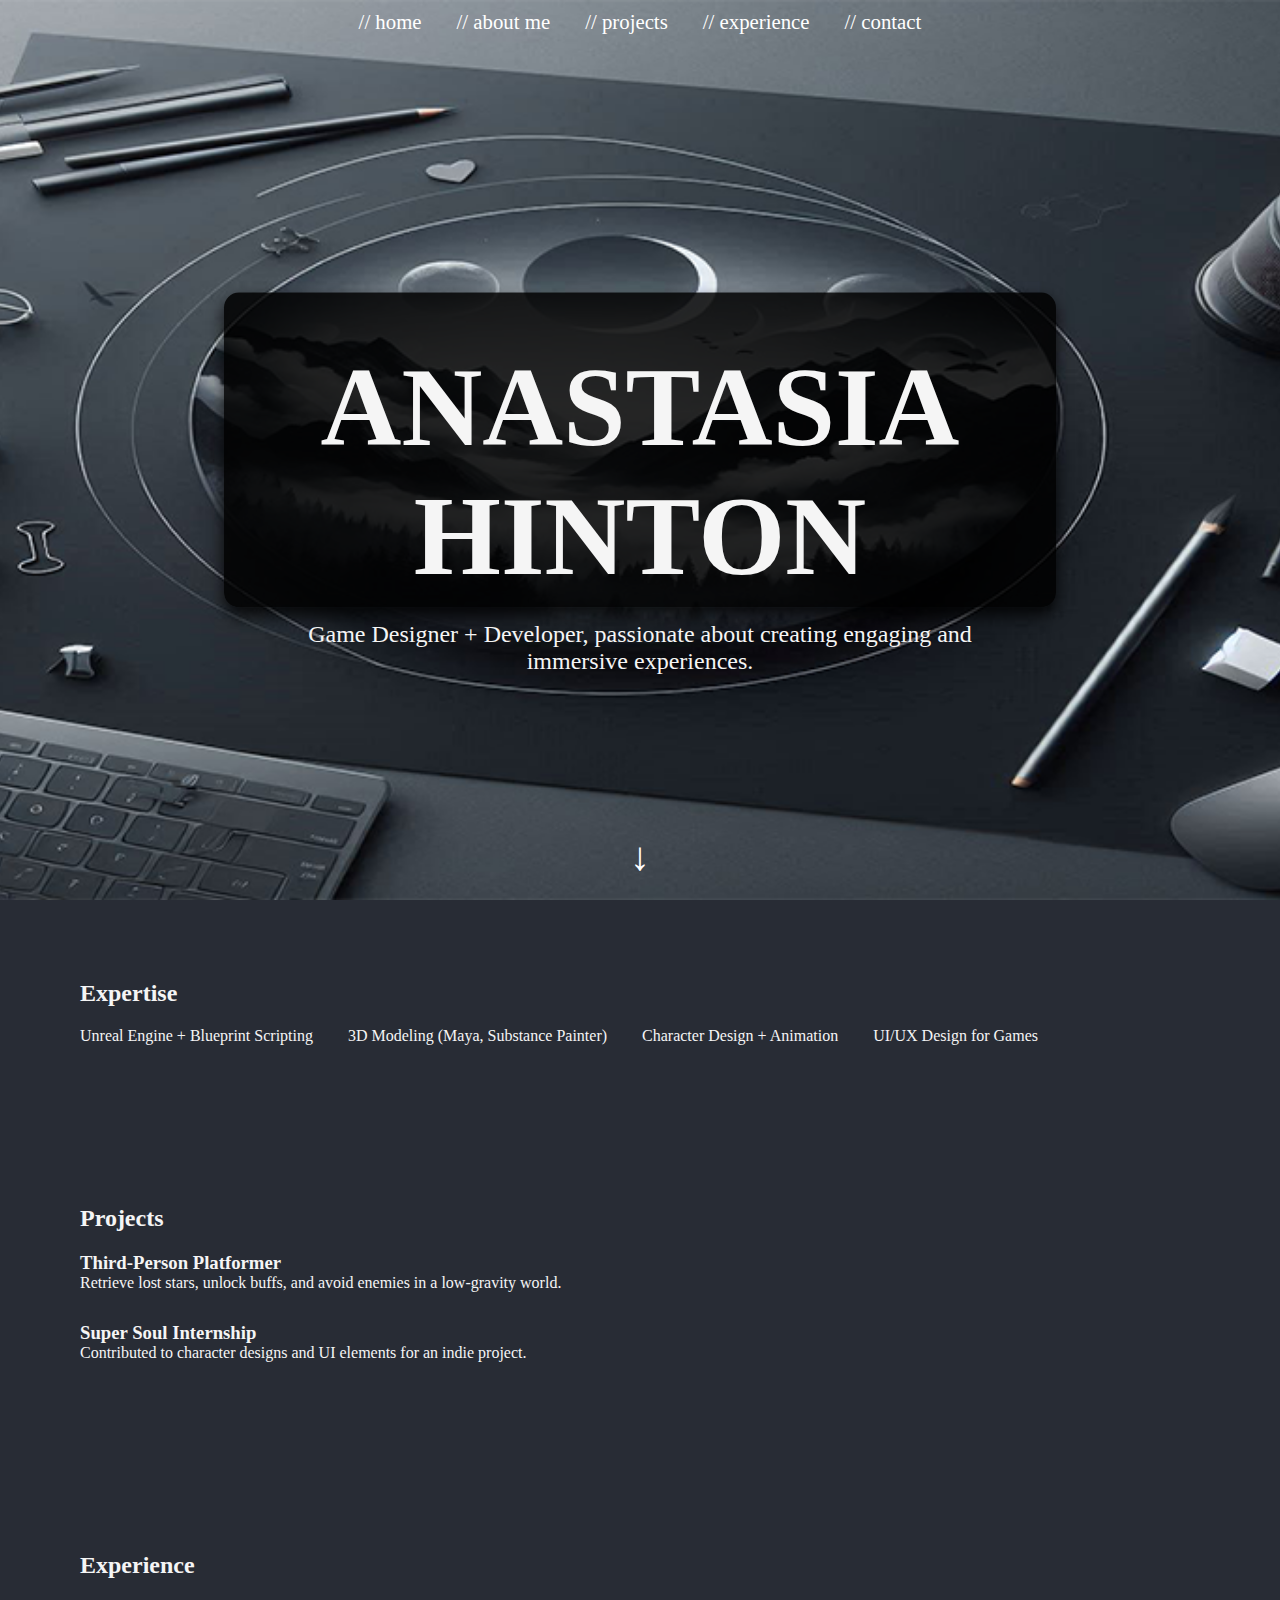
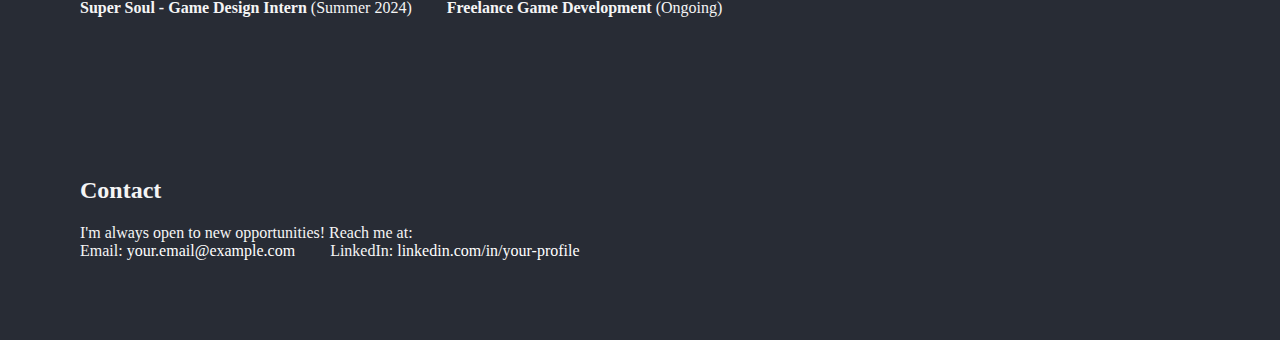
<file: index.html>
<!DOCTYPE html>
<html lang="en">
<head>
    <meta charset="UTF-8">
    <meta name="viewport" content="width=device-width, initial-scale=1.0">
    <title>Game Designer Portfolio</title>
    <link rel="stylesheet" href="styles.css">
</head>
<body>

    <!-- Navigation Bar -->
    <header>
        <nav id="navbar">
            <ul>
                <li><a href="#home">// home</a></li>
                <li><a href="#expertise">// about me</a></li>
                <li><a href="#projects">// projects</a></li>
                <li><a href="#experience">// experience</a></li>
                <li><a href="#contact">// contact</a></li>
            </ul>
        </nav>
    </header>

   
    <section id="home">
        <div class="overlay">
            <h1>ANASTASIA HINTON</h1>
            <p>Game Designer + Developer, passionate about creating engaging and immersive experiences.</p>
        </div>
        <div id="scrollArrow">↓</div>
    </section>

    <!-- Expertise Section -->
    <section id="expertise" class="content-section">
        <h2>Expertise</h2>
        <ul>
            <li>Unreal Engine + Blueprint Scripting</li>
            <li>3D Modeling (Maya, Substance Painter)</li>
            <li>Character Design + Animation</li>
            <li>UI/UX Design for Games</li>
        </ul>
    </section>

    <!-- Projects Section -->
    <section id="projects" class="content-section">
        <h2>Projects</h2>
        <article>
            <h3>Third-Person Platformer</h3>
            <p>Retrieve lost stars, unlock buffs, and avoid enemies in a low-gravity world.</p>
        </article>
        <article>
            <h3>Super Soul Internship</h3>
            <p>Contributed to character designs and UI elements for an indie project.</p>
        </article>
    </section>

    <!-- Experience Section -->
    <section id="experience" class="content-section">
        <h2>Experience</h2>
        <ul>
            <li><strong>Super Soul - Game Design Intern</strong> (Summer 2024)</li>
            <li><strong>Freelance Game Development</strong> (Ongoing)</li>
        </ul>
    </section>

    <!-- Contact Section -->
    <section id="contact" class="content-section">
        <h2>Contact</h2>
        <p>I'm always open to new opportunities! Reach me at:</p>
        <ul>
            <li>Email: <a href="mailto:your.email@example.com">your.email@example.com</a></li>
            <li>LinkedIn: <a href="https://linkedin.com/in/your-profile">linkedin.com/in/your-profile</a></li>
        </ul>
    </section>

    
    <script>
        const navbar = document.getElementById('navbar');
        const homeSection = document.getElementById('home');
        const navbarHeight = navbar.offsetHeight;

        // Listen for scroll events to make navbar sticky after passing the home section
        window.addEventListener('scroll', () => {
            const homeBottom = homeSection.getBoundingClientRect().bottom;

            if (homeBottom - navbarHeight <= 0) {
                navbar.classList.add('sticky');
            } else {
                navbar.classList.remove('sticky');
            }
        });

        // Scroll arrow logic
        const scrollArrow = document.getElementById('scrollArrow');

        window.addEventListener('scroll', () => {
            scrollArrow.style.opacity = window.scrollY > 50 ? '0' : '1';
        });

        scrollArrow.addEventListener('click', () => {
            window.scrollTo({
                top: window.innerHeight,
                behavior: 'smooth'
            });
        });
    </script>

</body>
</html>
</file>
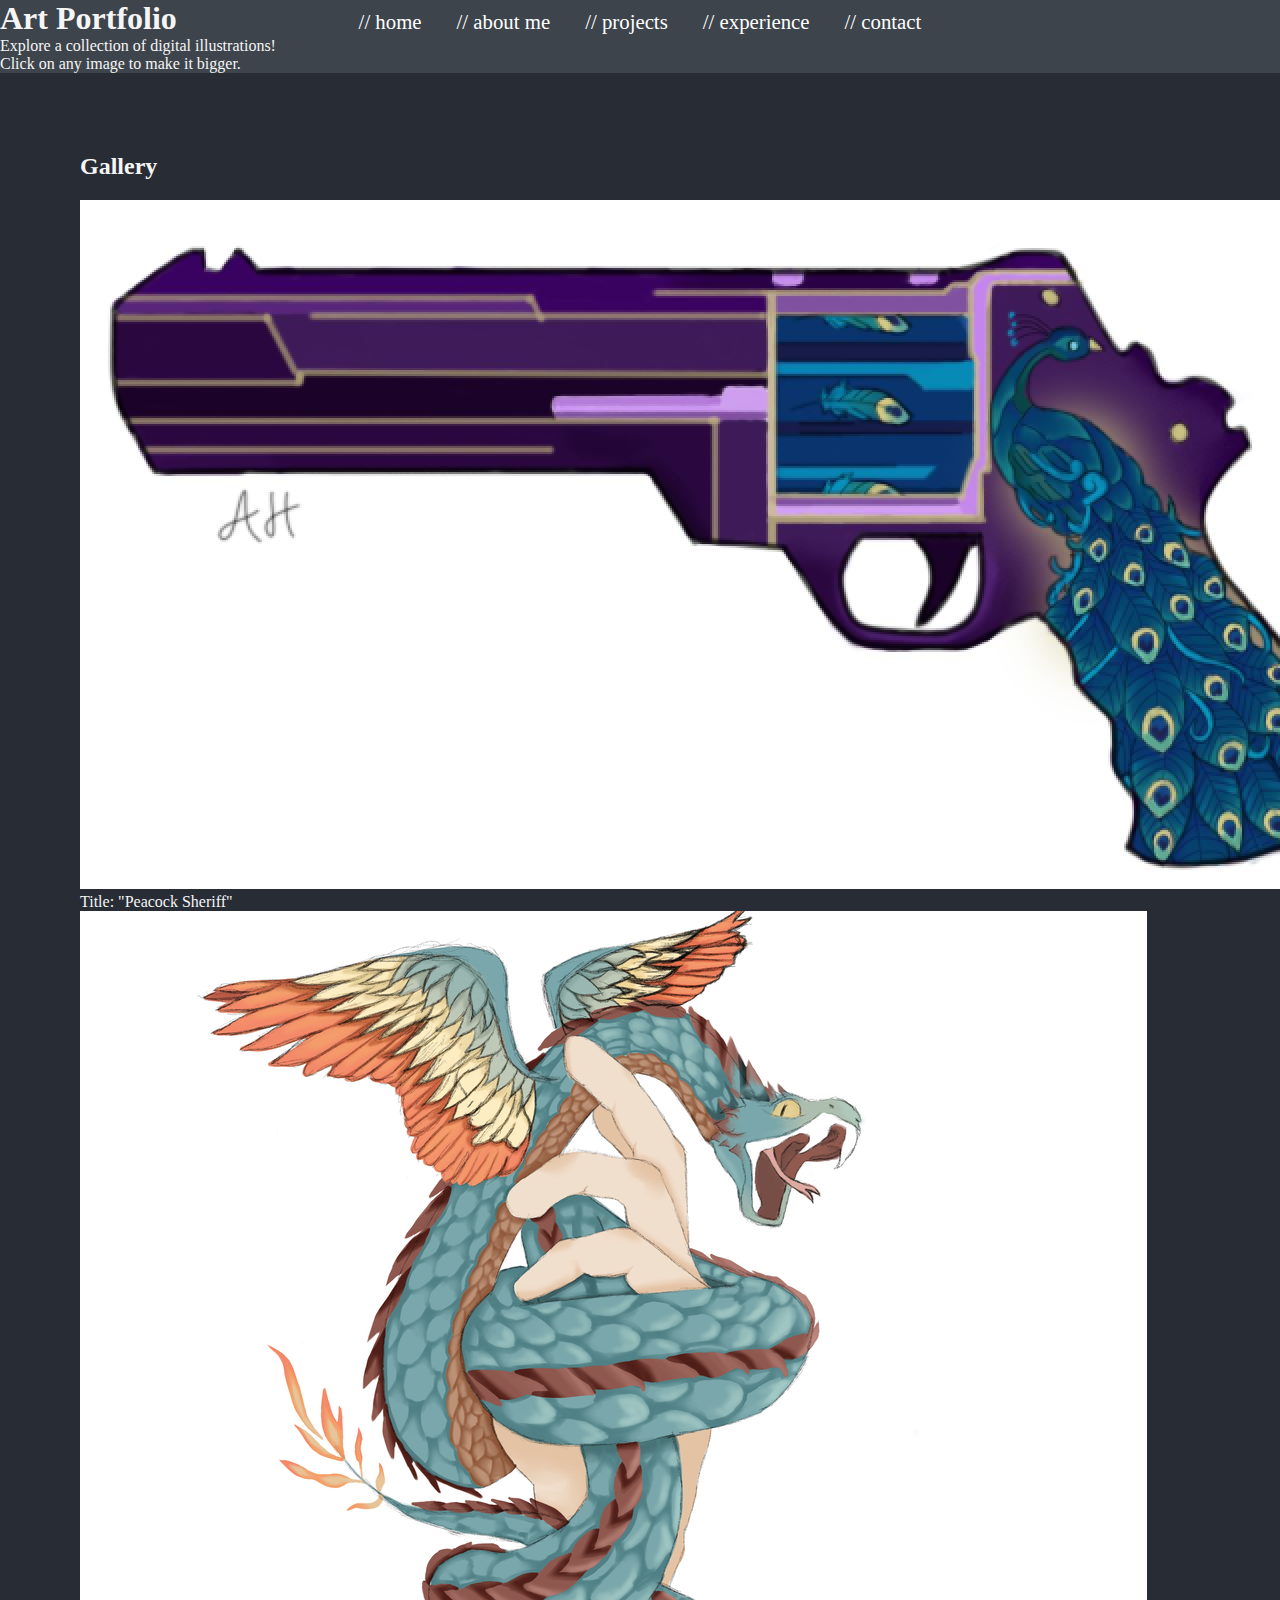
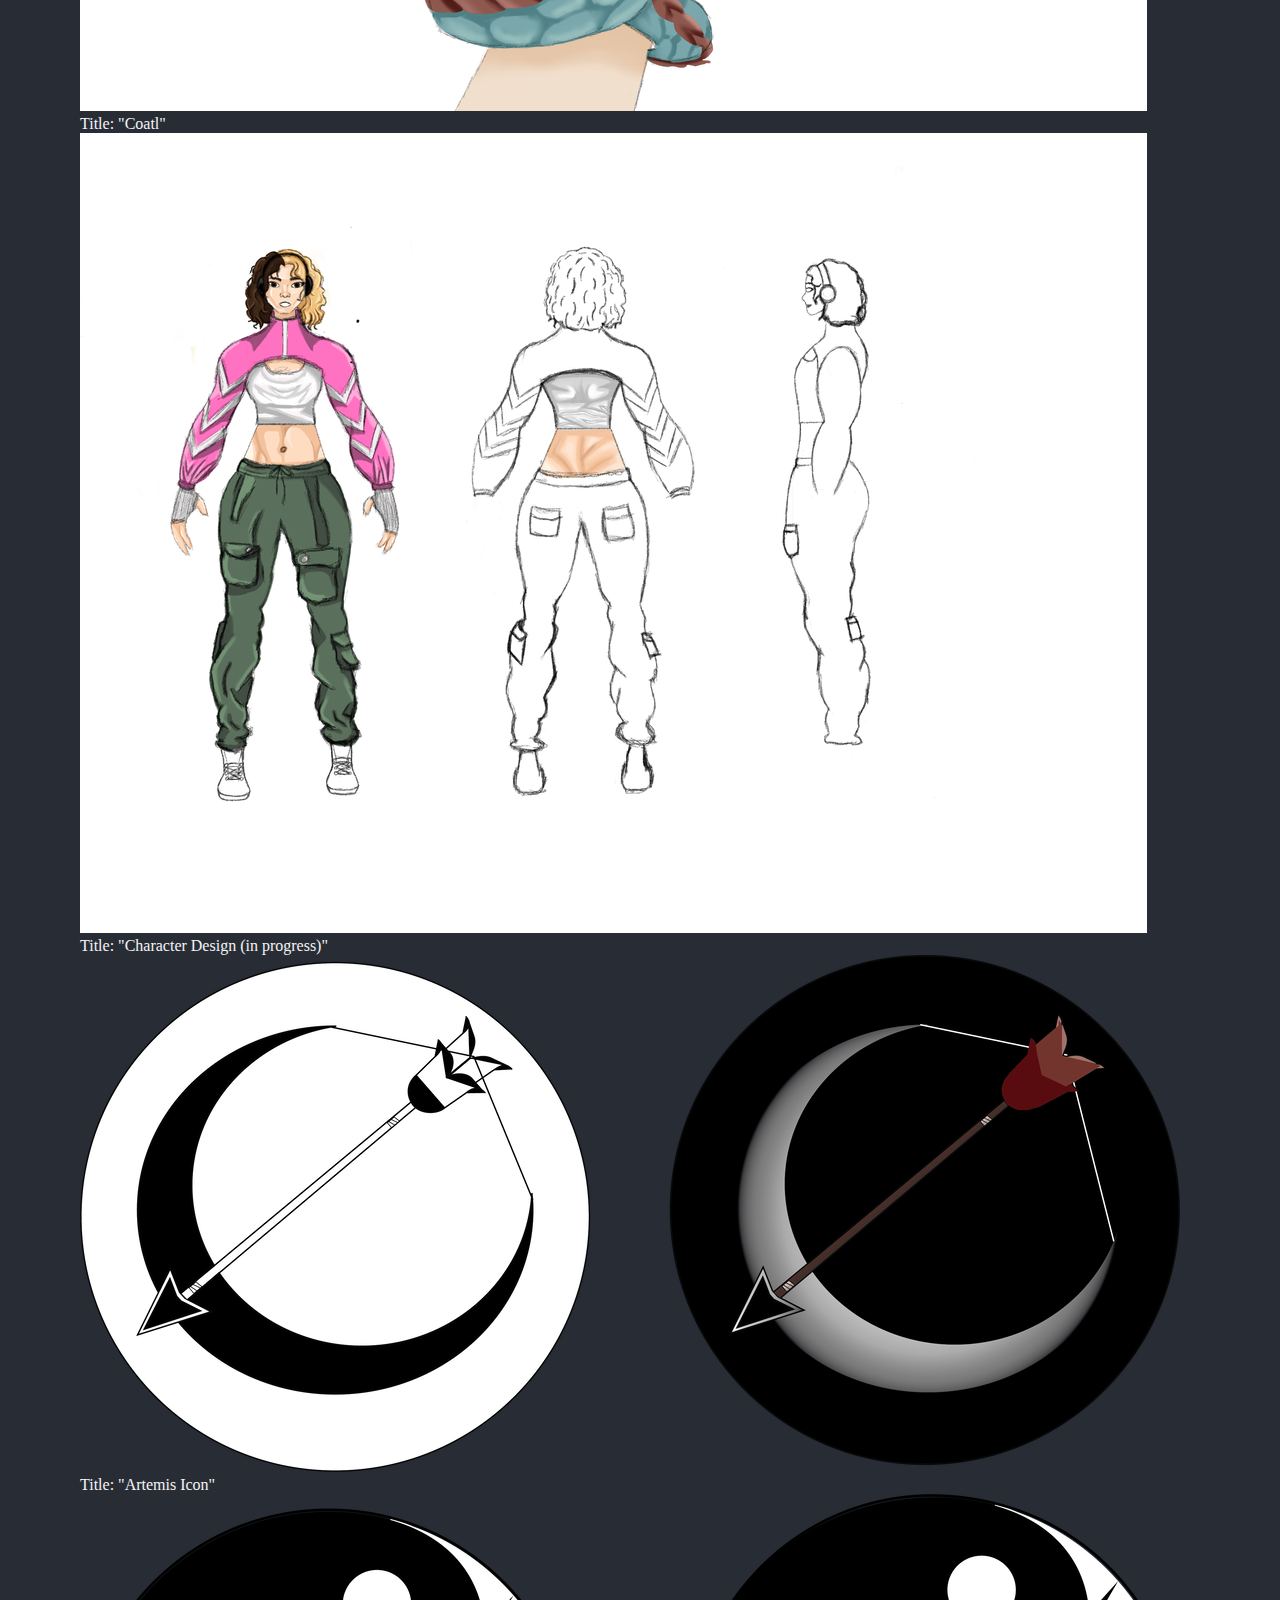
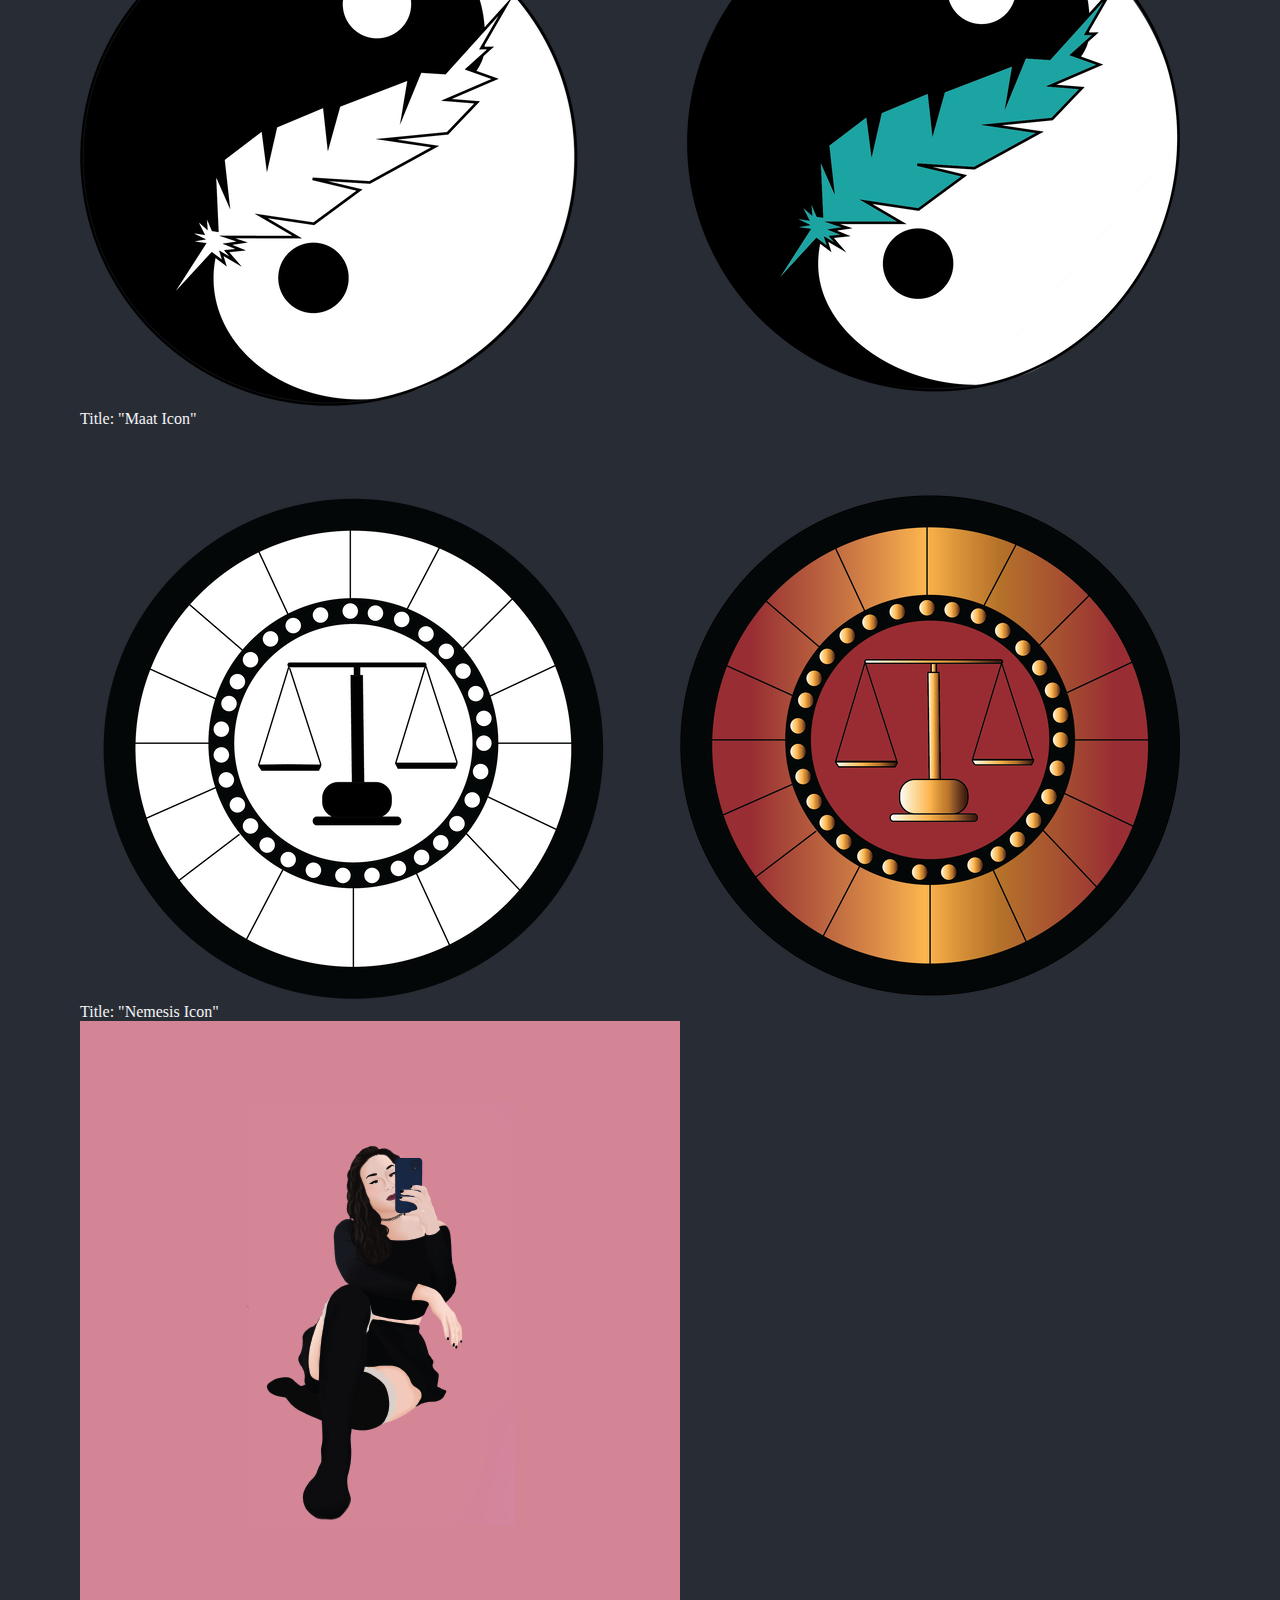
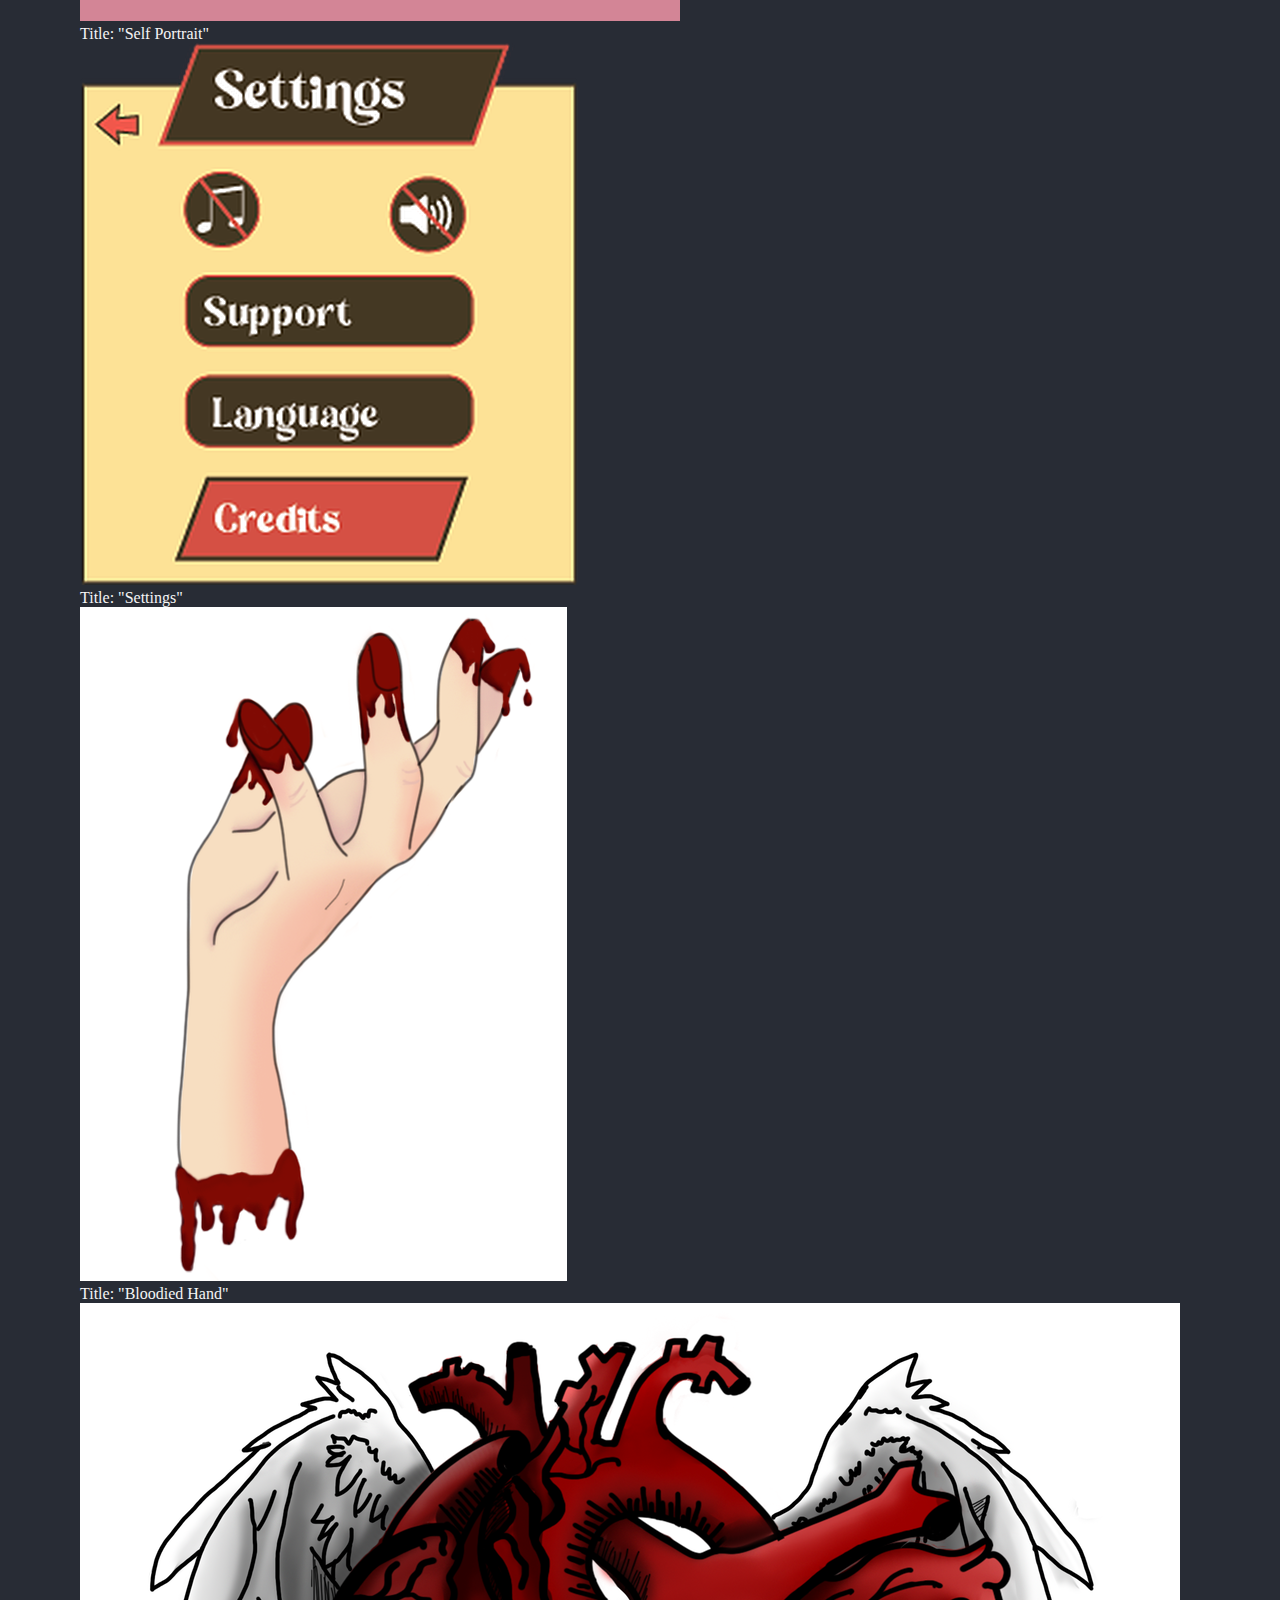
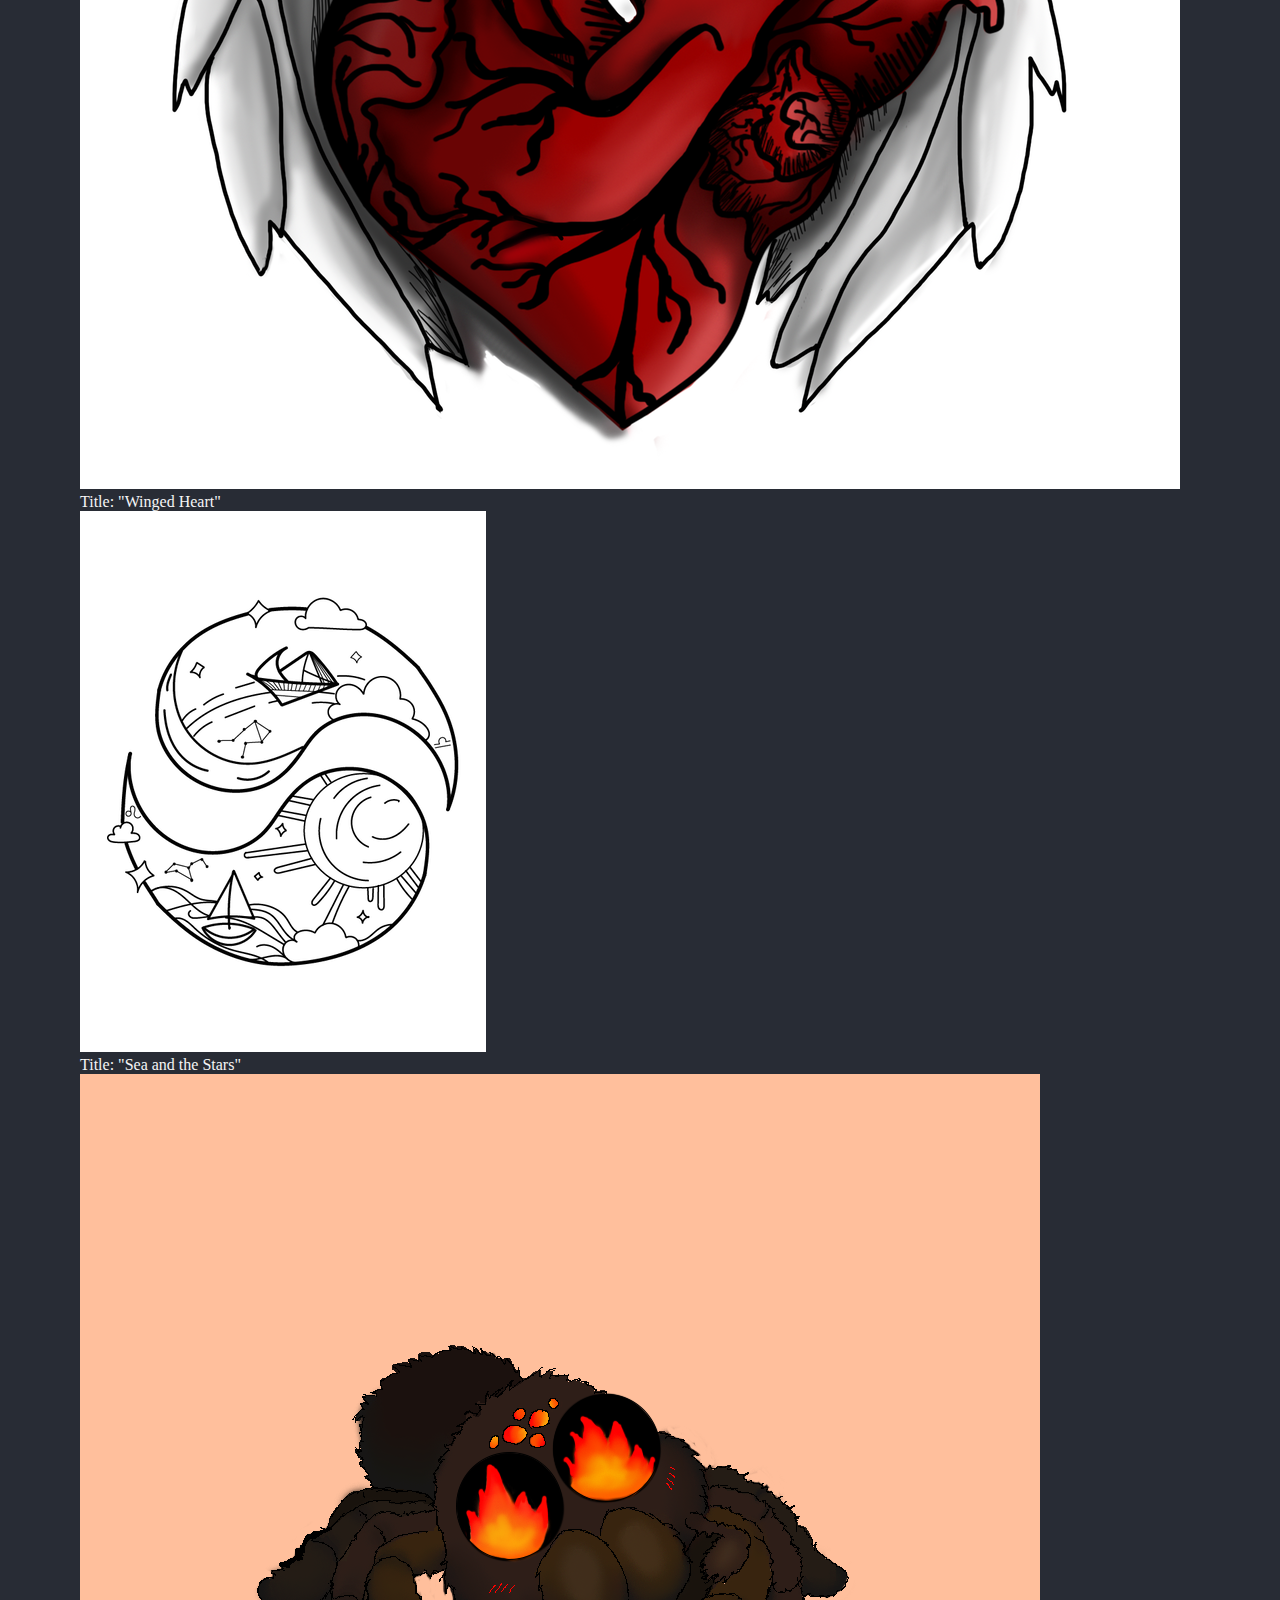
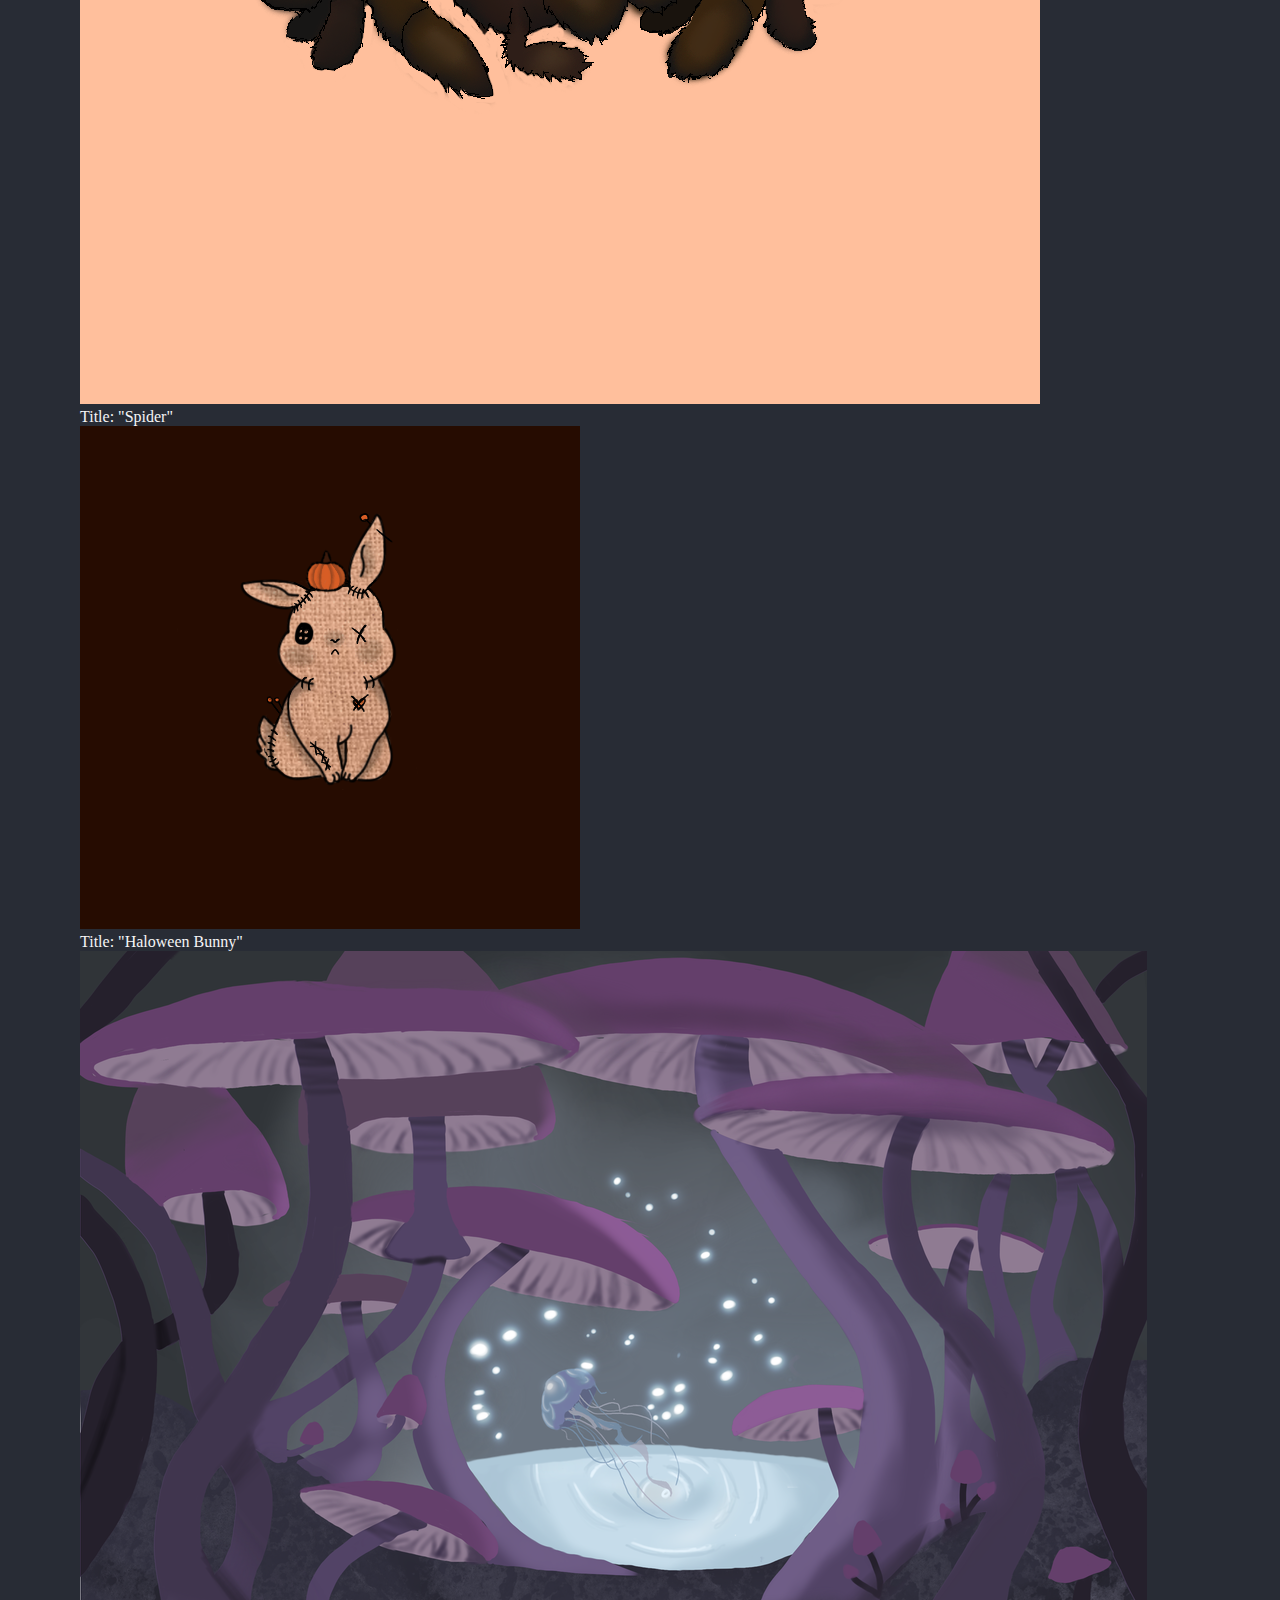
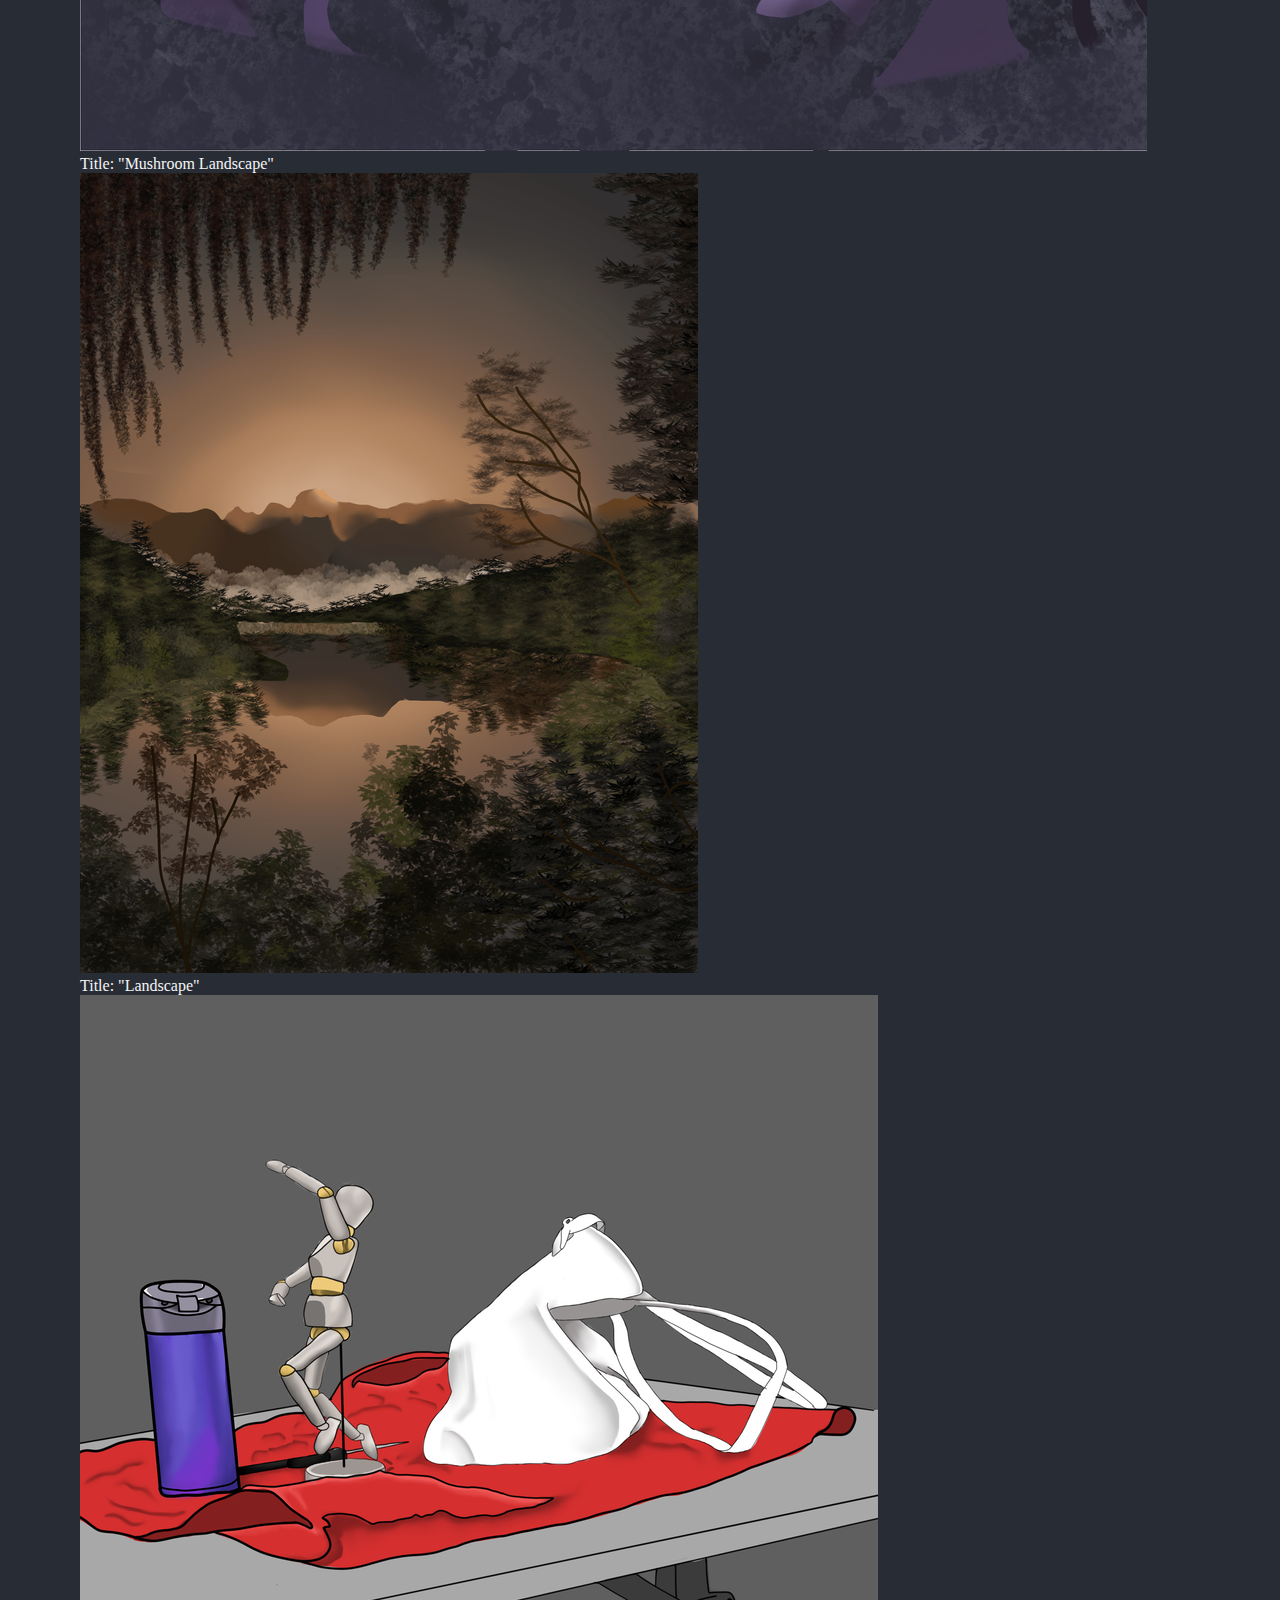
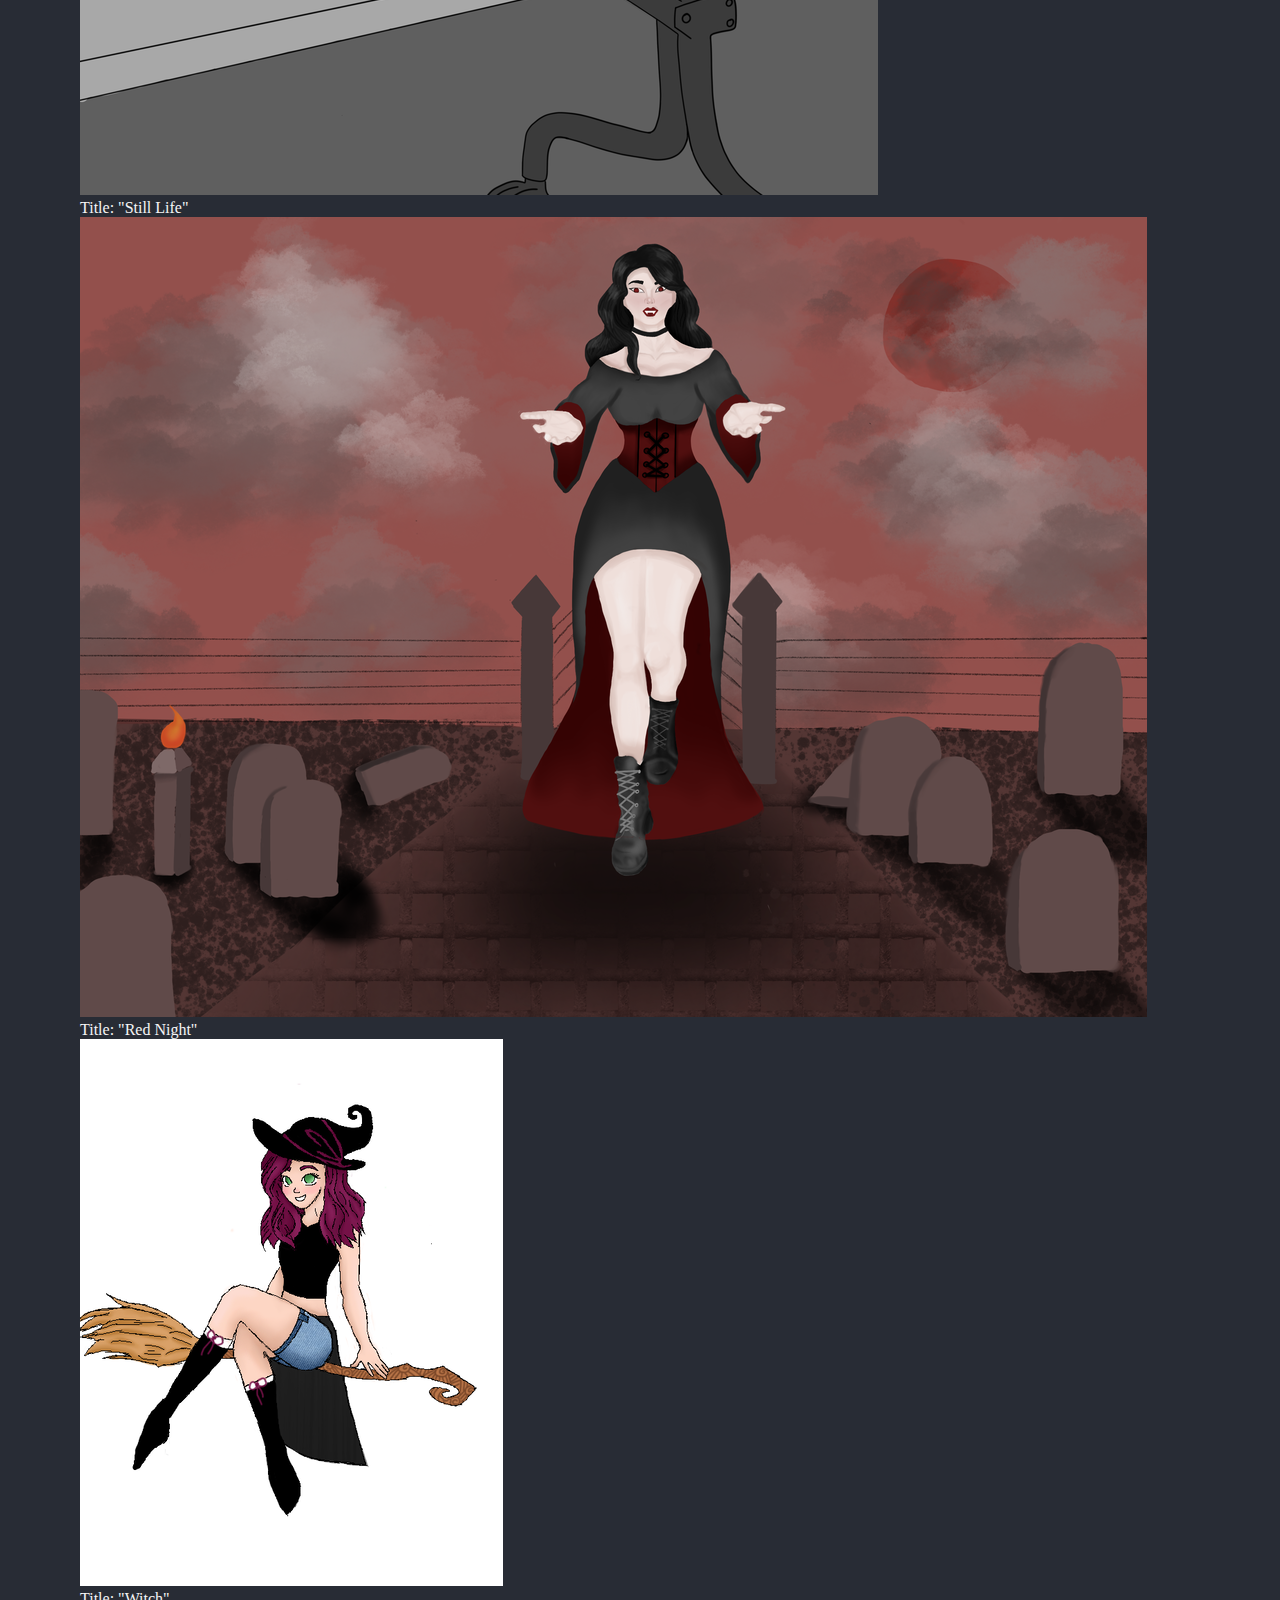
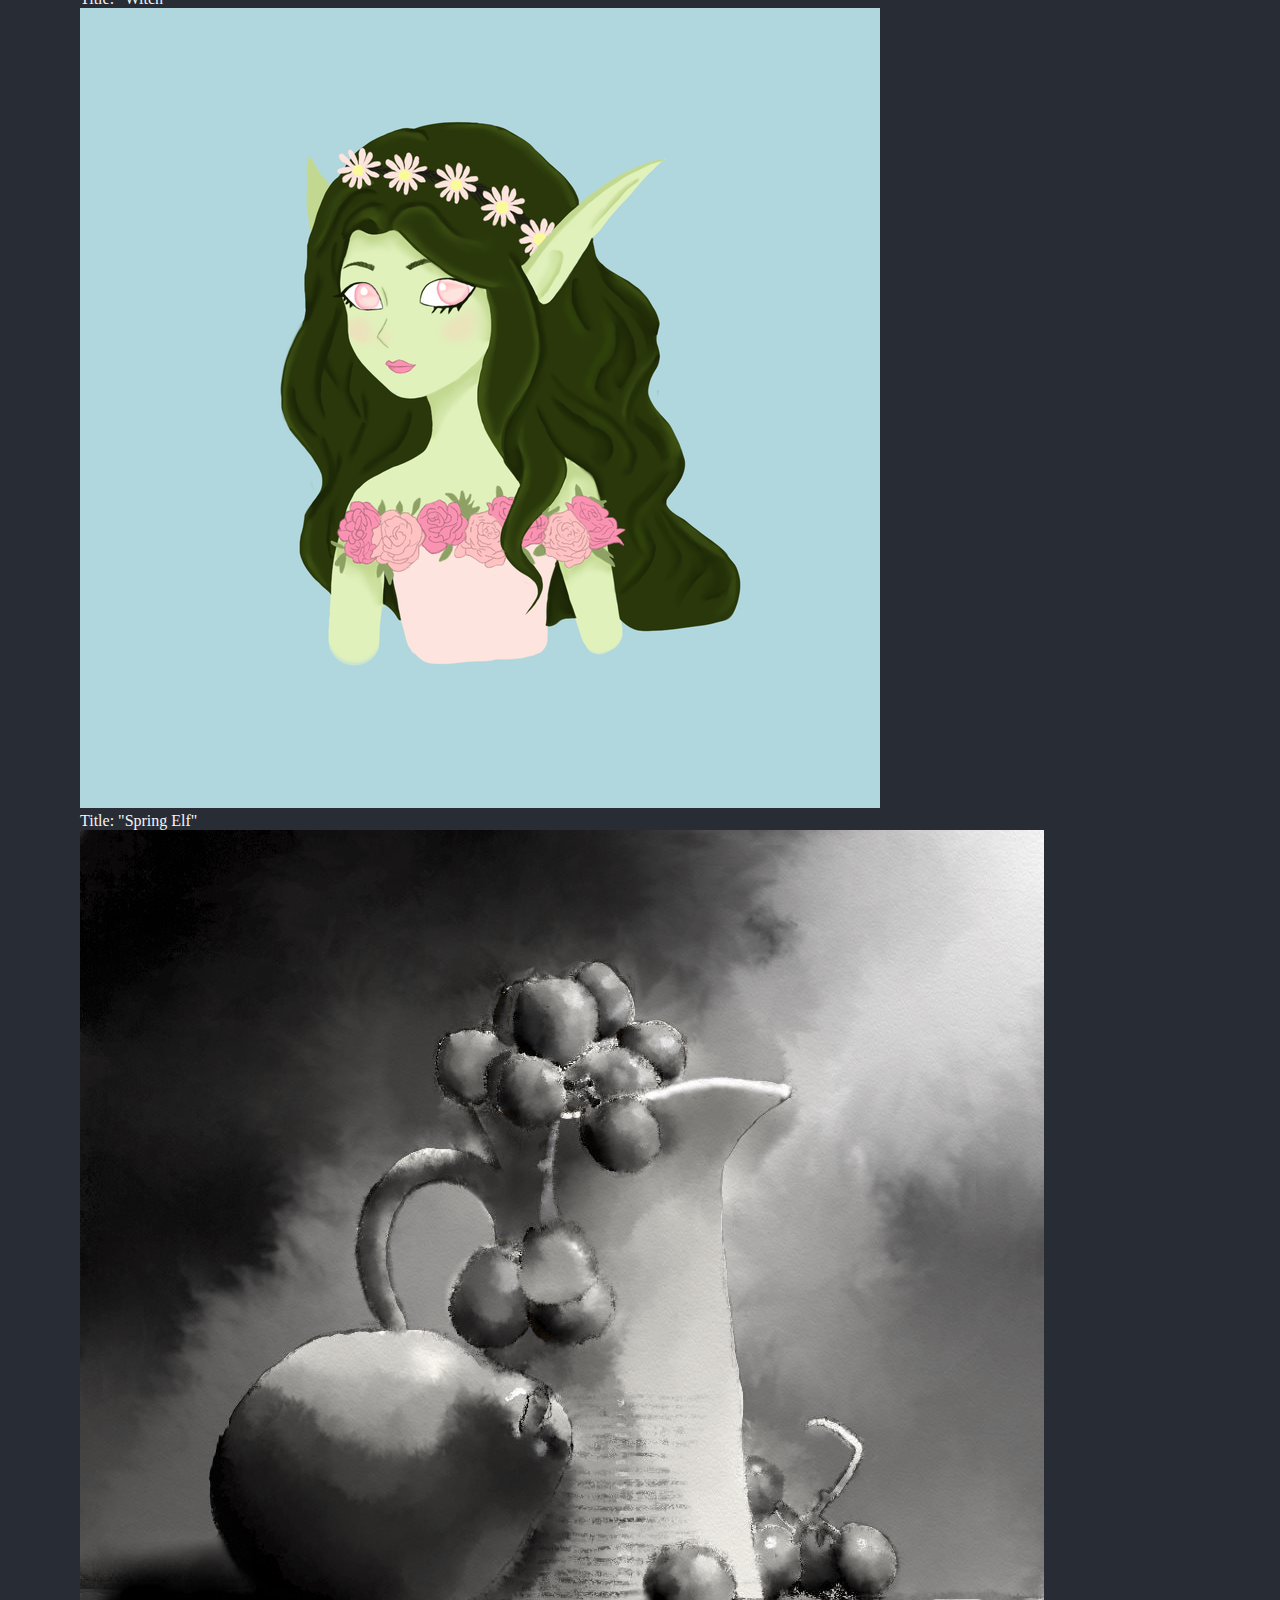
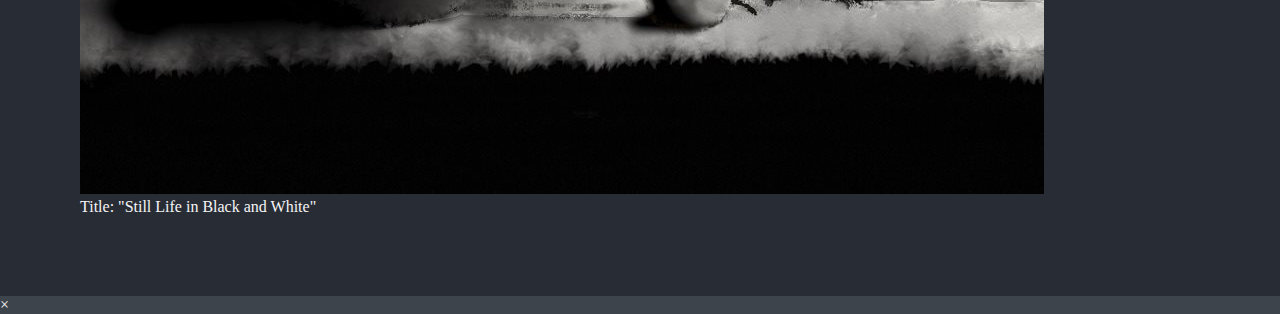
<file: art.html>
<!DOCTYPE html>
<html lang="en">
<head>
    <meta charset="UTF-8">
    <meta name="viewport" content="width=device-width, initial-scale=1.0">
    <title>Art Gallery</title>
    <link rel="stylesheet" href="styles.css">
</head>
<body>
    <!-- Navigation Bar -->
    <header>
    <nav id="navbar">
        <ul>
            <li><a href="index.html#home">// home</a></li>
            <li><a href="index.html#aboutme">// about me</a></li>
            <li><a href="index.html#projects">// projects</a></li>
            <li><a href="index.html#experience">// experience</a></li>
            <li><a href="index.html#contact">// contact</a></li>
        </ul>
    </nav>
</header>


	<!-- Hero Section --> 
	<section id="art-hero"> 
		<div class="overlayy"> 
			<h1>Art Portfolio</h1> 
			<p>Explore a collection of digital illustrations!</p>
			<p>Click on any image to make it bigger.</p>
		</div> 
	</section> 
	<!-- Gallery Section --> 
	<section id="gallery" class="content-section"> 
		<h2>Gallery</h2> 
		<div class="gallery-container"> 
			<div class="gallery-item"> 
				<img src="images/sheriff.jpg" alt="Peacock Sheriff" onclick="openModal(this)"> 
				<p>Title: "Peacock Sheriff"</p> 
			</div> 
			<div class="gallery-item"> 
				<img src="images/coatl.png" alt="Coatl" onclick="openModal(this)"> 
				<p>Title: "Coatl"</p> 
			</div> 
			<div class="gallery-item"> 
				<img src="images/char.png" alt="Character Design" onclick="openModal(this)"> 
				<p>Title: "Character Design (in progress)"</p> 
			</div> 
			<div class="gallery-item"> 
				<img src="images/icon1.png" alt="Artemis Icon" onclick="openModal(this)"> 
				<p>Title: "Artemis Icon"</p> 
			</div> 
			<div class="gallery-item"> 
				<img src="images/icon2.png" alt="Maat Icon" onclick="openModal(this)"> 
				<p>Title: "Maat Icon"</p> 
			</div> 
			<div class="gallery-item"> 
				<img src="images/icon3.png" alt="Nemesis Icon" onclick="openModal(this)"> 
				<p>Title: "Nemesis Icon"</p> 
			</div> 
			<div class="gallery-item"> 
				<img src="images/pfp.png" alt="Self Portrait" onclick="openModal(this)"> 
				<p>Title: "Self Portrait"</p> 
			</div> 
			 
			<div class="gallery-item"> 
				<img src="images/UI.png" alt="Settings" onclick="openModal(this)"> 
				<p>Title: "Settings"</p> 
			</div>
			<div class="gallery-item"> 
				<img src="images/bloodyhand.png" alt="Bloodied Hand" onclick="openModal(this)"> 
				<p>Title: "Bloodied Hand"</p> 
			</div> 
			<div class="gallery-item"> 
				<img src="images/heart.png" alt="Winged Heart" onclick="openModal(this)"> 
				<p>Title: "Winged Heart"</p> 
			</div> 
			<div class="gallery-item"> 
				<img src="images/tatoo.png" alt="Sea and the Stars" onclick="openModal(this)"> 
				<p>Title: "Sea and the Stars"</p> 
			</div>
			<div class="gallery-item"> 
				<img src="images/spider.png" alt="Spider" onclick="openModal(this)"> 
				<p>Title: "Spider"</p> 
			</div> 
			<div class="gallery-item"> 
				<img src="images/bun.png" alt="Haloween Bunny" onclick="openModal(this)"> 
				<p>Title: "Haloween Bunny"</p> 
			</div> 
			<div class="gallery-item"> 
				<img src="images/mush.png" alt="Mushroom Landscape" onclick="openModal(this)"> 
				<p>Title: "Mushroom Landscape"</p> 
			</div> 
			<div class="gallery-item"> 
				<img src="images/landscape.png" alt="Landscape" onclick="openModal(this)"> 
				<p>Title: "Landscape"</p> 
			</div> 
			<div class="gallery-item"> 
				<img src="images/stilllife.png" alt="Still Life" onclick="openModal(this)"> 
				<p>Title: "Still Life"</p> 
			</div> 
			<div class="gallery-item"> 
				<img src="images/vamp.png" alt="Red Night" onclick="openModal(this)"> 
				<p>Title: "Red Night"</p> 
			</div> 
			<div class="gallery-item"> 
				<img src="images/witch.png" alt="Witch" onclick="openModal(this)"> 
				<p>Title: "Witch"</p> 
			</div> 
			<div class="gallery-item"> 
				<img src="images/seraphina.png" alt="Spring Elf" onclick="openModal(this)"> 
				<p>Title: "Spring Elf"</p> 
			</div>  
			<div class="gallery-item"> 
				<img src="images/bw.jpg" alt="Still Life in Black and White" onclick="openModal(this)"> 
				<p>Title: "Still Life in Black and White"</p> 
			</div> 
		</div> 
	</section>
	<!-- Modal for Enlarged Images -->
<div id="imageModal" class="modal" onclick="closeModal()">
        <span class="close" onclick="closeModal()">&times;</span>
        <img class="modal-content" id="modalImage">
        <p id="modalCaption"></p>
    </div>
	
<script>
	function openModal(imageElement) {
    const modal = document.getElementById('imageModal');
    const modalImg = document.getElementById('modalImage');
    const modalCaption = document.getElementById('modalCaption');

    modal.style.display = 'block';
    modalImg.src = imageElement.src;
    modalCaption.textContent = imageElement.alt;
}

// Close the modal
function closeModal() {
    const modal = document.getElementById('imageModal');
    modal.style.display = 'none';
}
</script>
	
</body>
</html>
</file>
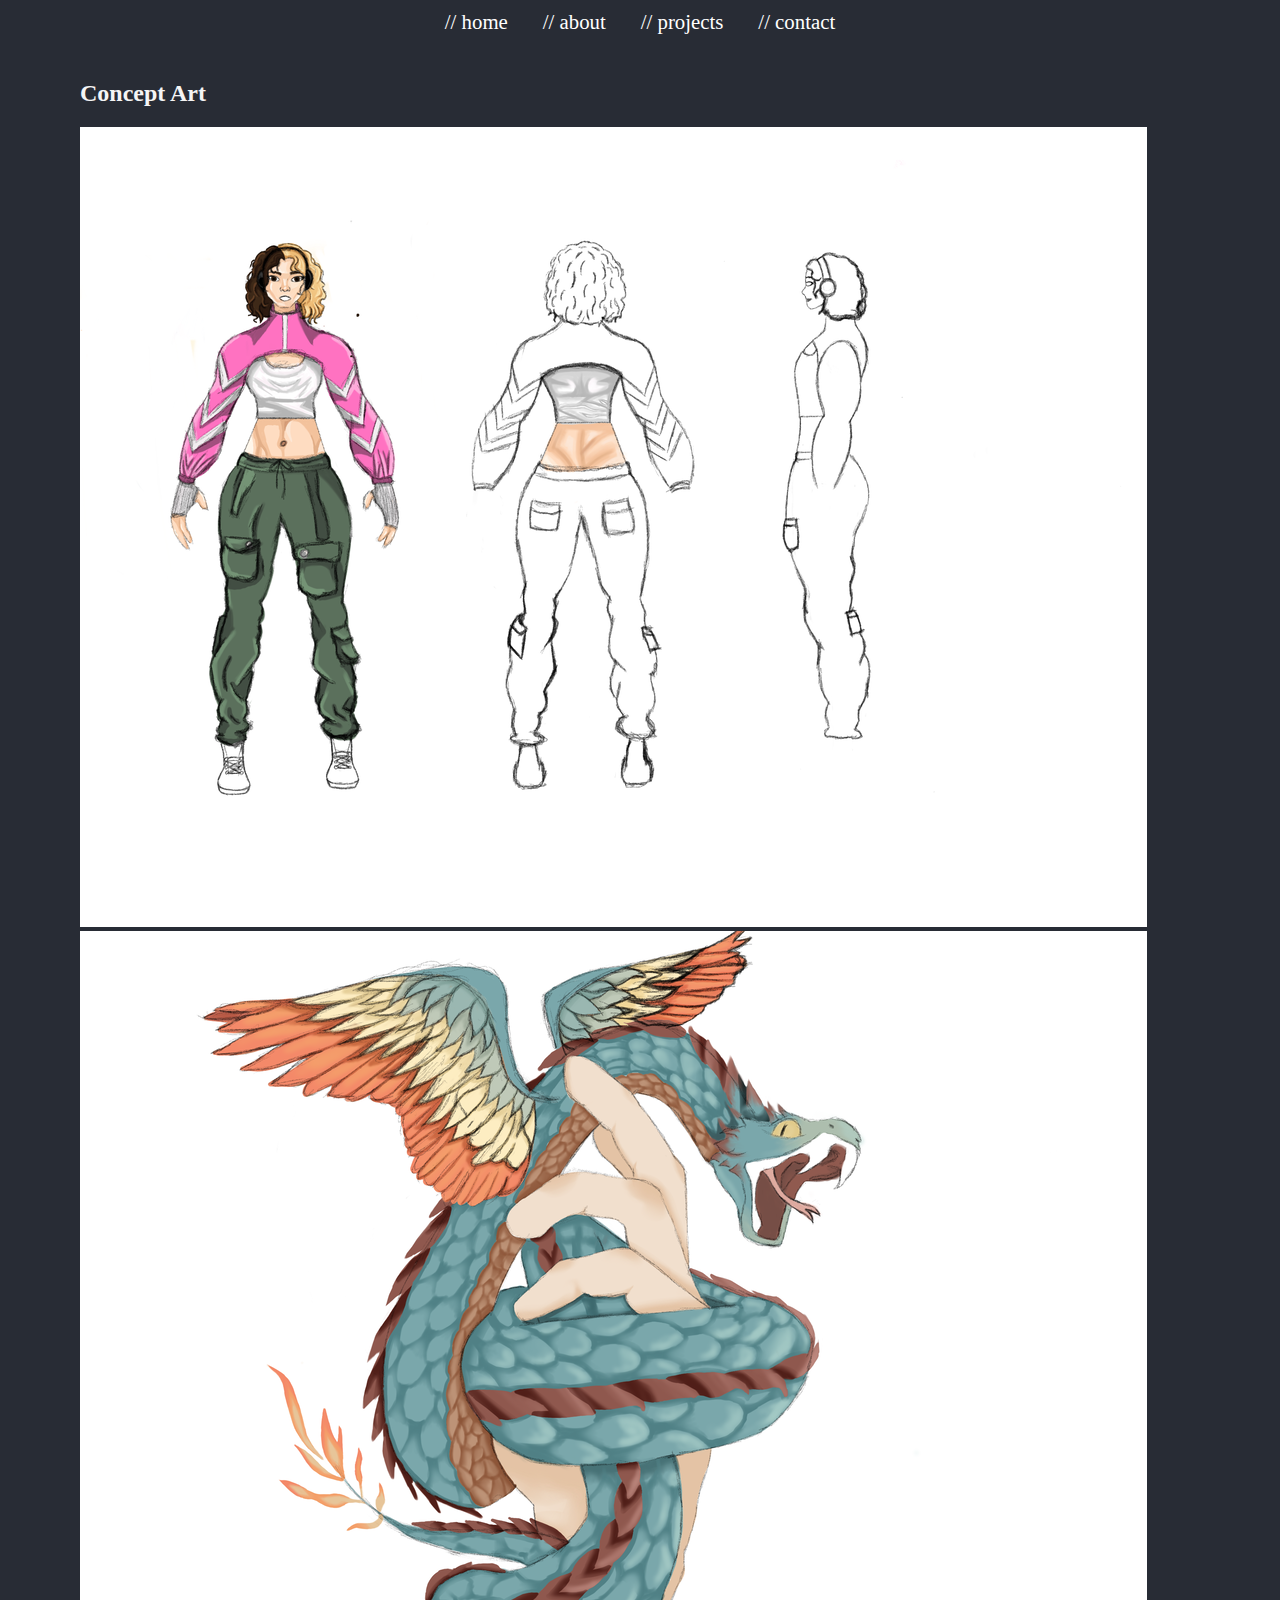
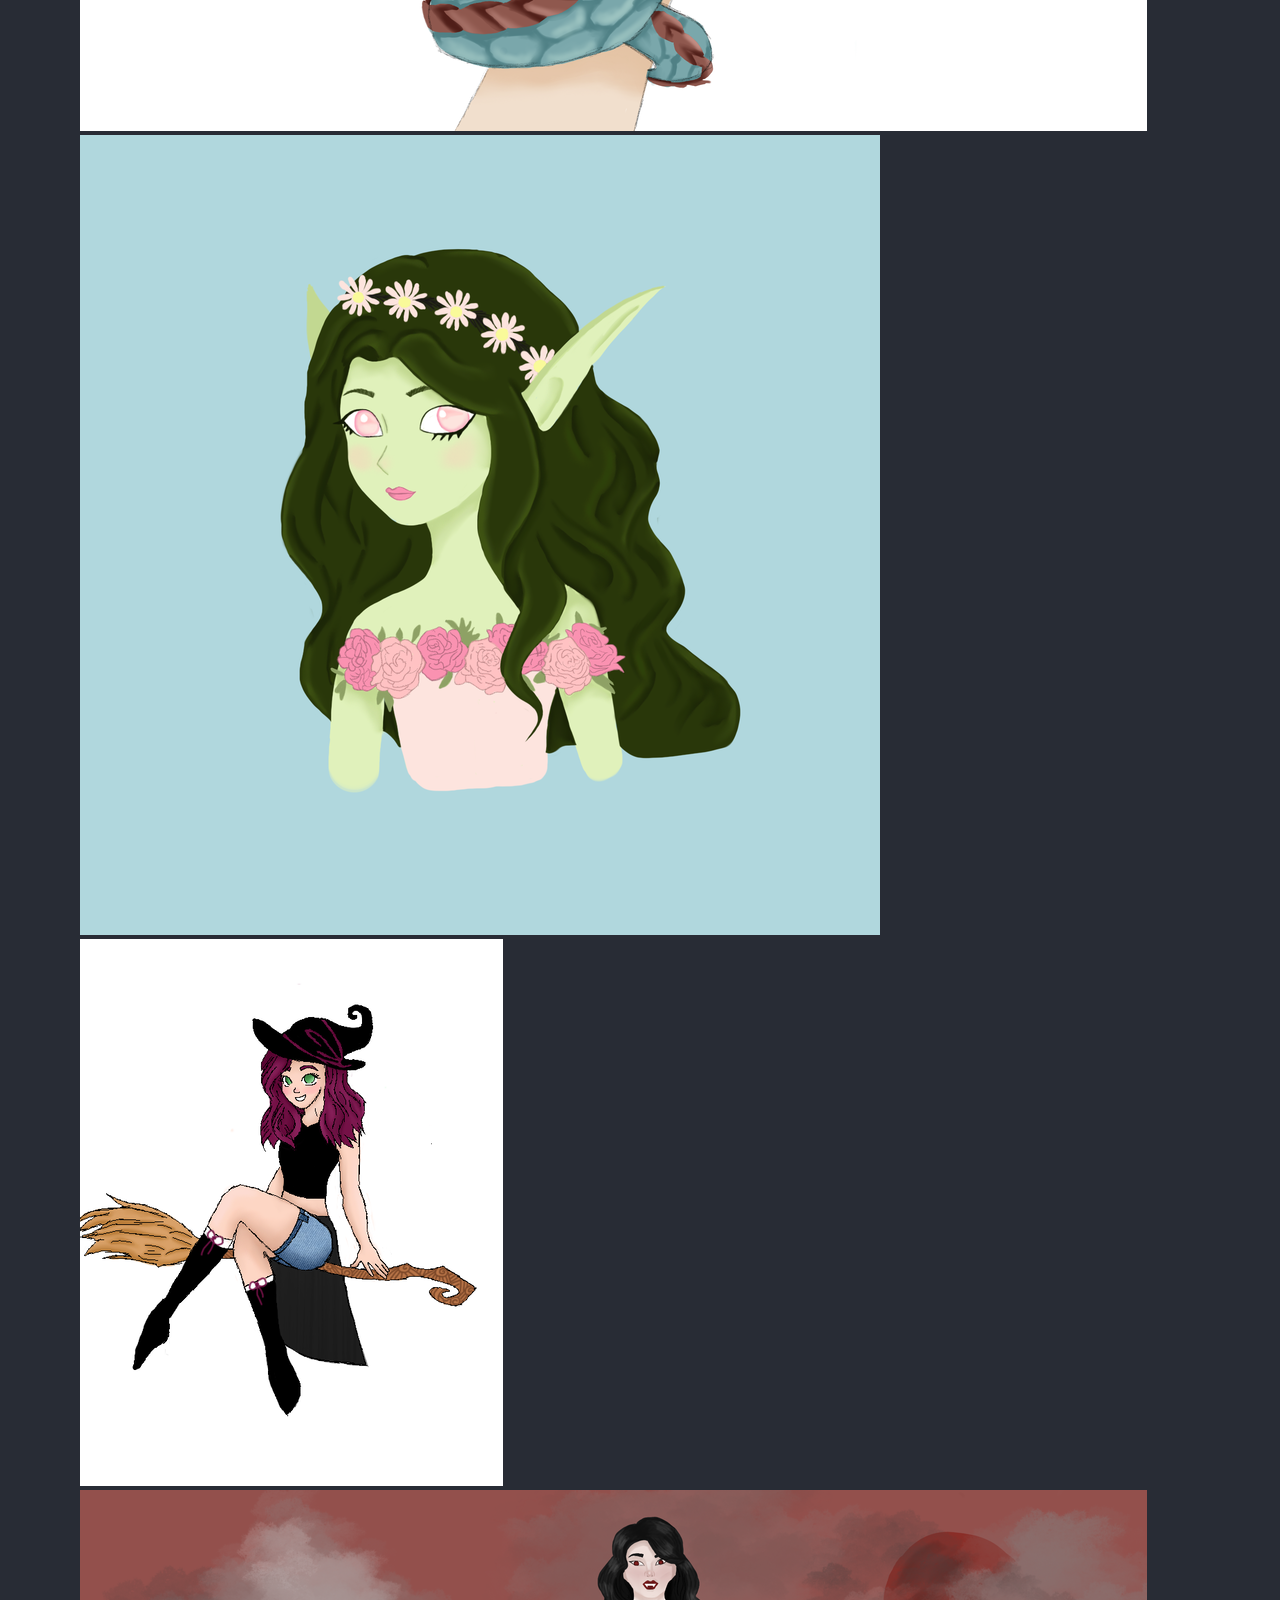
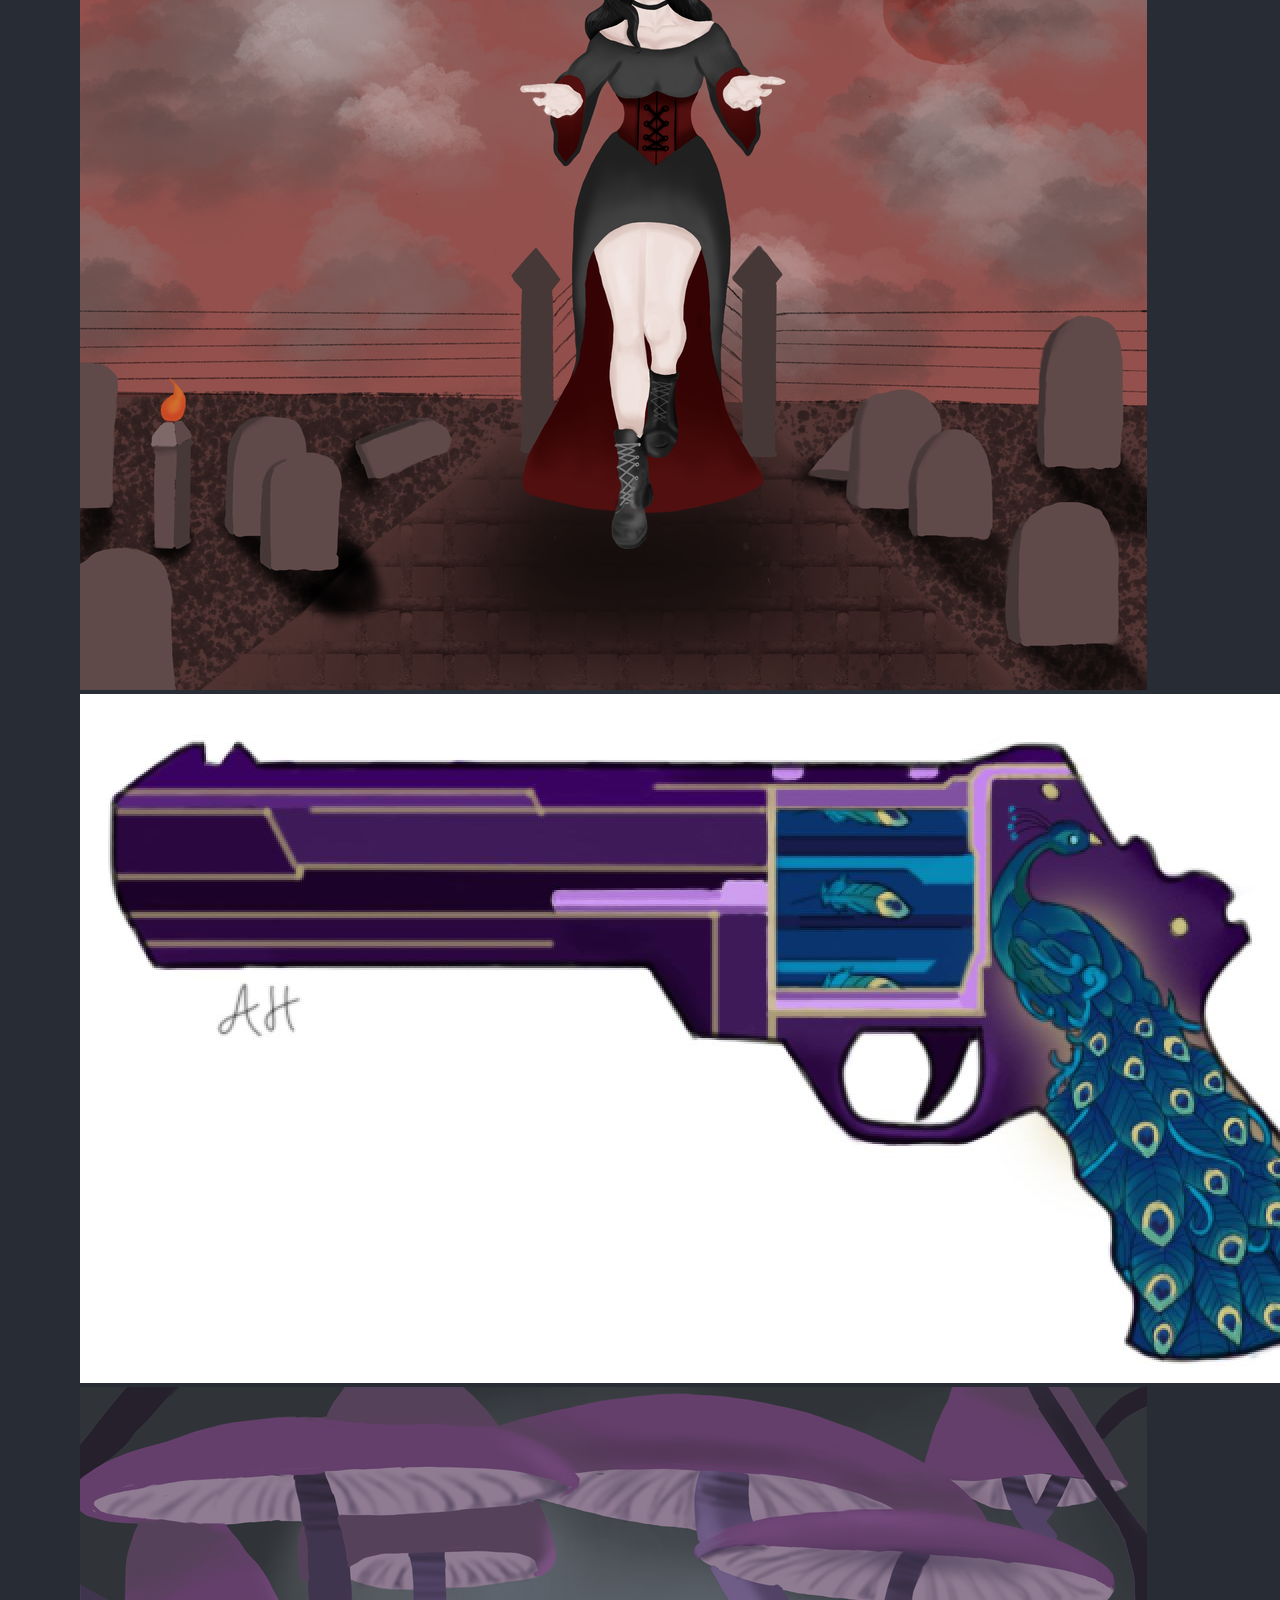
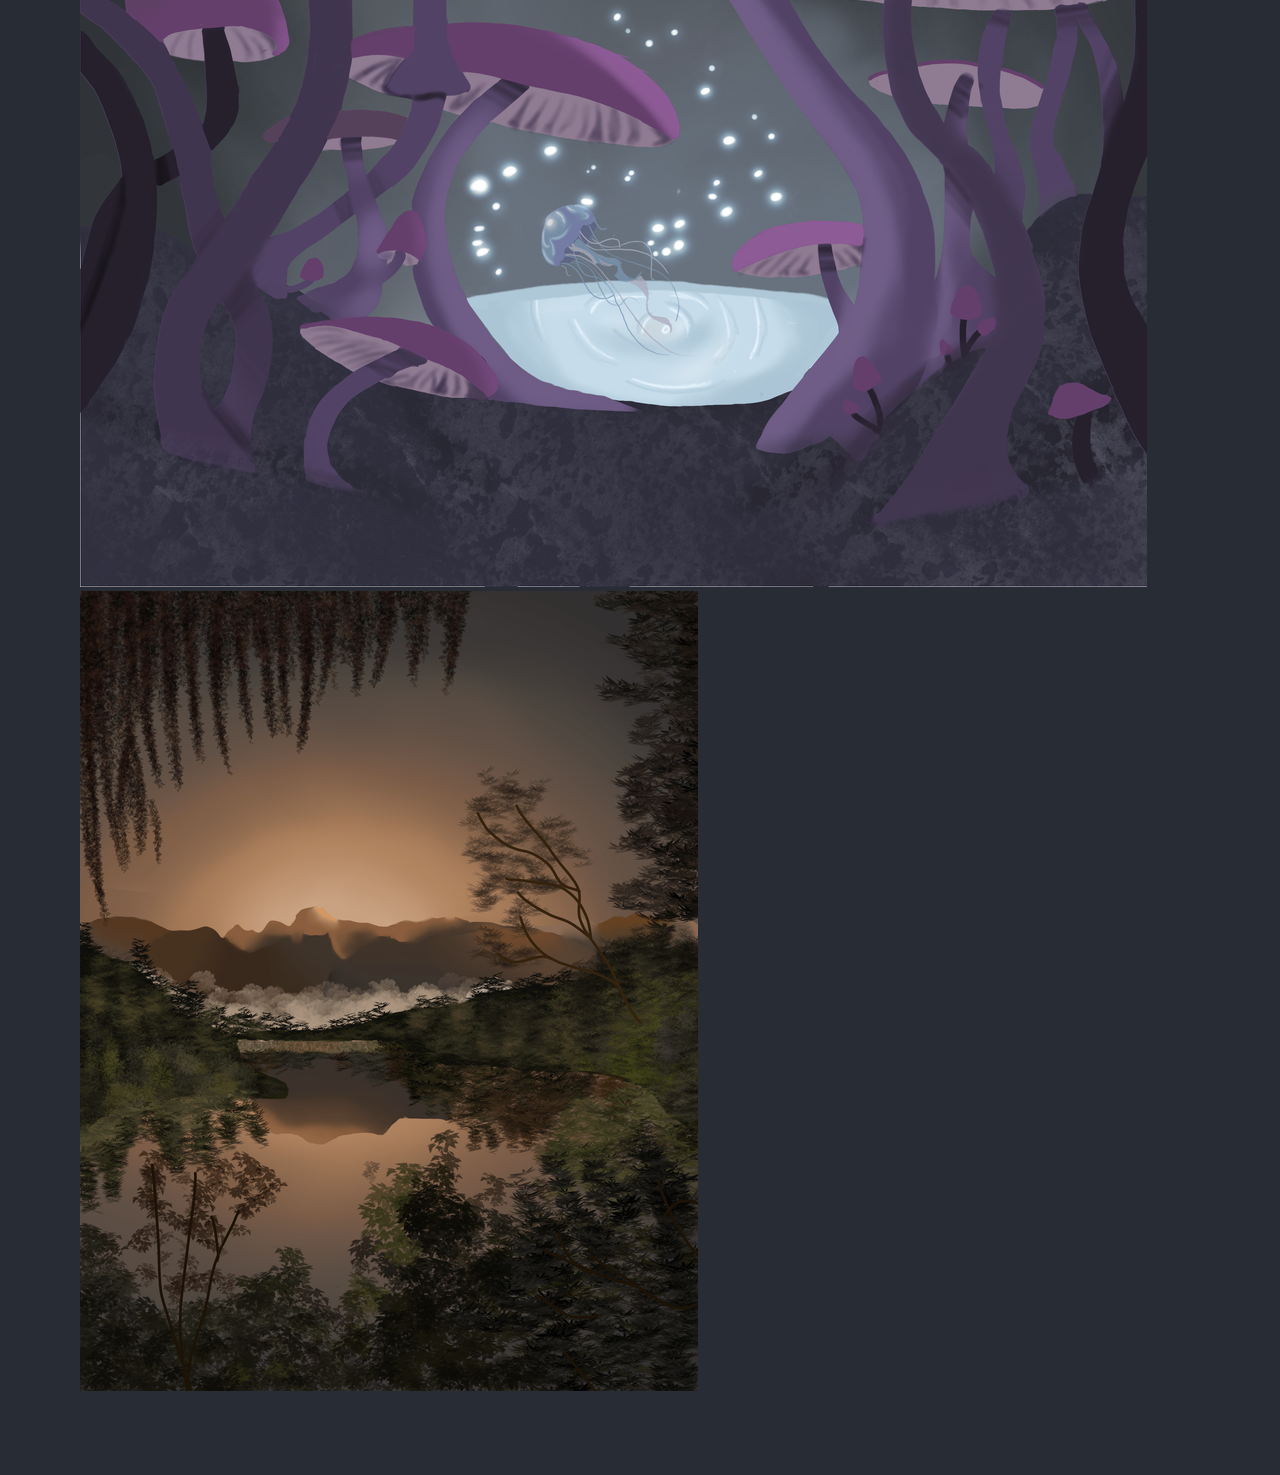
<file: Concept.html>
<!DOCTYPE html>
<html lang="en">
<head>
<meta charset="UTF-8">
<meta name="viewport" content="width=device-width, initial-scale=1.0">
<title>Concept Art | Anastasia Hinton</title>
<link rel="stylesheet" href="styles.css">
</head>

<body>

<header>
<nav id="navbar">
<ul>
<li><a href="index.html#home">// home</a></li>
<li><a href="index.html#about">// about</a></li>
<li><a href="index.html#projects">// projects</a></li>
<li><a href="index.html#contact">// contact</a></li>
</ul>
</nav>
</header>

<section class="content-section">
<h2>Concept Art</h2>

<div class="gallery-container">

<img src="images/char.png" alt="Character Design">
<img src="images/coatl.png" alt="Coatl Creature Design">
<img src="images/seraphina.png" alt="Spring Elf">
<img src="images/witch.png" alt="Witch Concept">
<img src="images/vamp.png" alt="Red Night">
<img src="images/sheriff.jpg" alt="Peacock Sheriff">
<img src="images/mush.png" alt="Mushroom Landscape">
<img src="images/landscape.png" alt="Landscape Concept">

</div>
</section>

</body>
</html>
</file>
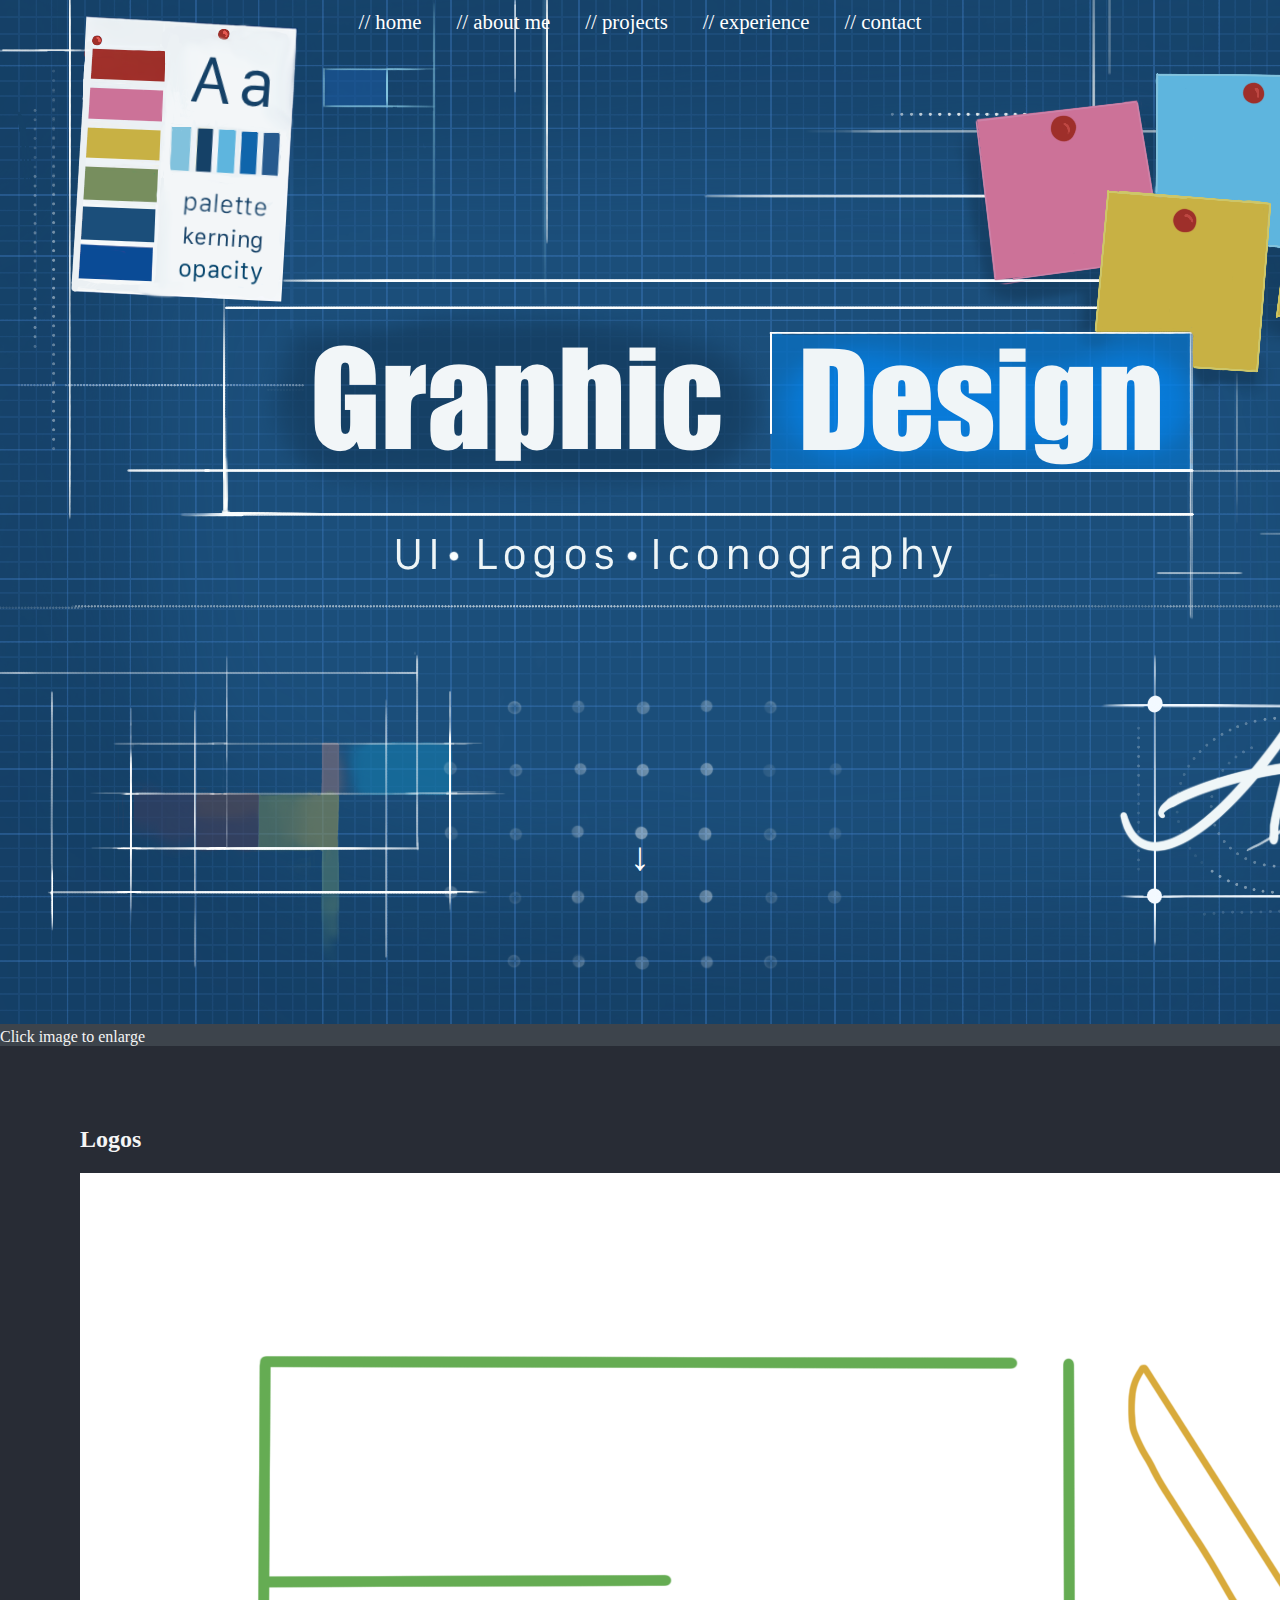
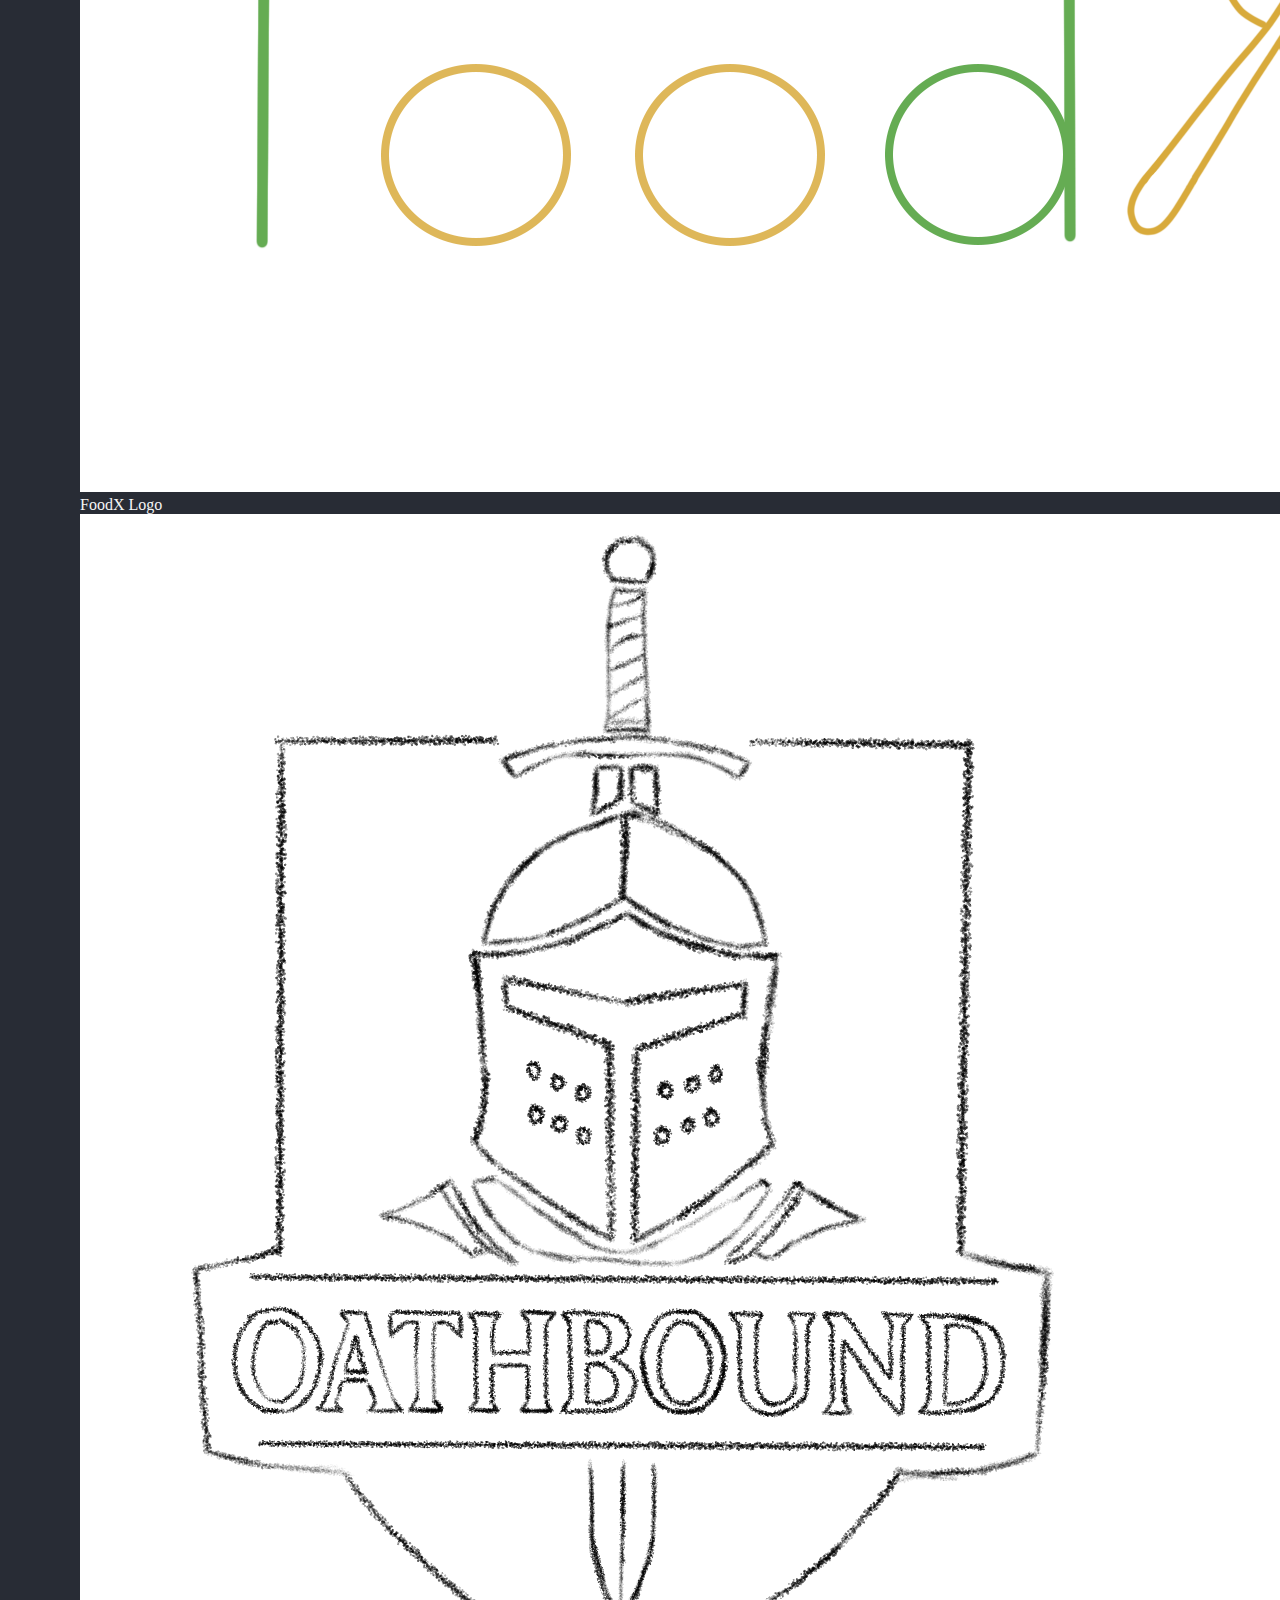
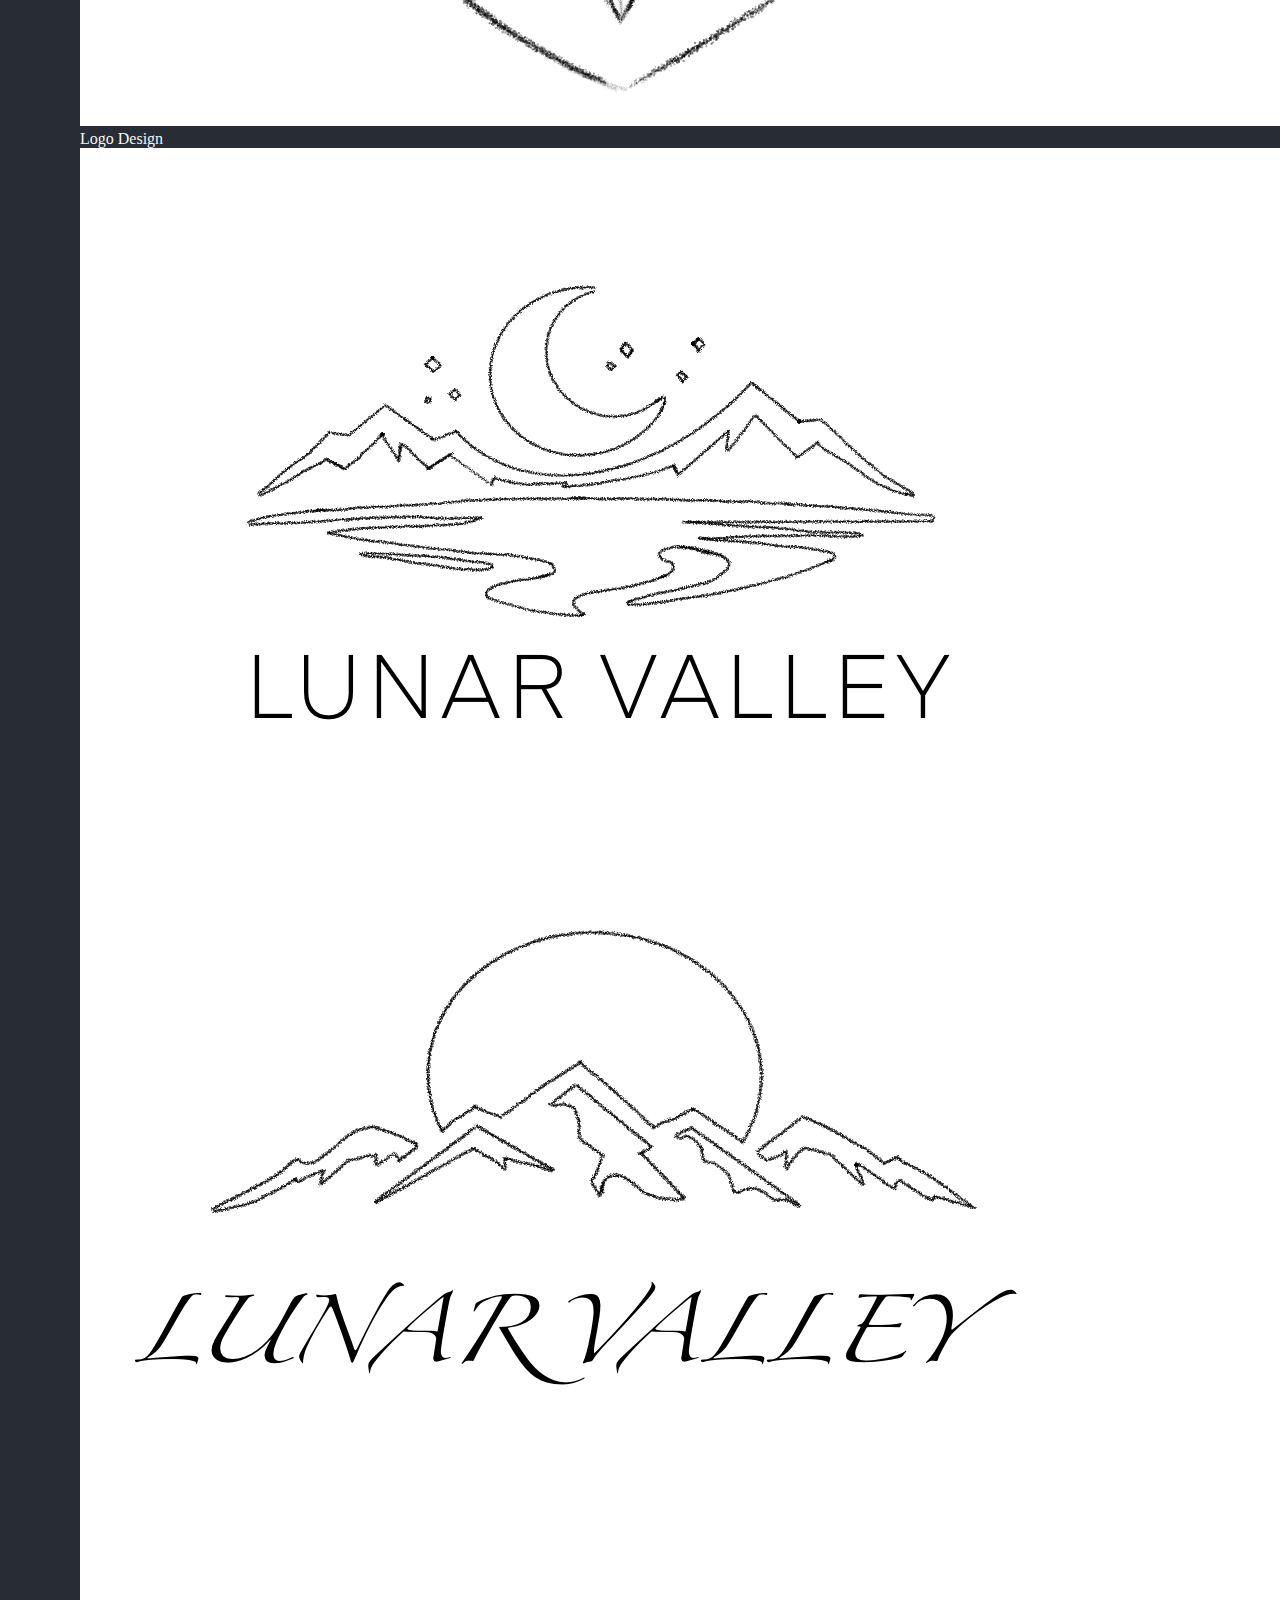
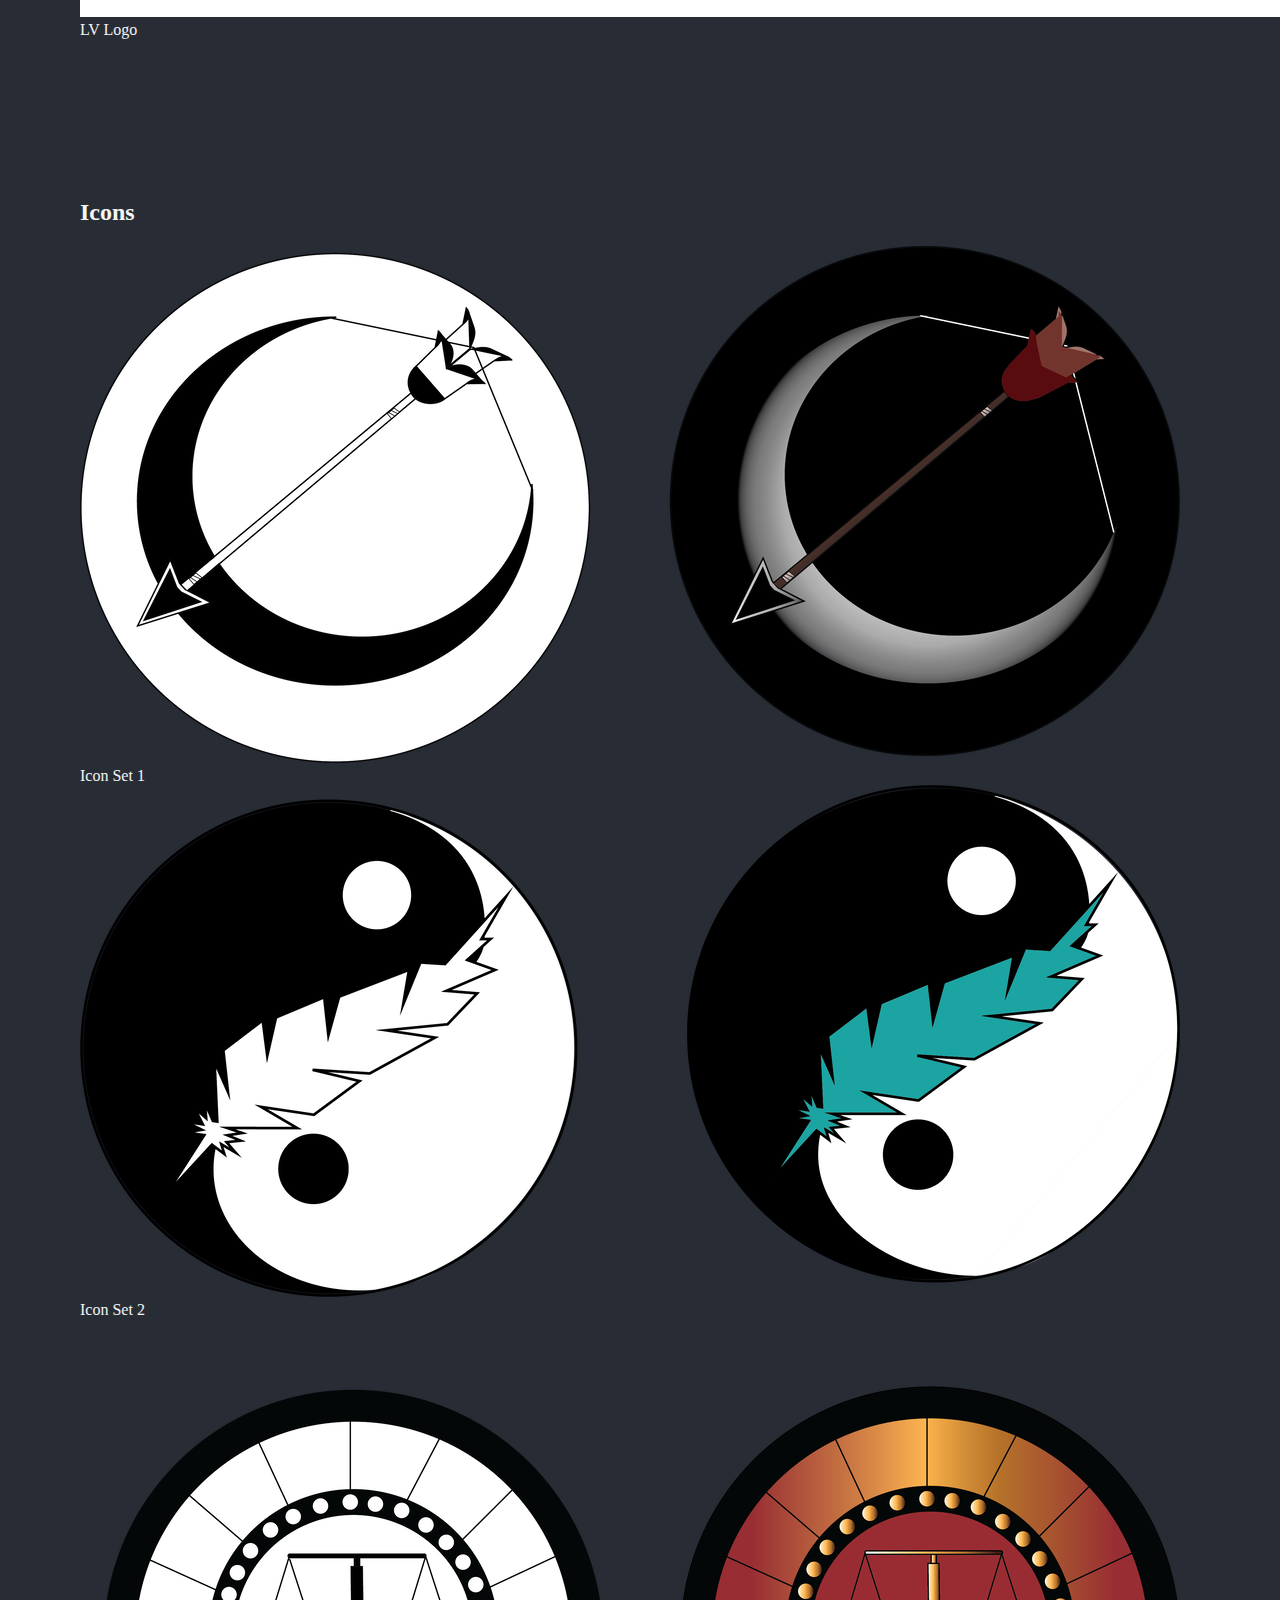
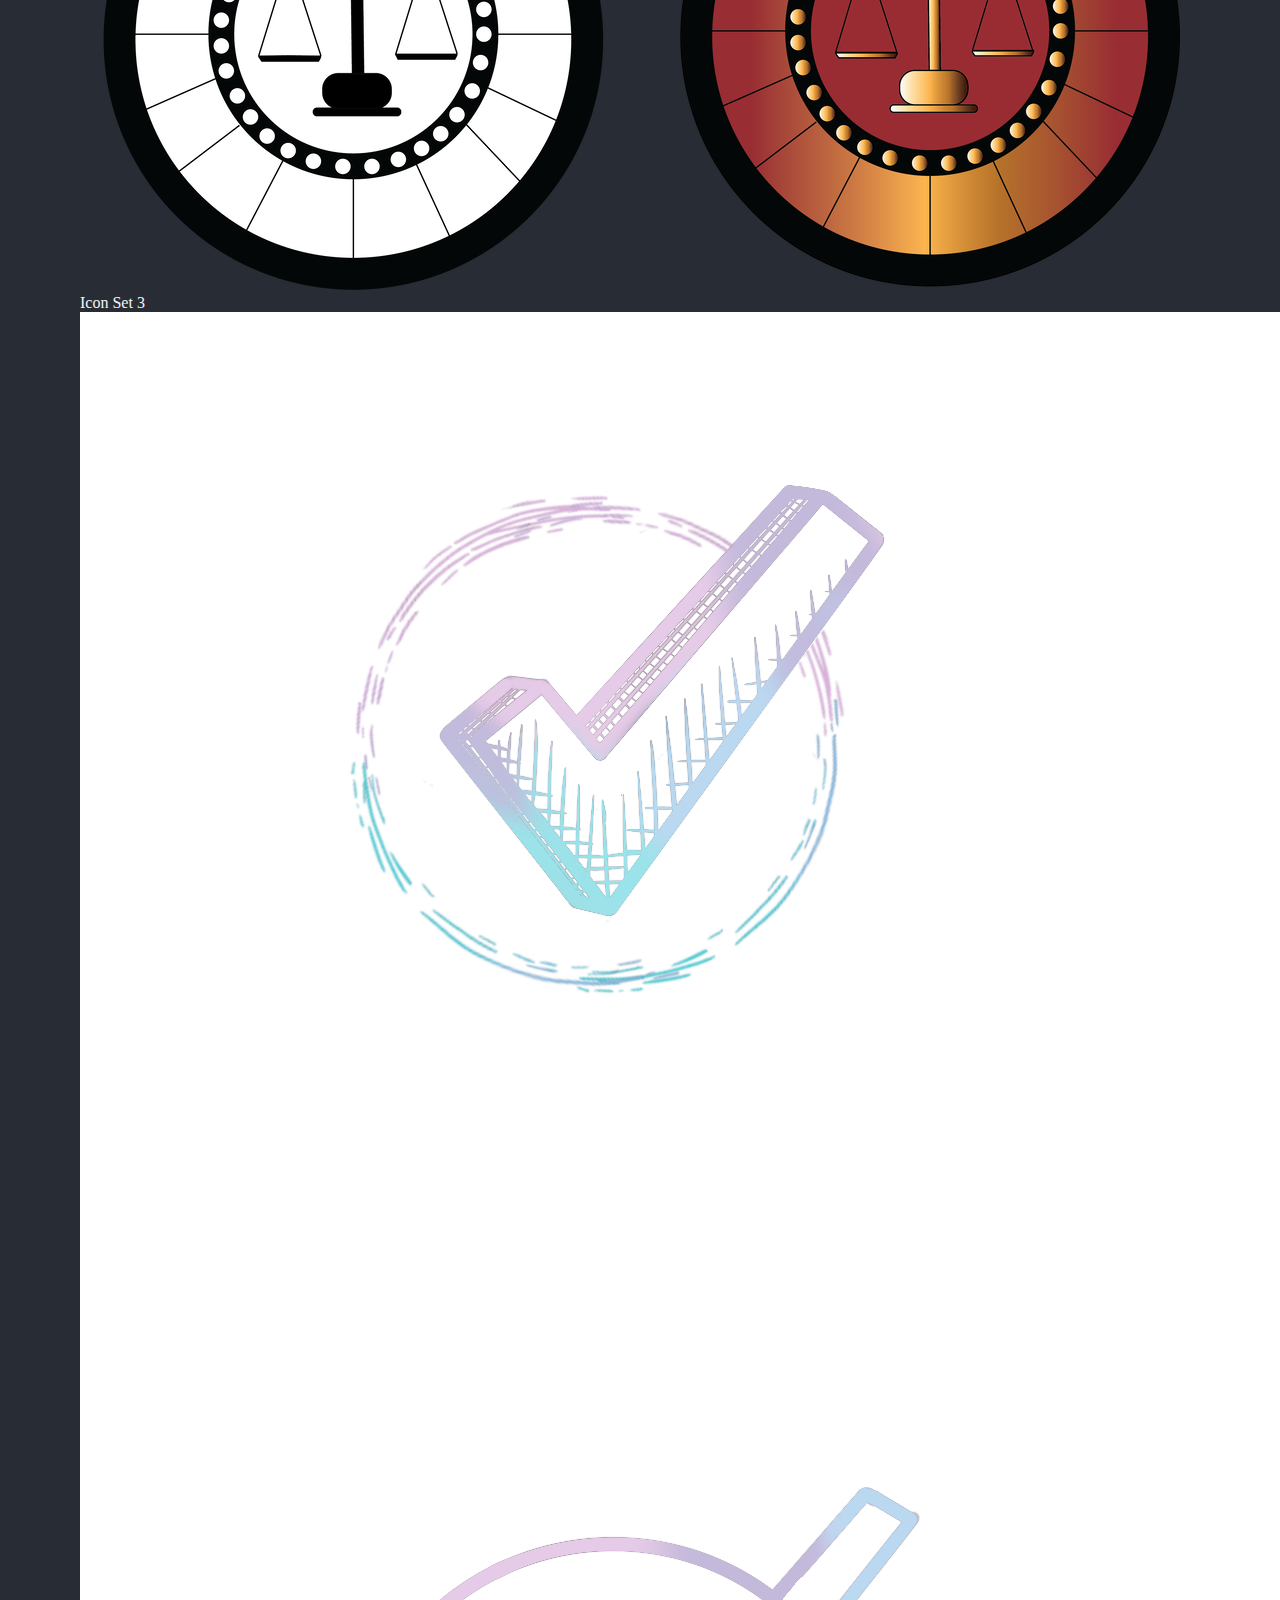
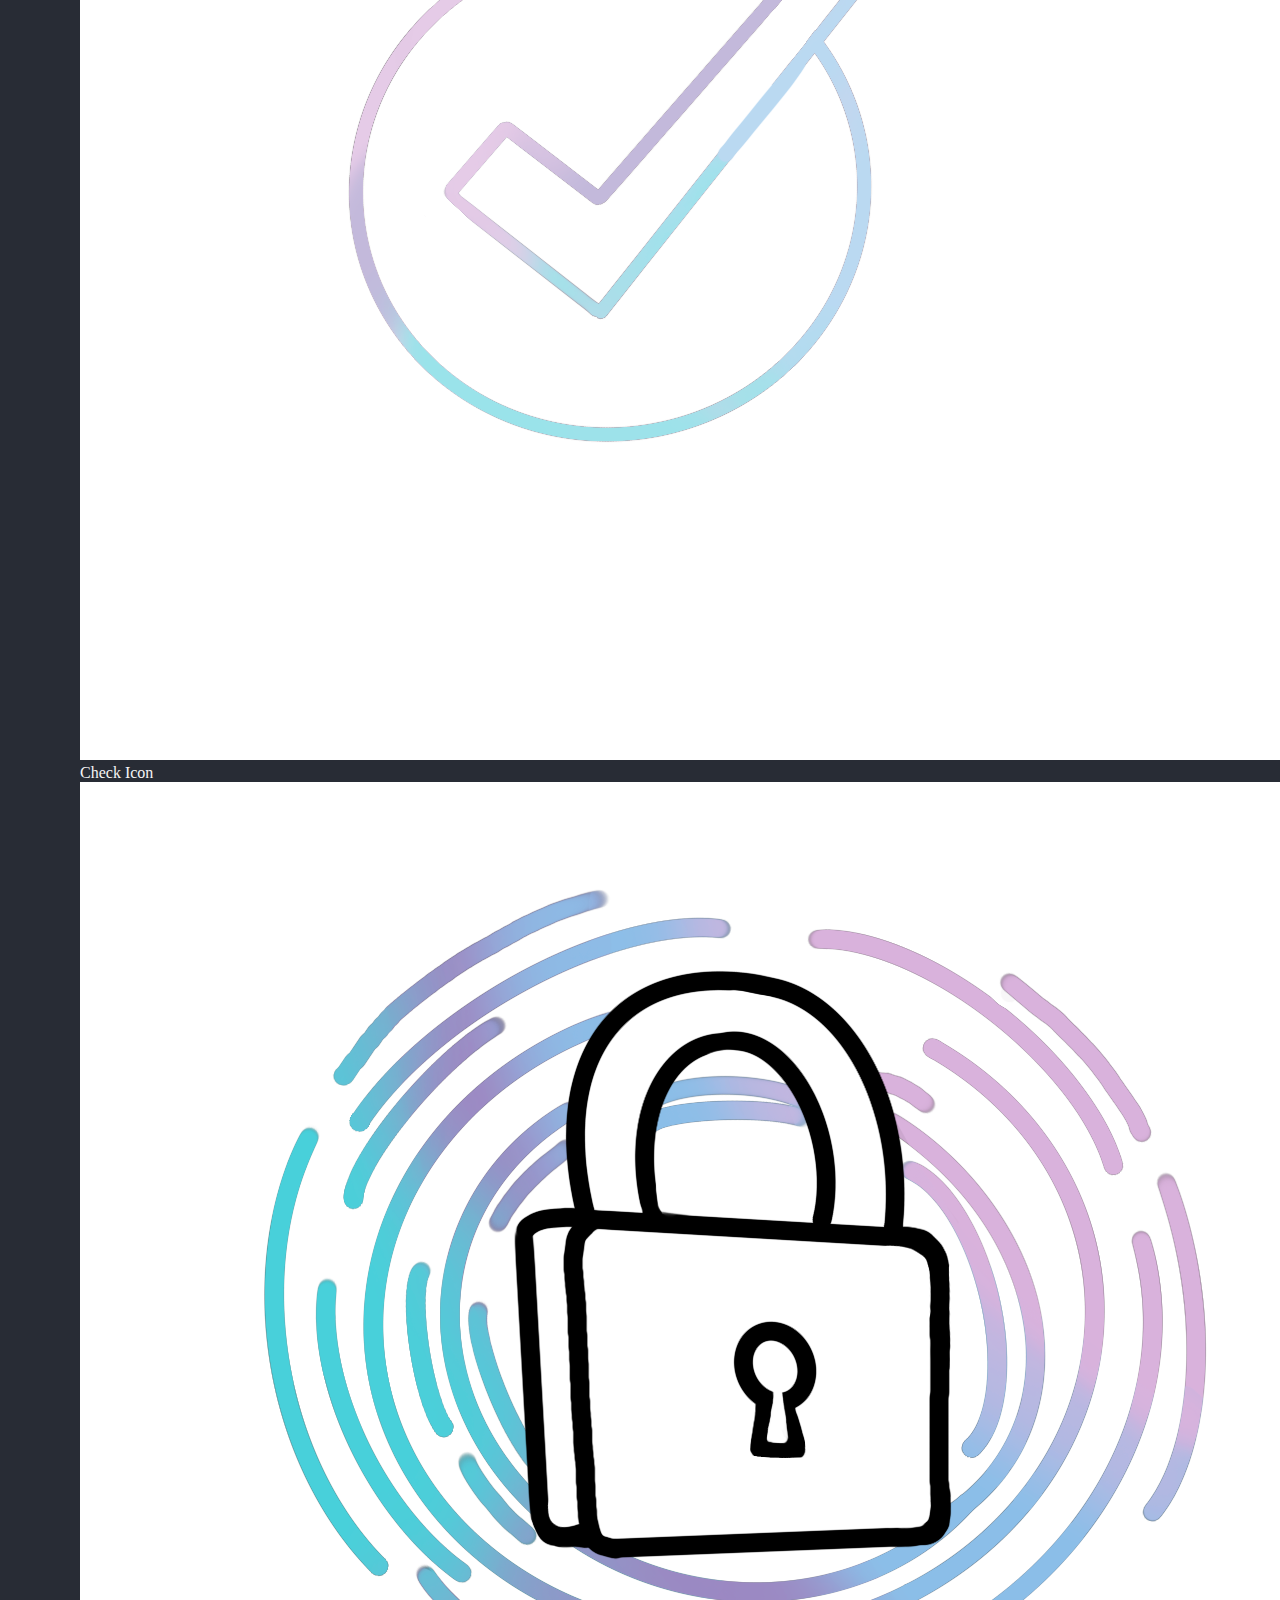
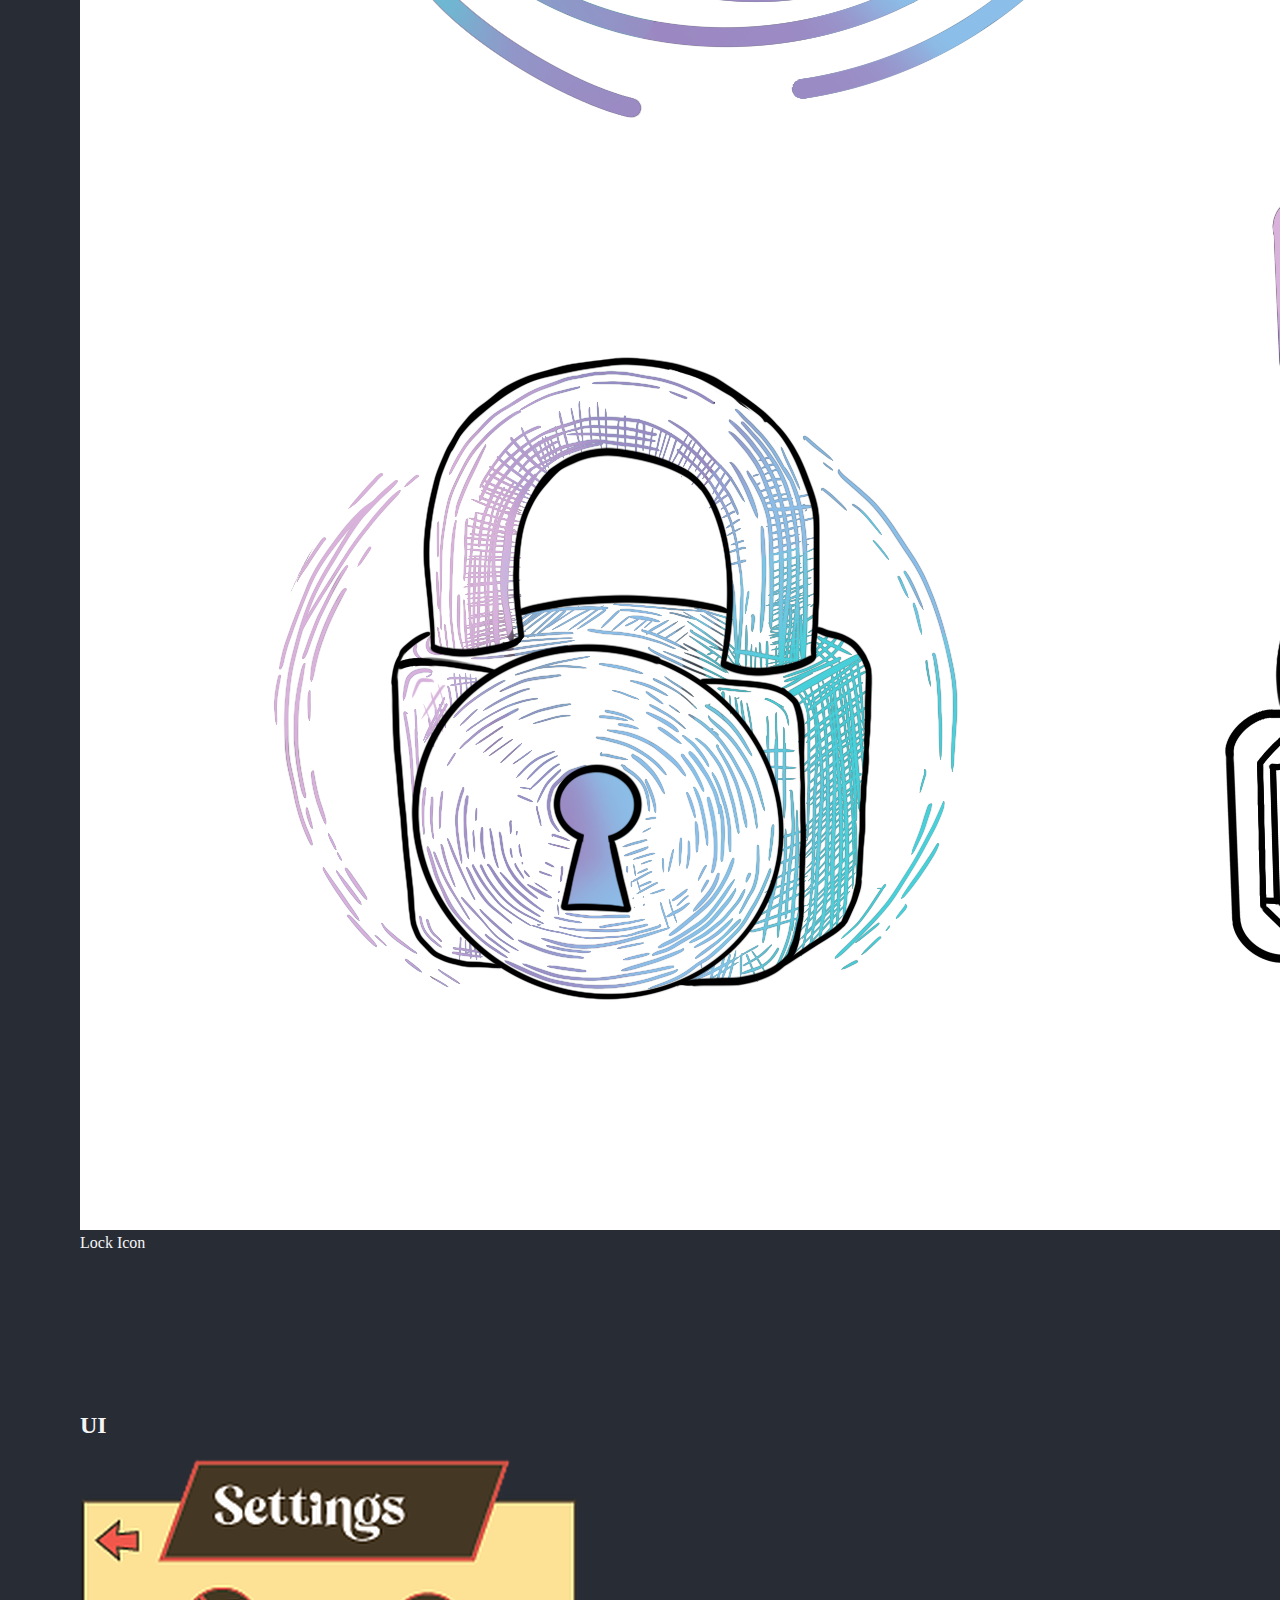
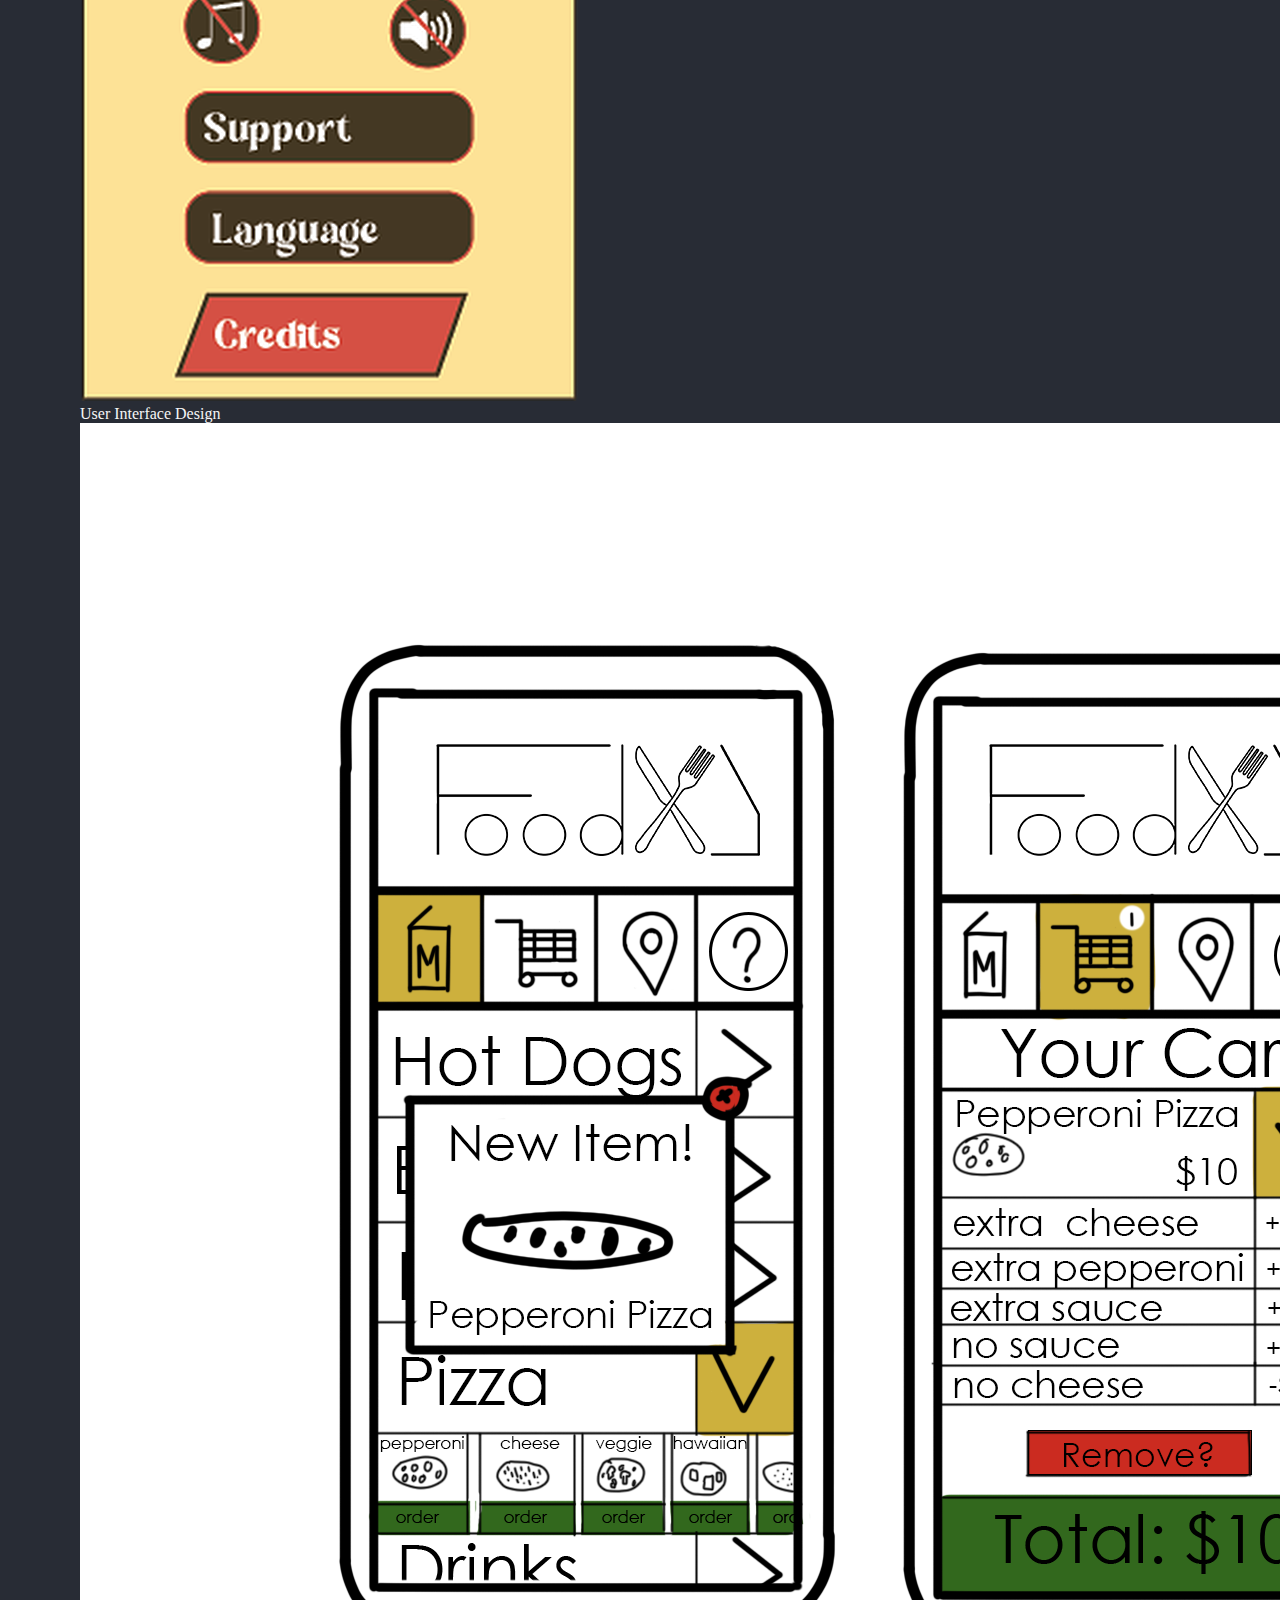
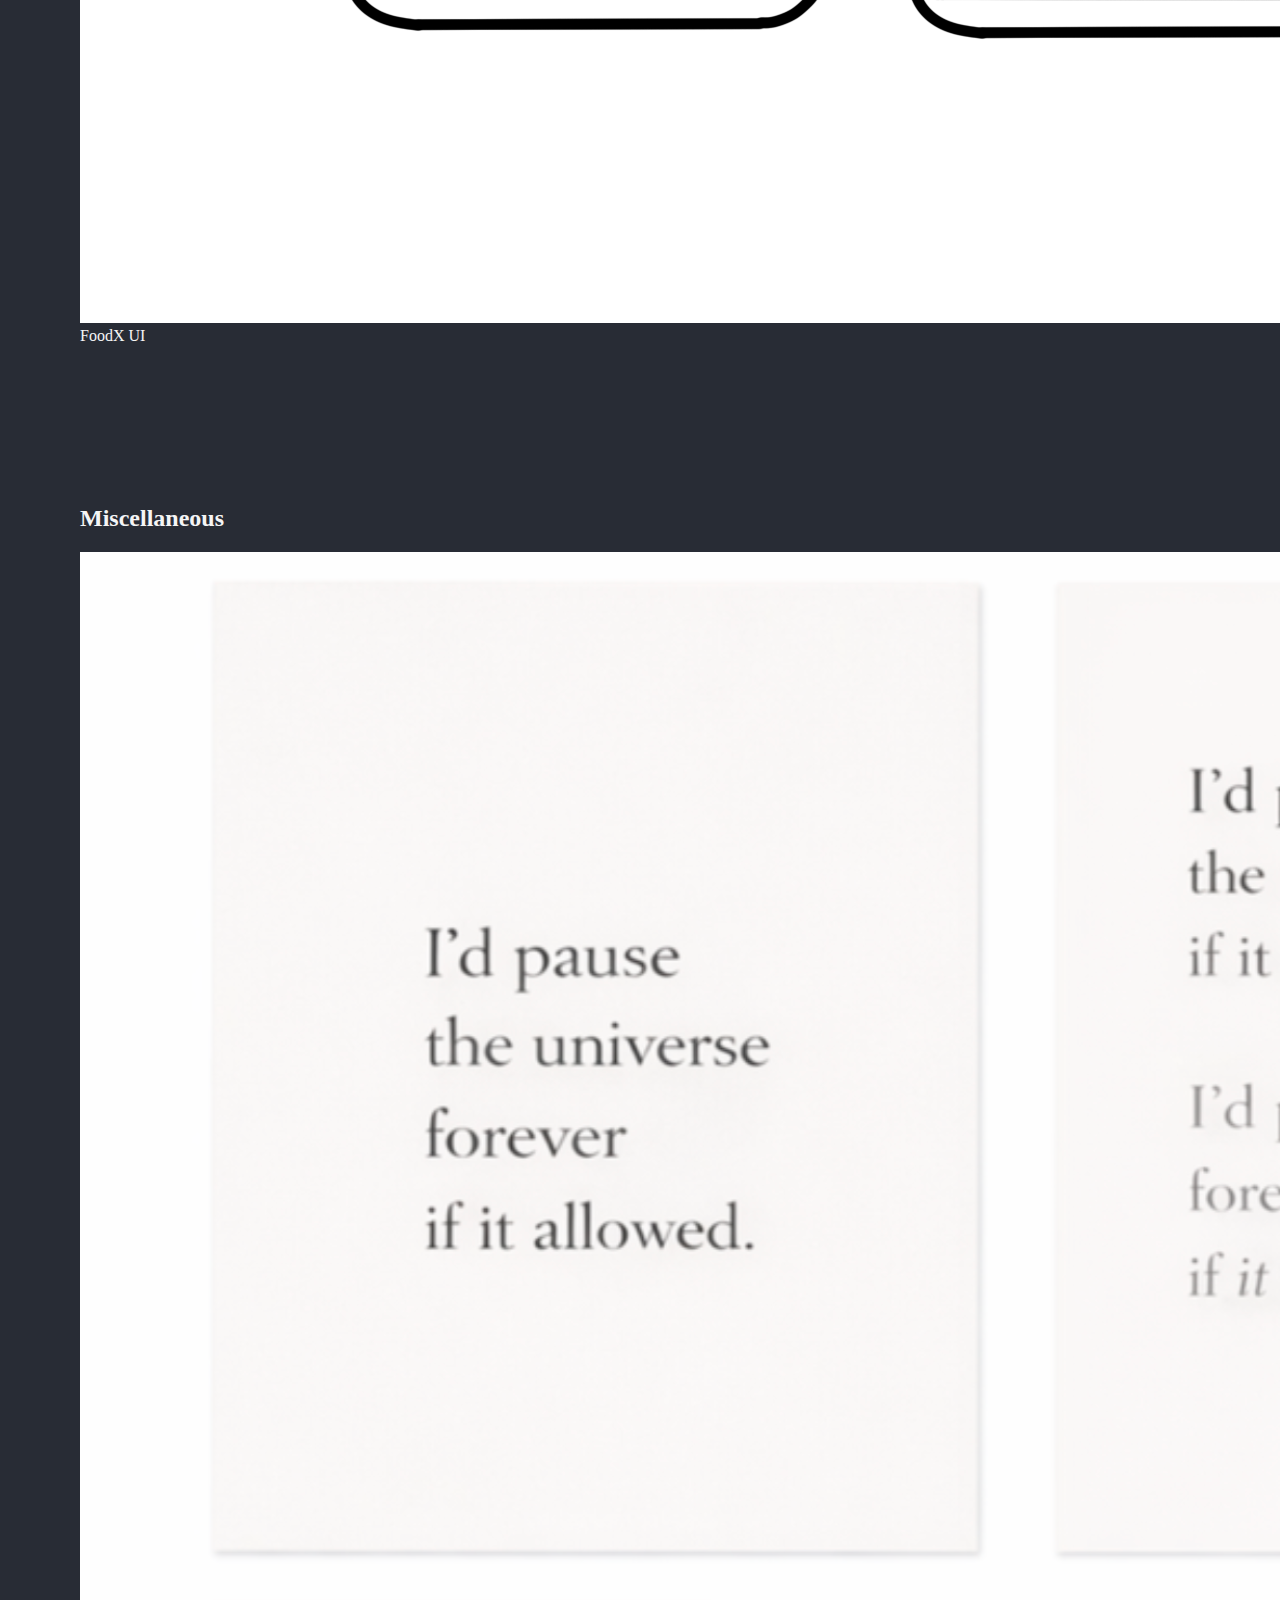
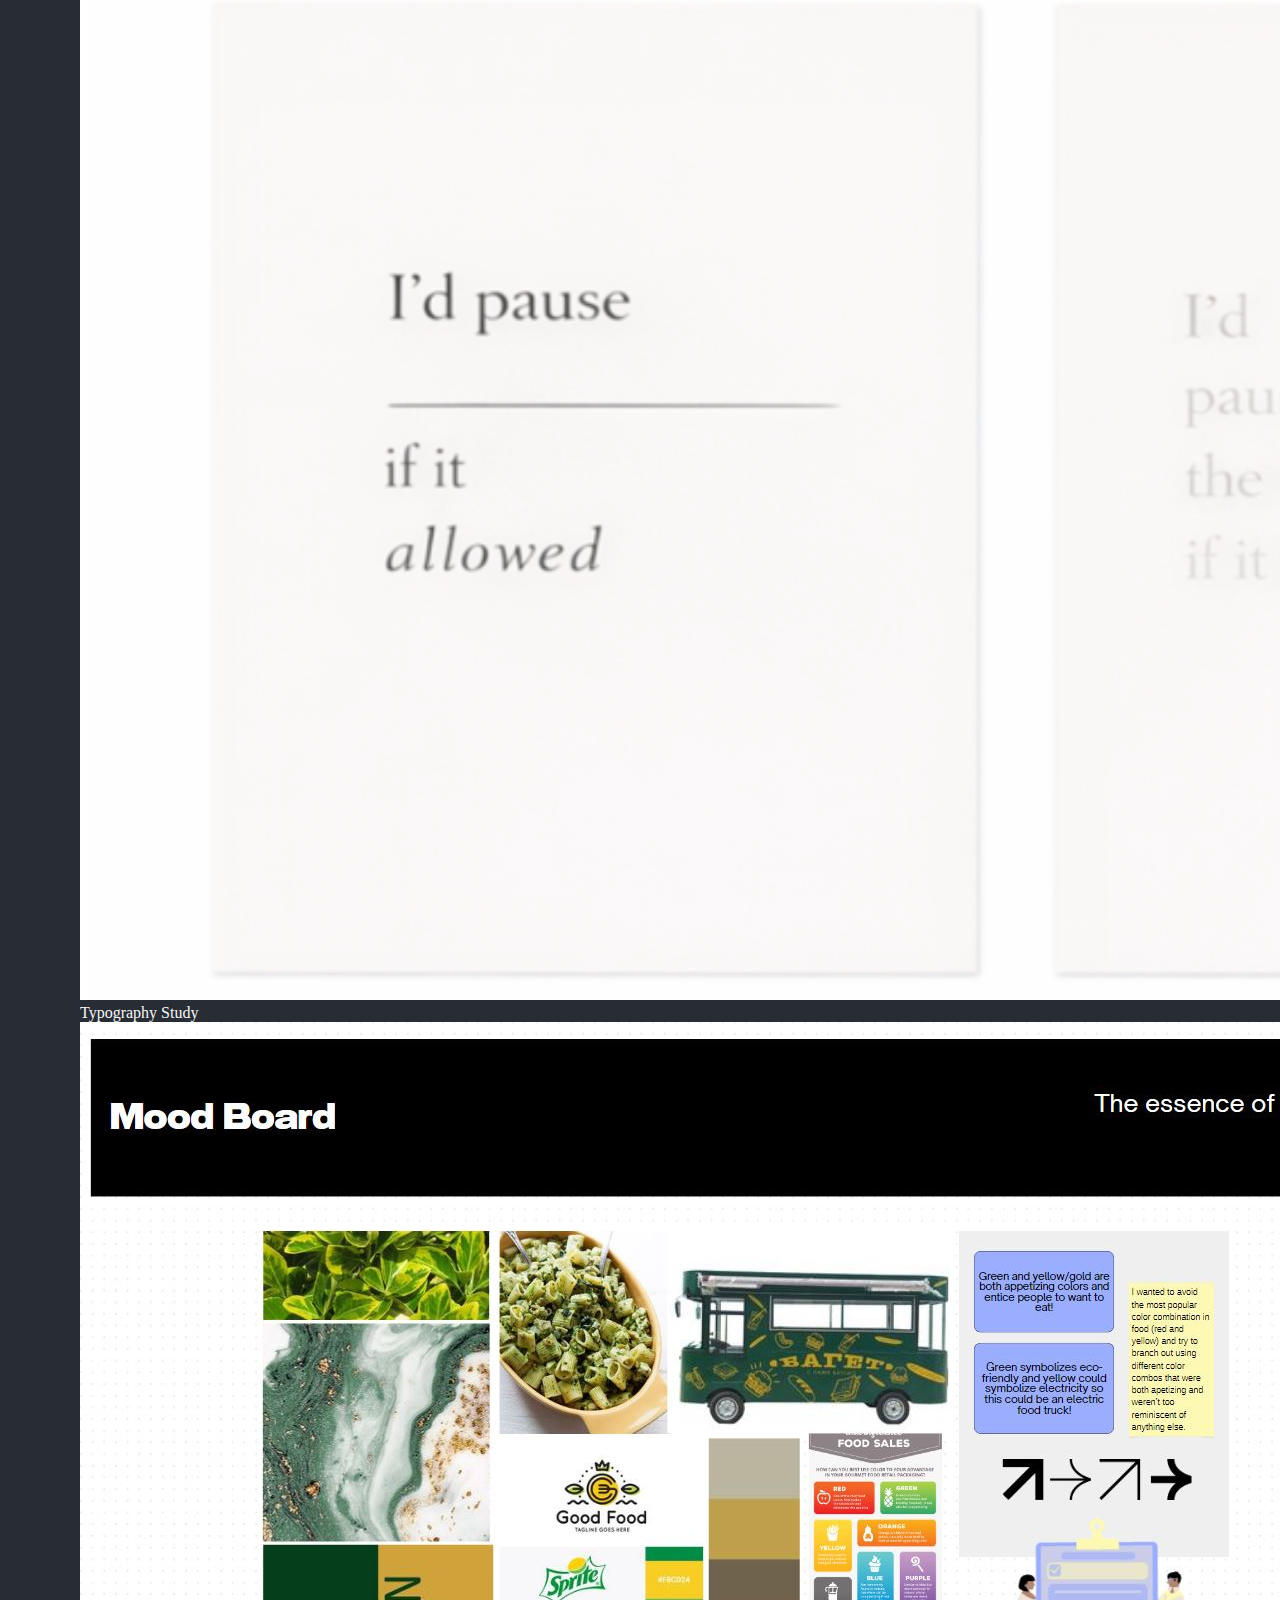
<file: graphic.html>
<!DOCTYPE html>
<html lang="en">

<head>
    <meta charset="UTF-8">
    <meta name="viewport" content="width=device-width, initial-scale=1.0">
    <title>Graphic Design | Anastasia Hinton</title>
    <link rel="stylesheet" href="styles.css">
</head>

<body>

    <header>
        <nav id="navbar">
            <ul>
                <li><a href="index.html#home">// home</a></li>
                <li><a href="index.html#aboutme">// about me</a></li>
                <li><a href="index.html#projects">// projects</a></li>
                <li><a href="index.html#experience">// experience</a></li>
                <li><a href="index.html#contact">// contact</a></li>
            </ul>
        </nav>
    </header>


    <!-- Hero Section -->

    <section id="art-hero" class="hero-graphic">

        <img
            id="graphicHeroImage"
            src="images/Graphic.png"
            alt="Graphic Design Overview"
            onclick="openModal(this)"
        >

        <p class="hero-click-text">Click image to enlarge</p>

        <div id="scrollArrow">↓</div>

    </section>



    <!-- Logos -->

    <section class="content-section">

        <h2>Logos</h2>
        <div class="section-divider"></div>

        <div class="gallery-container">

            <div class="gallery-item">
                <img src="images/FoodX_color.png" alt="FoodX Logo" onclick="openModal(this)">
                <p>FoodX Logo</p>
            </div>

            <div class="gallery-item">
                <img src="images/logo.png" alt="Logo Design" onclick="openModal(this)">
                <p>Logo Design</p>
            </div>

            <div class="gallery-item">
                <img src="images/LV.png" alt="LV Logo" onclick="openModal(this)">
                <p>LV Logo</p>
            </div>

        </div>

    </section>



    <!-- Icons -->

    <section class="content-section">

        <h2>Icons</h2>
        <div class="section-divider"></div>

        <div class="gallery-container">

            <div class="gallery-item">
                <img src="images/icon1.png" alt="Icon Set 1" onclick="openModal(this)">
                <p>Icon Set 1</p>
            </div>

            <div class="gallery-item">
                <img src="images/icon2.png" alt="Icon Set 2" onclick="openModal(this)">
                <p>Icon Set 2</p>
            </div>

            <div class="gallery-item">
                <img src="images/icon3.png" alt="Icon Set 3" onclick="openModal(this)">
                <p>Icon Set 3</p>
            </div>

            <div class="gallery-item">
                <img src="images/Check.png" alt="Check Icon" onclick="openModal(this)">
                <p>Check Icon</p>
            </div>

            <div class="gallery-item">
                <img src="images/lock.png" alt="Lock Icon" onclick="openModal(this)">
                <p>Lock Icon</p>
            </div>

        </div>

    </section>



    <!-- UI -->

    <section class="content-section">

        <h2>UI</h2>
        <div class="section-divider"></div>

        <div class="gallery-container">

            <div class="gallery-item">
                <img src="images/UI.png" alt="User Interface Design" onclick="openModal(this)">
                <p>User Interface Design</p>
            </div>

            <div class="gallery-item">
                <img src="images/UI_FoodX1.png" alt="FoodX UI" onclick="openModal(this)">
                <p>FoodX UI</p>
            </div>

        </div>

    </section>



    <!-- Misc -->

    <section class="content-section">

        <h2>Miscellaneous</h2>
        <div class="section-divider"></div>

        <div class="gallery-container">

            <div class="gallery-item">
                <img src="images/Typography.png" alt="Typography Study" onclick="openModal(this)">
                <p>Typography Study</p>
            </div>

            <div class="gallery-item">
                <img src="images/moodboard.JPG" alt="Moodboard" onclick="openModal(this)">
                <p>Moodboard</p>
            </div>

            <div class="gallery-item">
                <img src="images/stamp.jpg" alt="Stamp Design" onclick="openModal(this)">
                <p>Stamp Design</p>
            </div>

            <div class="gallery-item">
                <img src="images/tatoo.png" alt="Tattoo Concept" onclick="openModal(this)">
                <p>Tattoo Concept</p>
            </div>

            <div class="gallery-item">
                <img src="images/image7.png" alt="Graphic Experiment" onclick="openModal(this)">
                <p>Graphic Experiment</p>
            </div>

        </div>

    </section>



    <!-- Modal -->

    <div id="imageModal" class="modal">

        <span class="close" onclick="closeModal()">×</span>

        <span class="nav-arrow left" onclick="changeImage(-1)">&#10094;</span>

        <img class="modal-content" id="modalImage">

        <span class="nav-arrow right" onclick="changeImage(1)">&#10095;</span>

        <p id="modalCaption"></p>

    </div>



    <script>

        let currentIndex = 0;
        let galleryImages = [];

        function openModal(imageElement) {

            const modal = document.getElementById('imageModal');
            const modalImg = document.getElementById('modalImage');
            const modalCaption = document.getElementById('modalCaption');

            galleryImages = Array.from(document.querySelectorAll(".gallery-item img"));
            currentIndex = galleryImages.indexOf(imageElement);

            modal.style.display = 'block';
            modalImg.src = imageElement.src;
            modalCaption.textContent = imageElement.alt;

        }

        function closeModal() {
            document.getElementById('imageModal').style.display = 'none';
        }

        function changeImage(direction) {

            currentIndex += direction;

            if (currentIndex < 0) currentIndex = galleryImages.length - 1;
            if (currentIndex >= galleryImages.length) currentIndex = 0;

            const newImage = galleryImages[currentIndex];

            document.getElementById('modalImage').src = newImage.src;
            document.getElementById('modalCaption').textContent = newImage.alt;

        }

        document.addEventListener("keydown", function(e) {

            if (document.getElementById('imageModal').style.display === 'block') {

                if (e.key === "Escape") closeModal();
                if (e.key === "ArrowRight") changeImage(1);
                if (e.key === "ArrowLeft") changeImage(-1);

            }

        });

    </script>


</body>

</html>
</file>
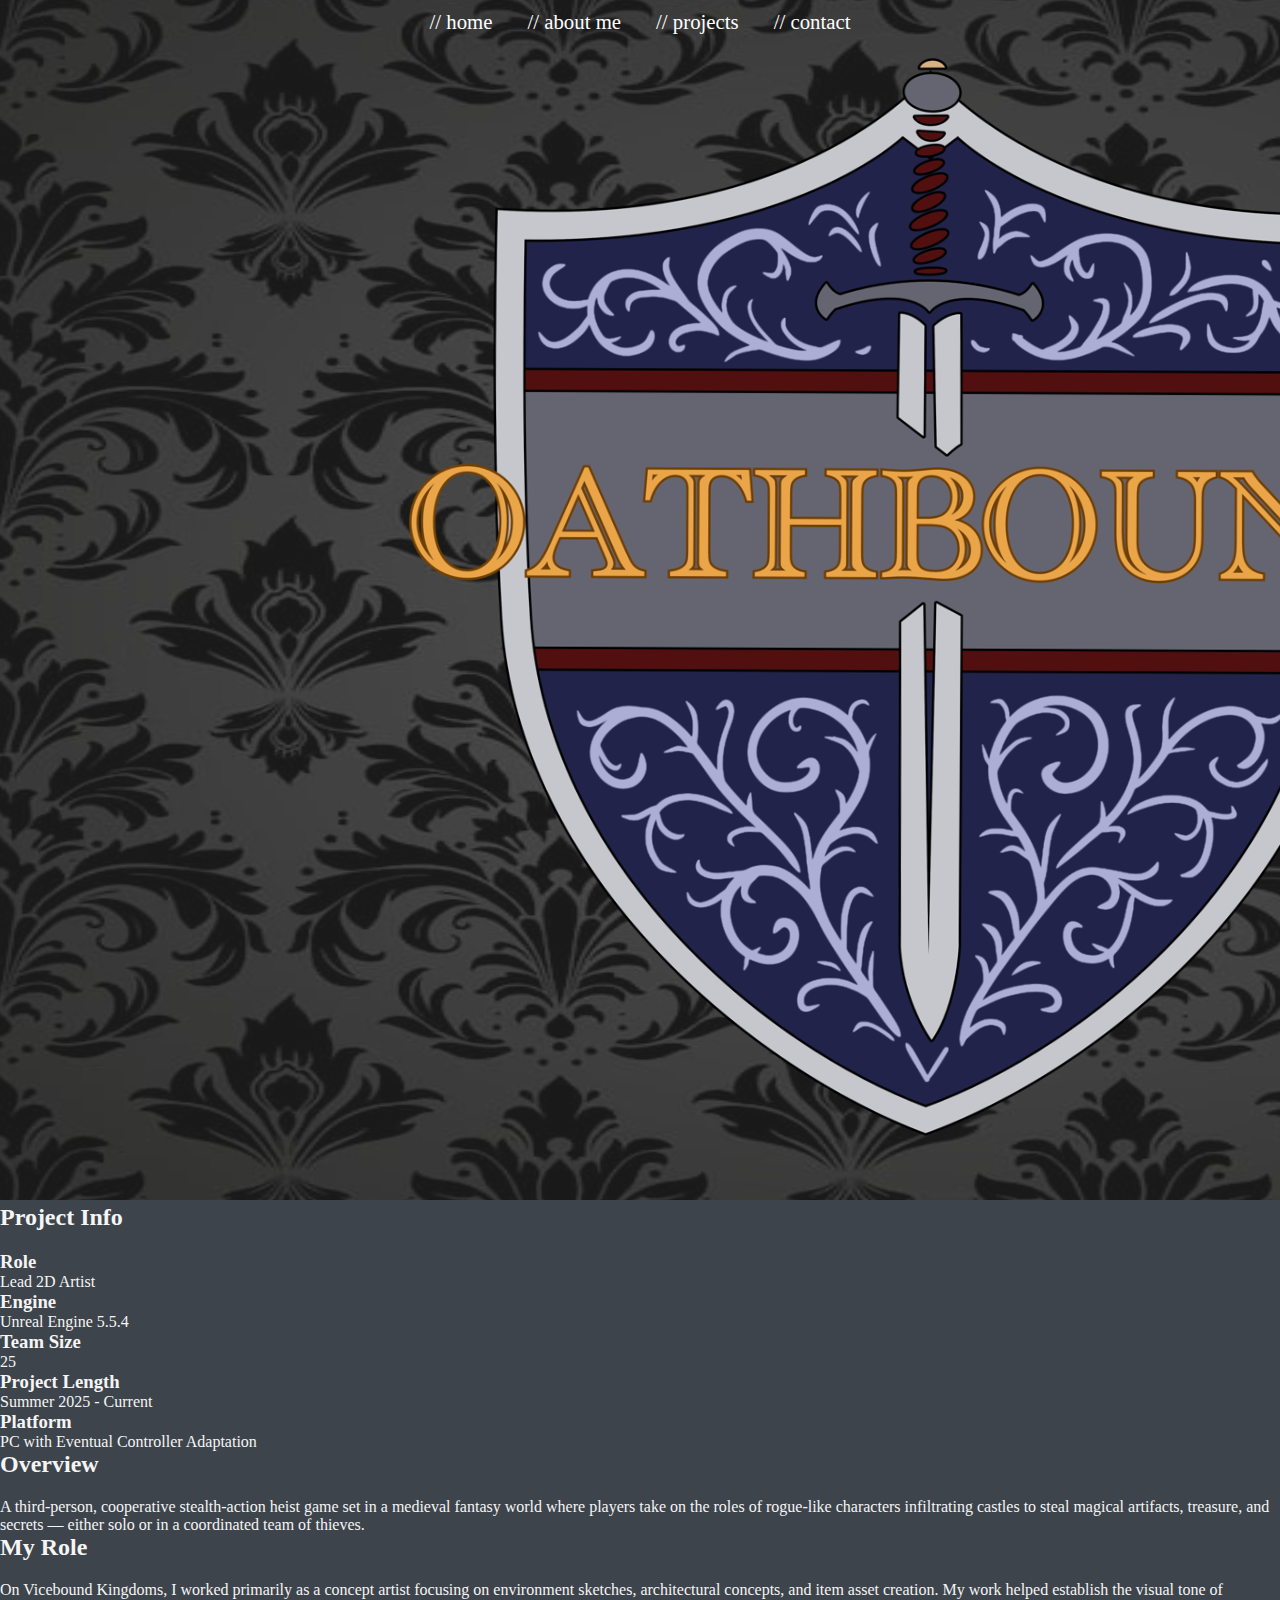
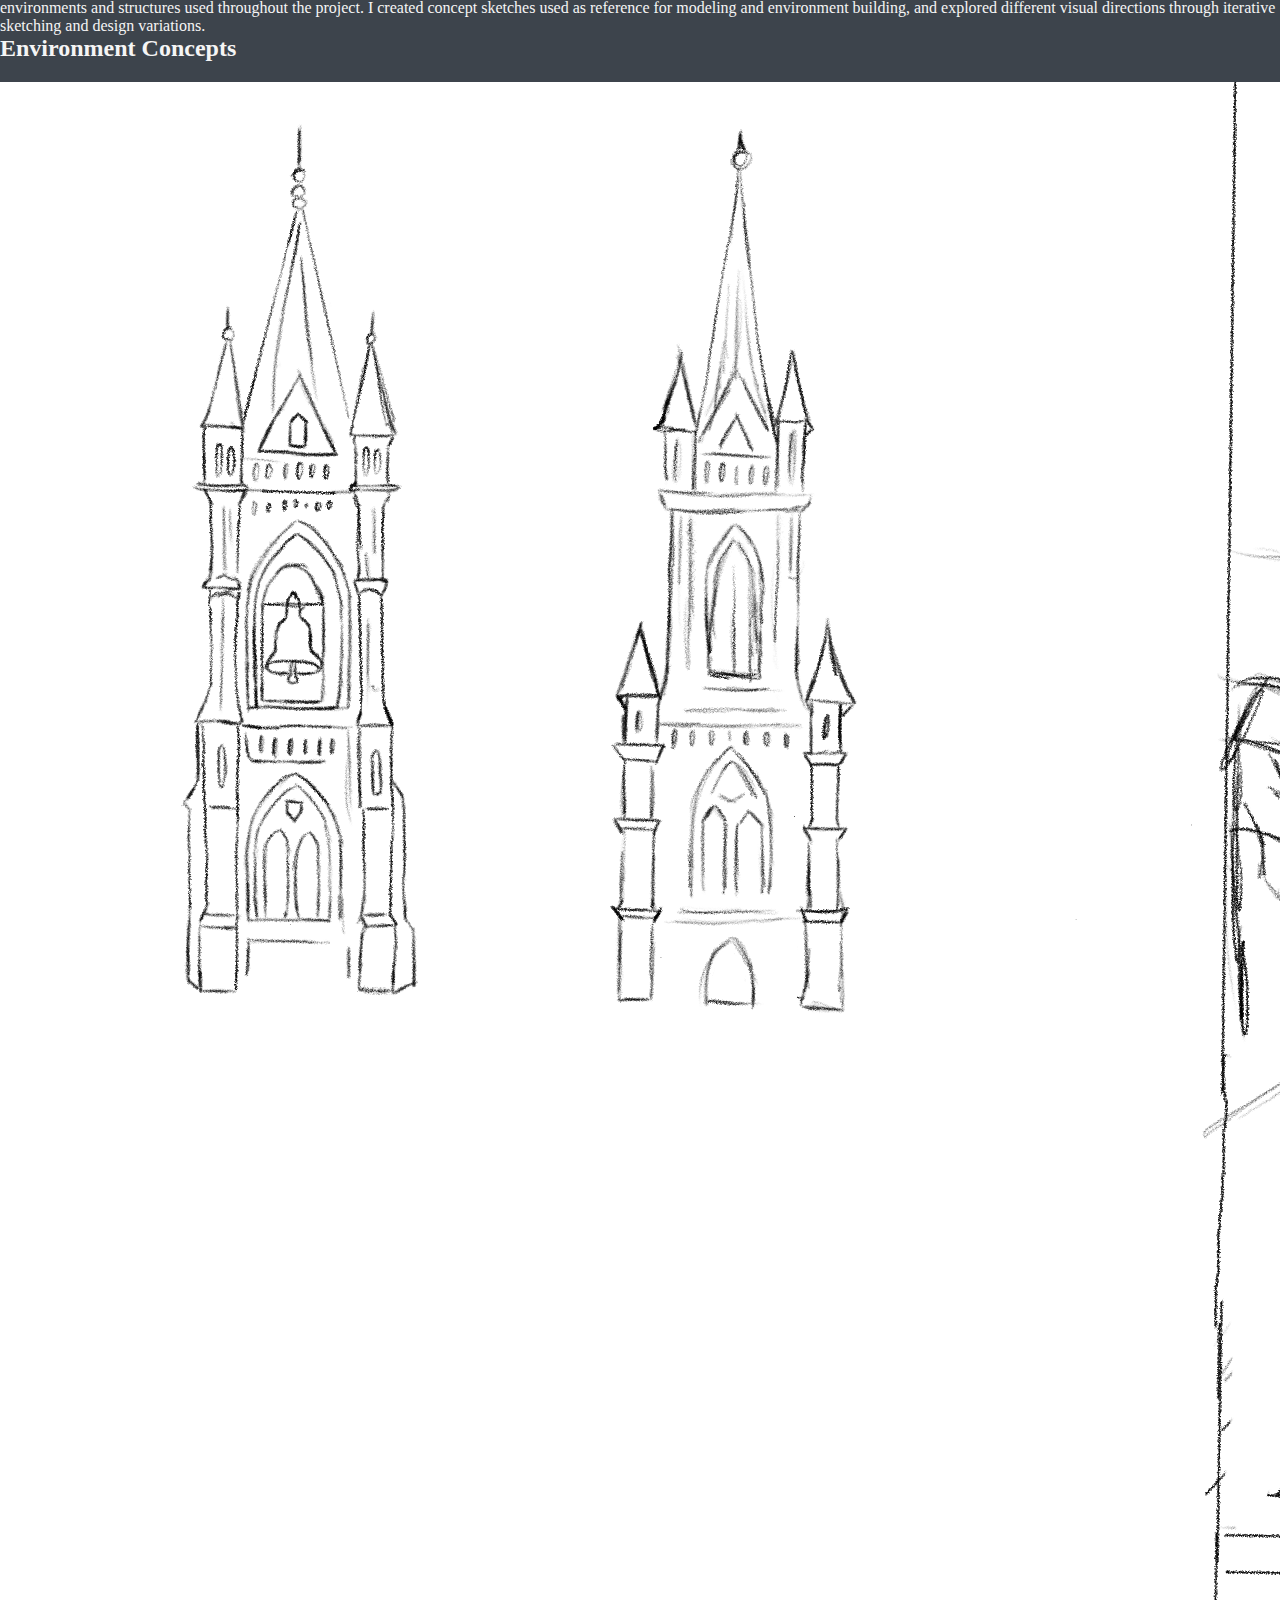
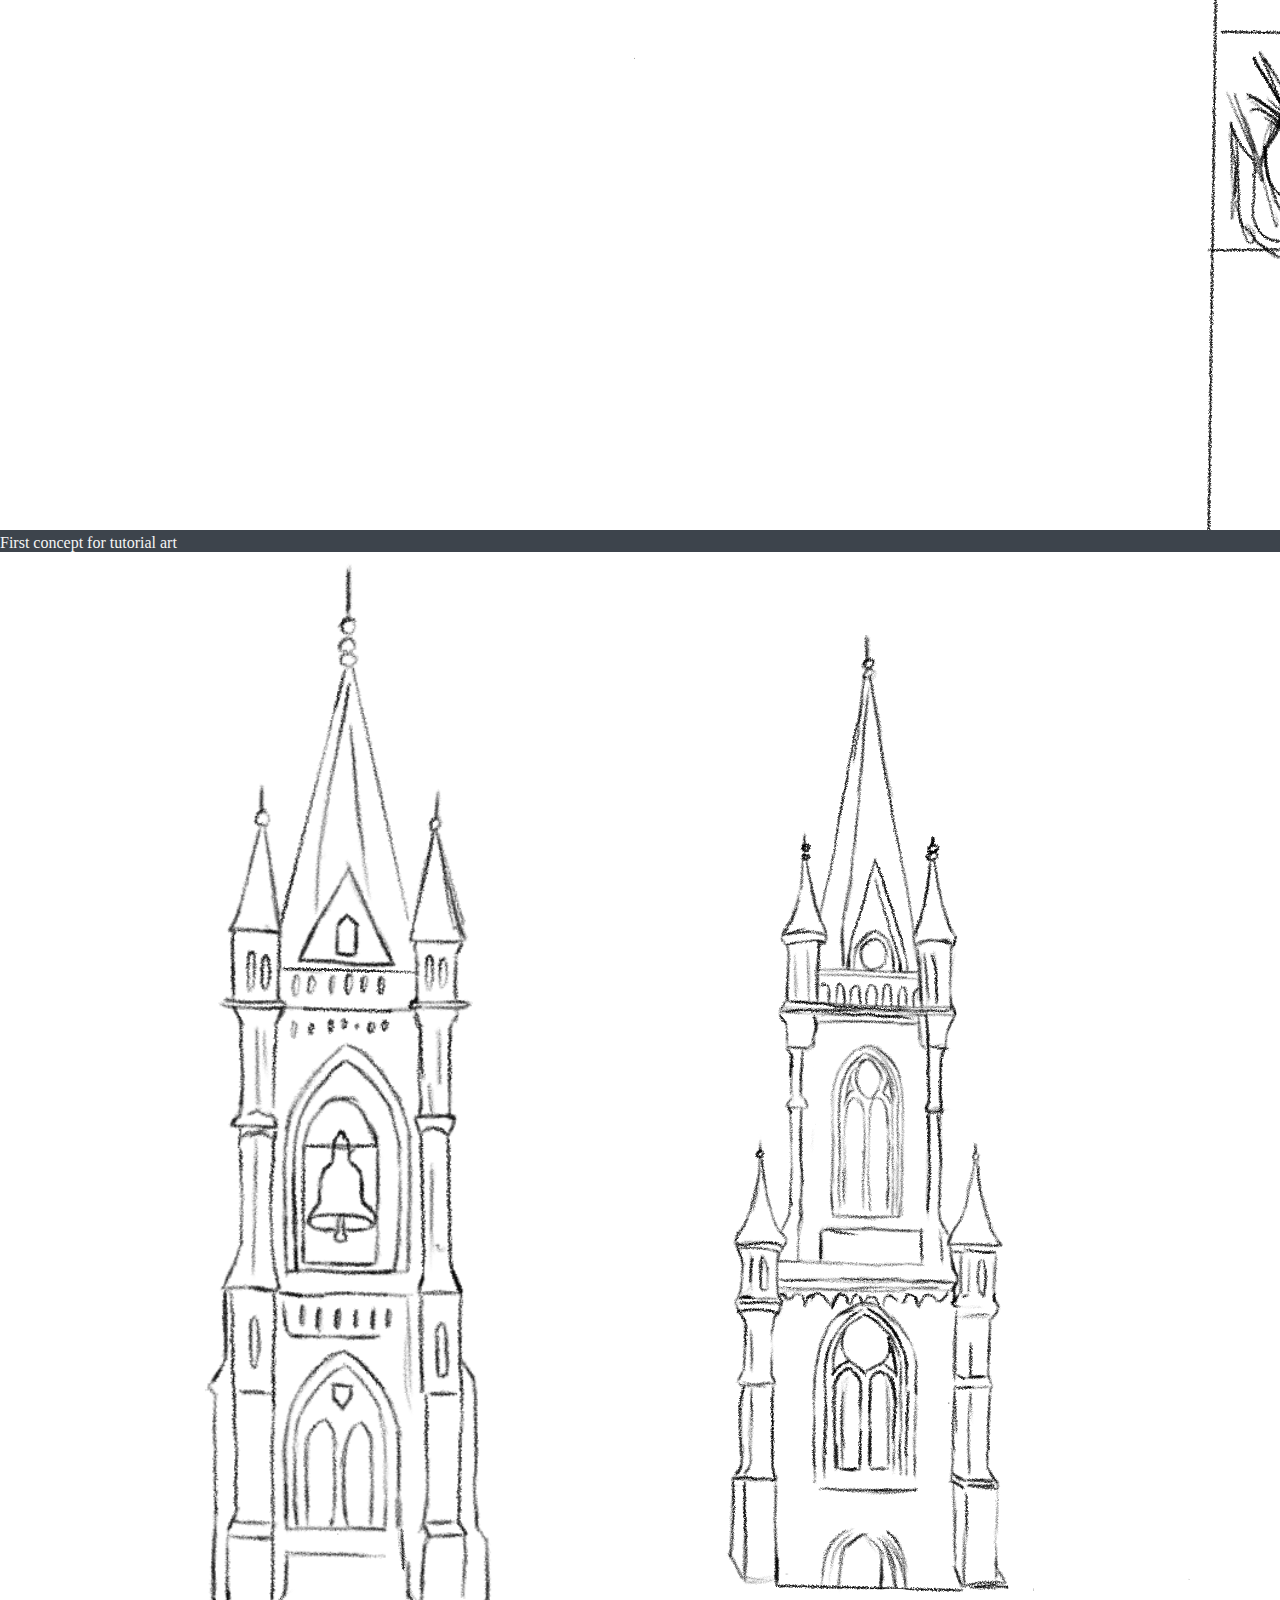
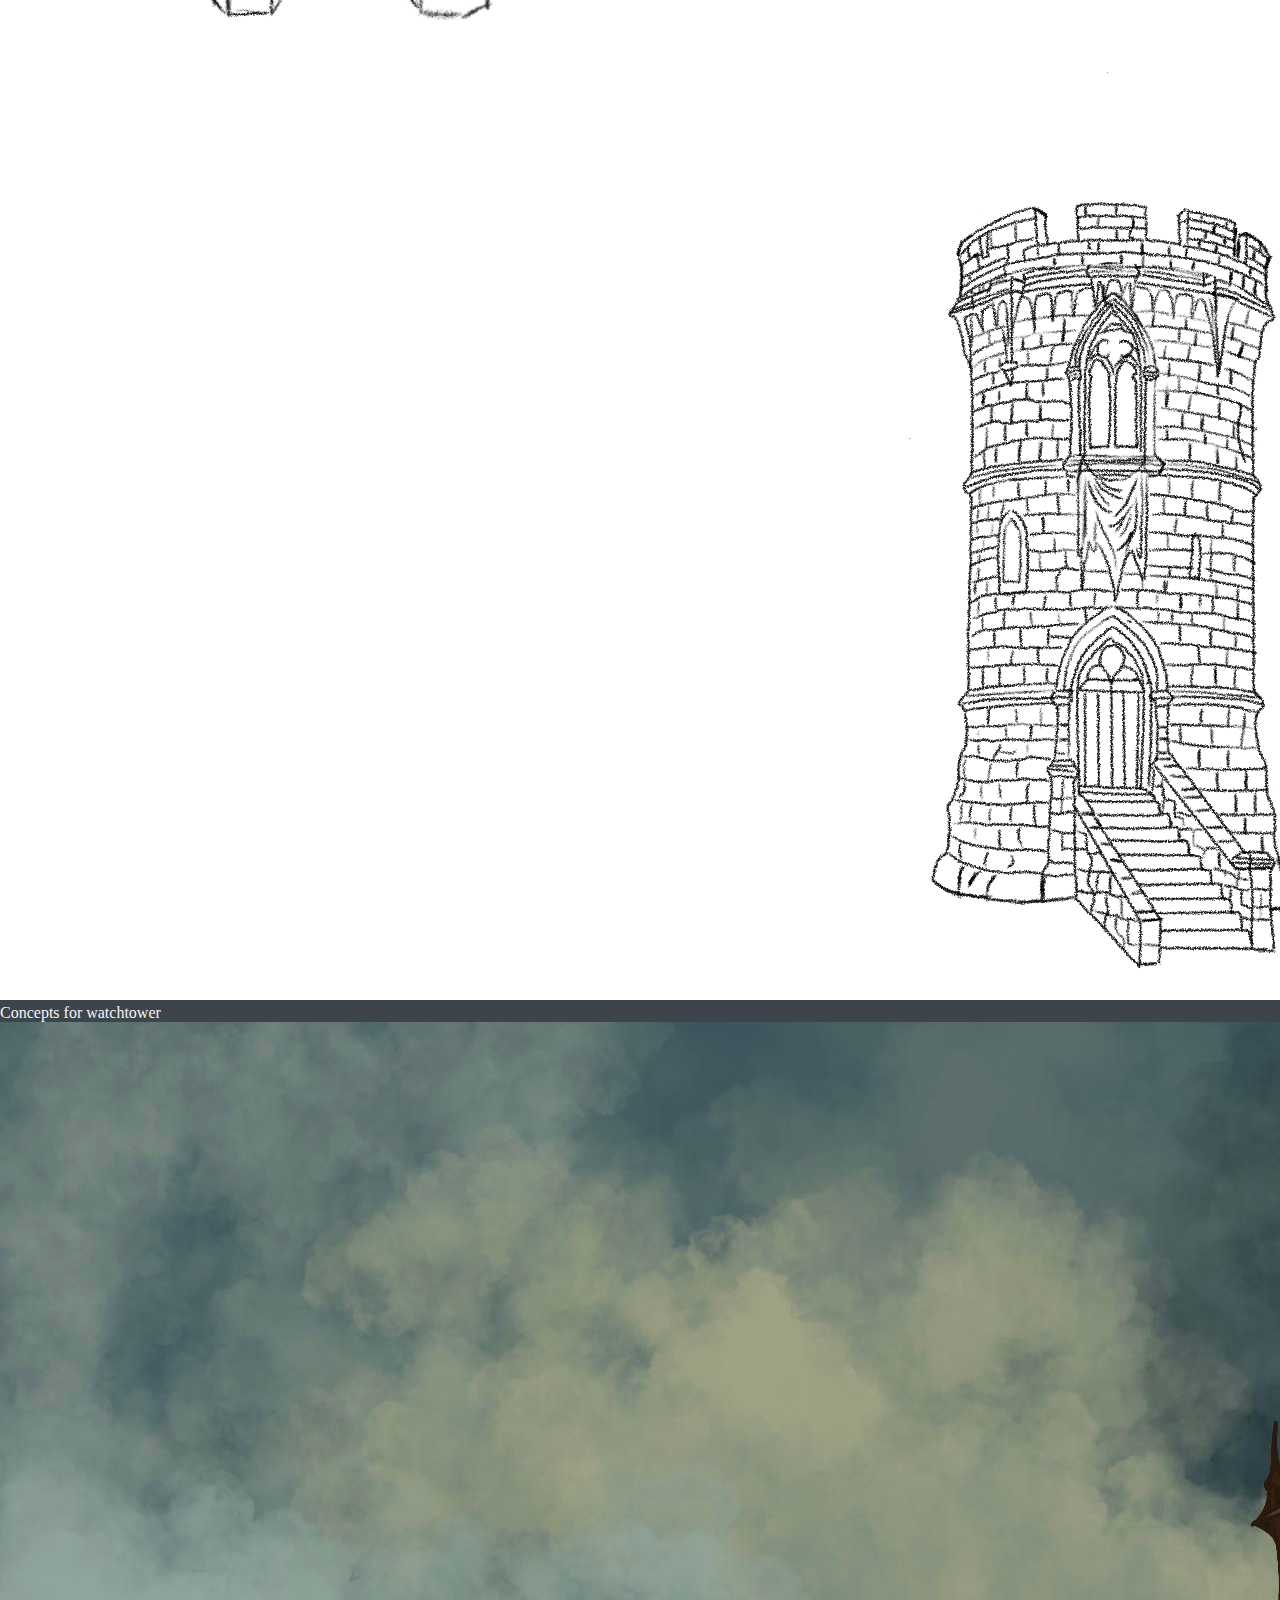
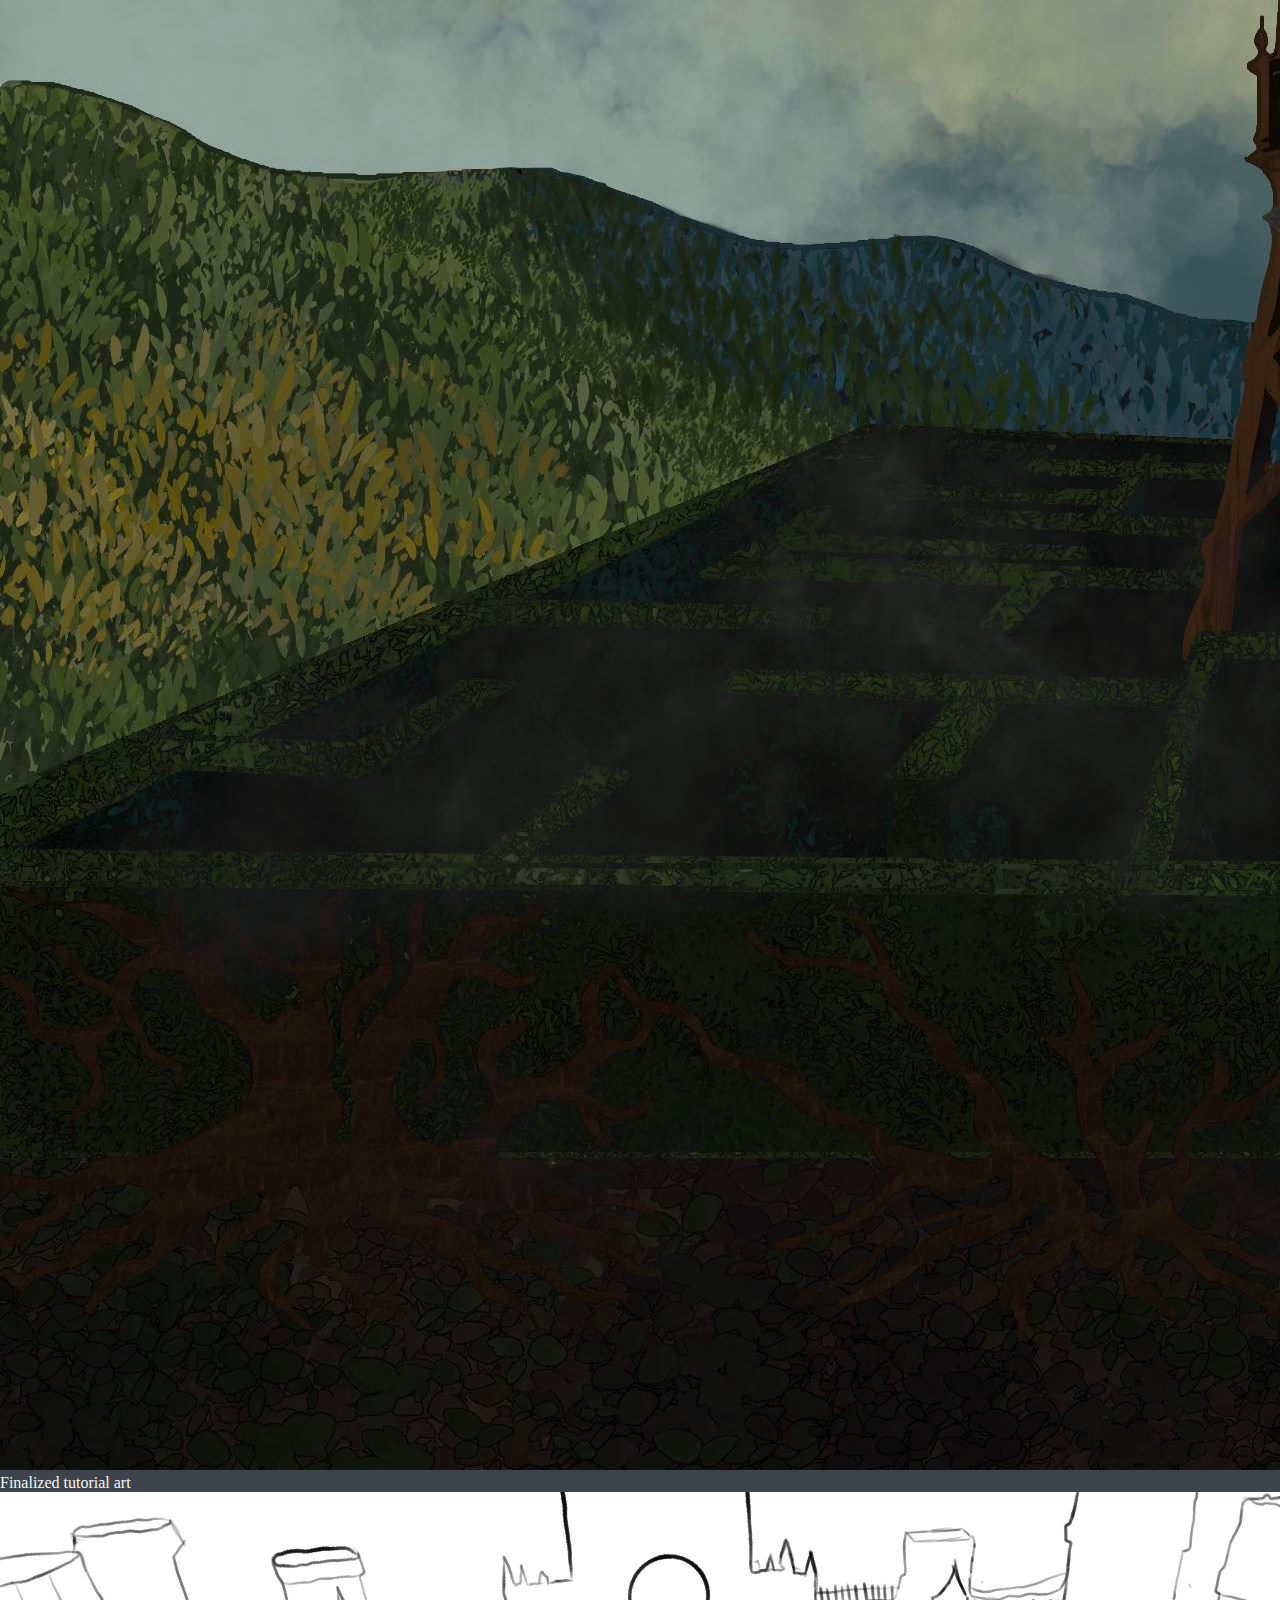
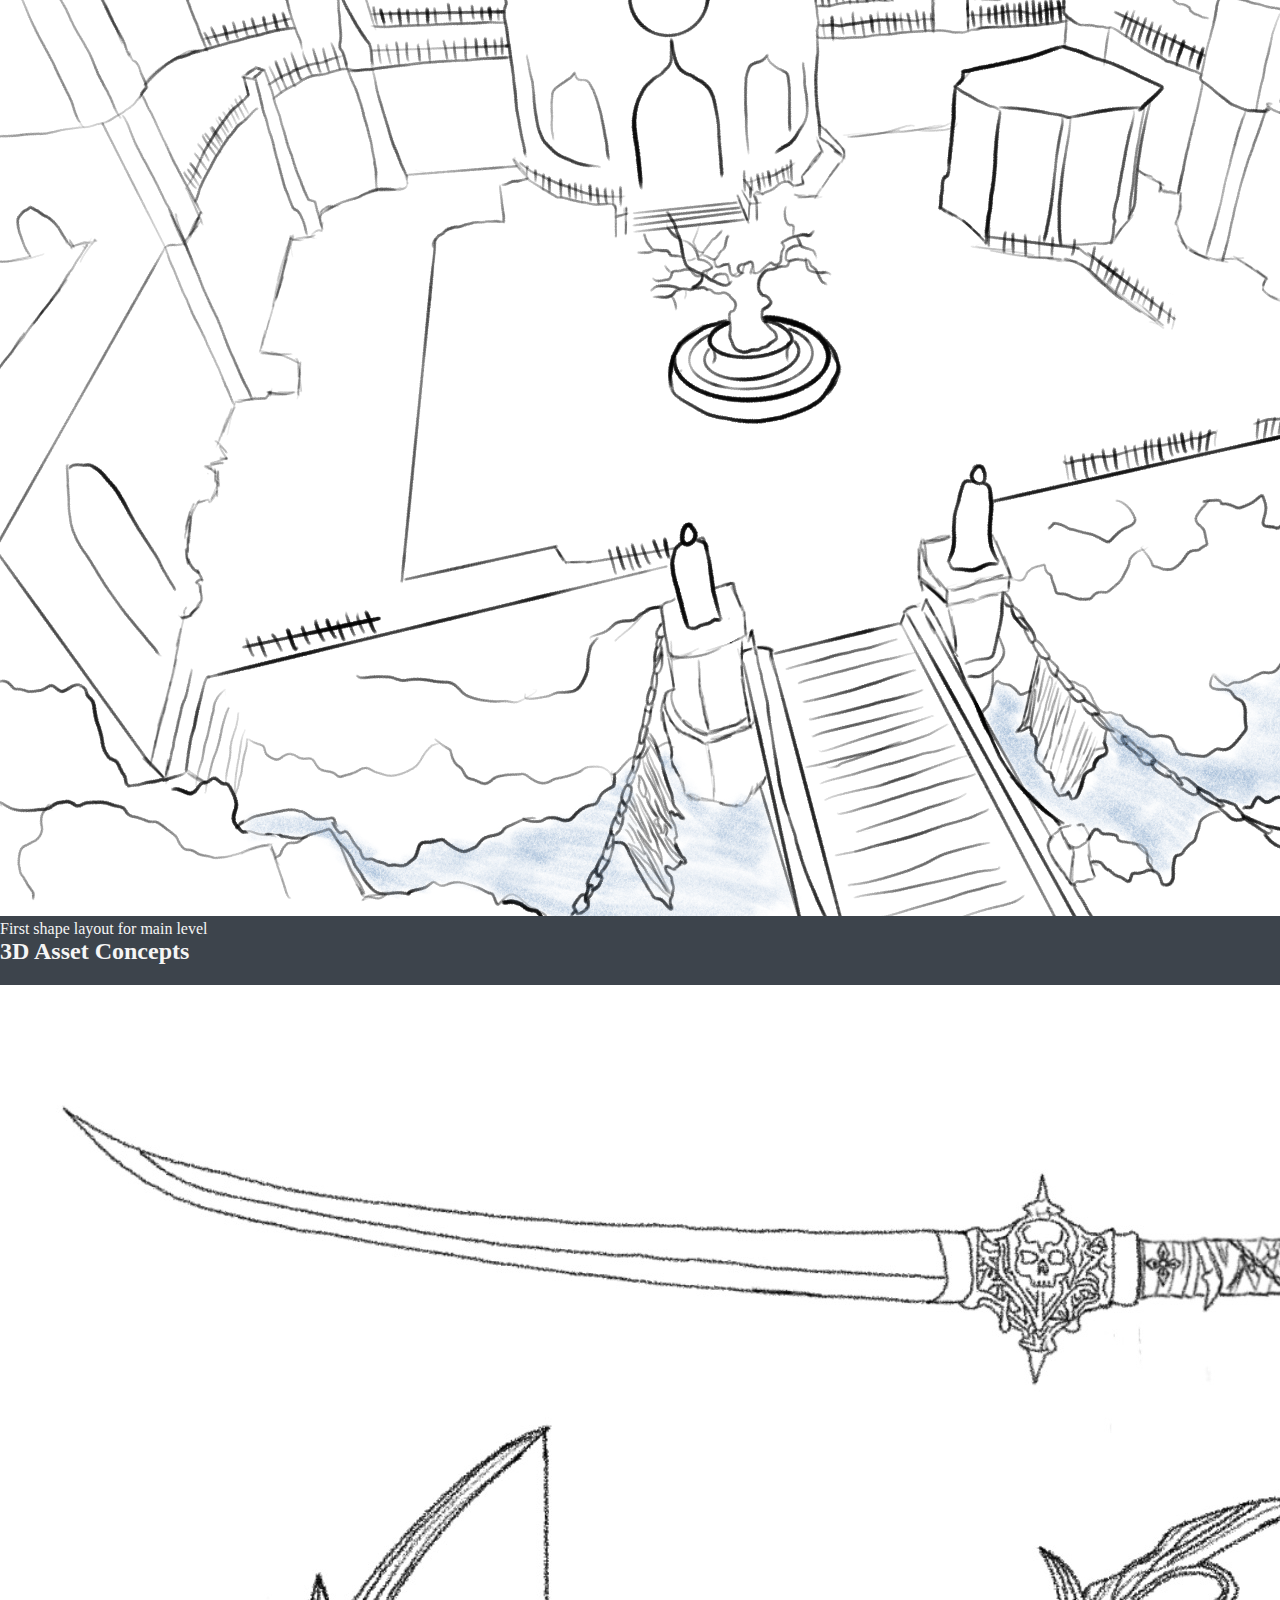
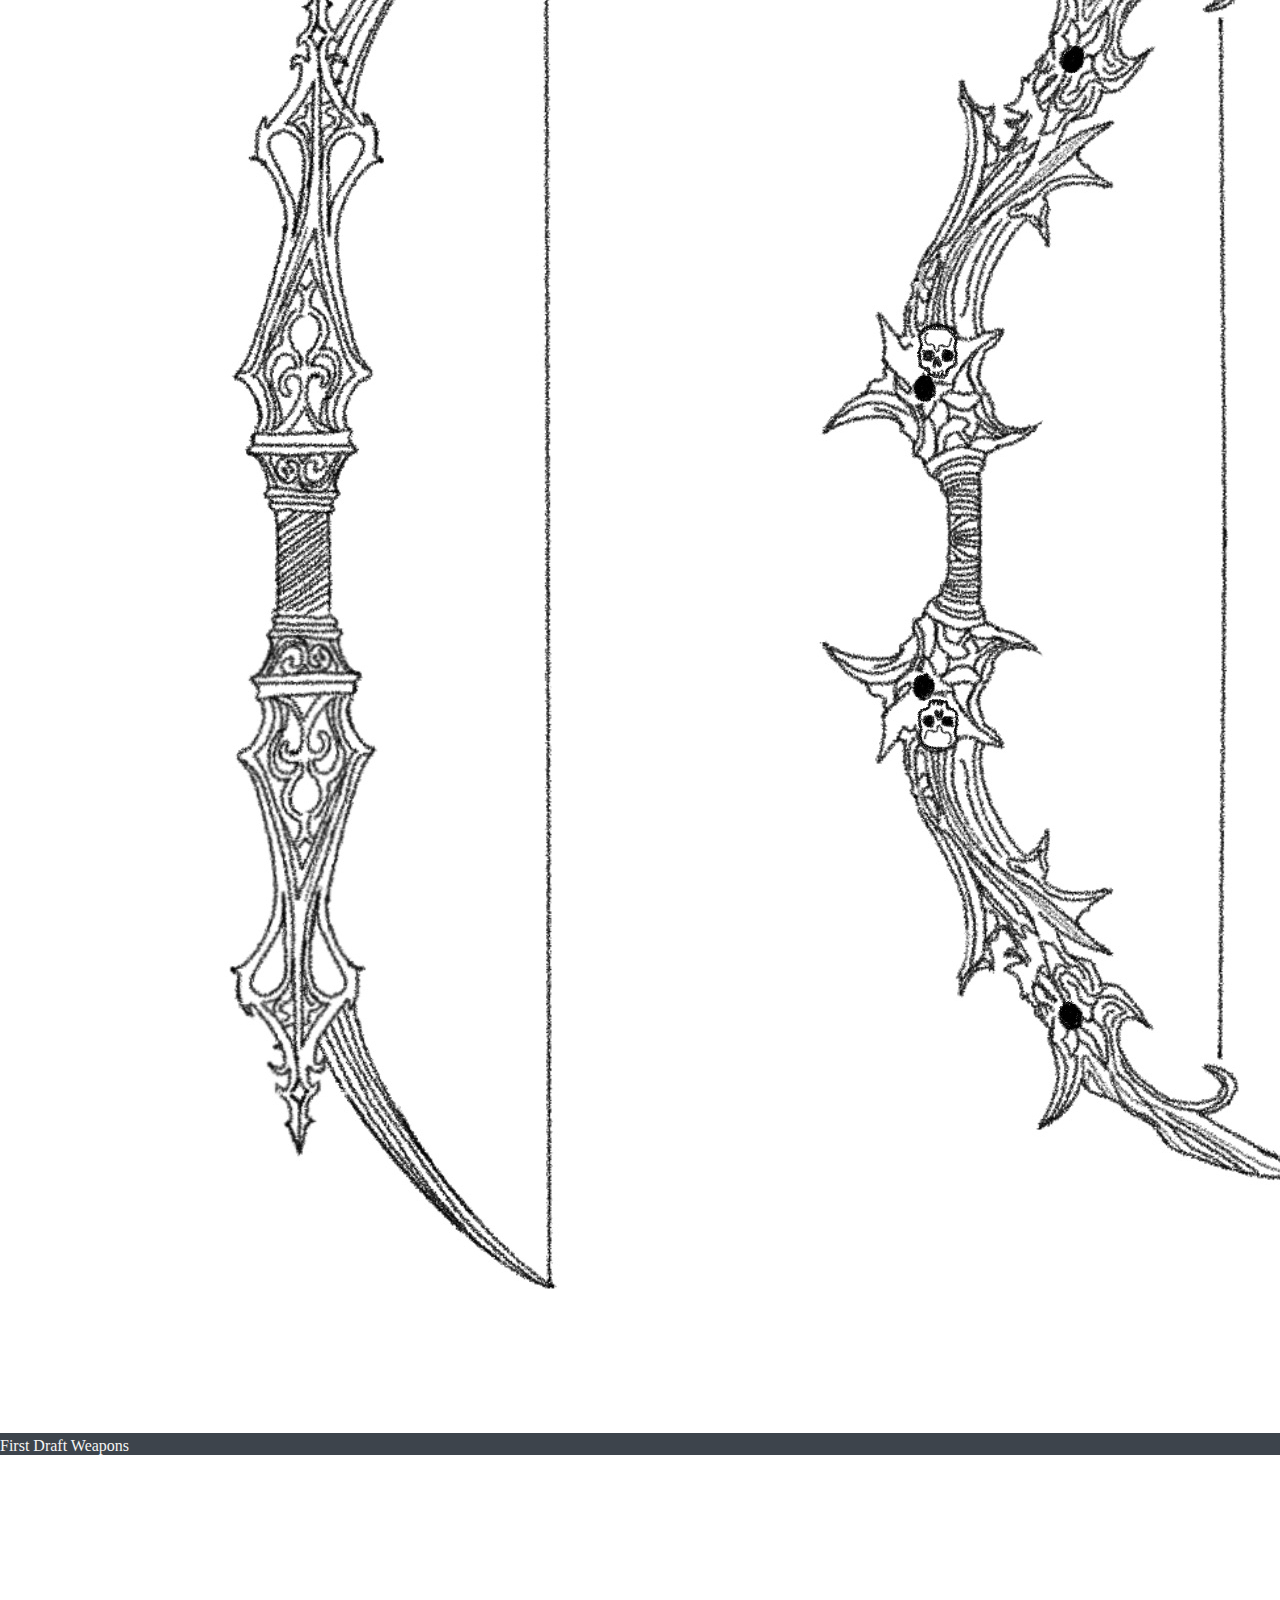
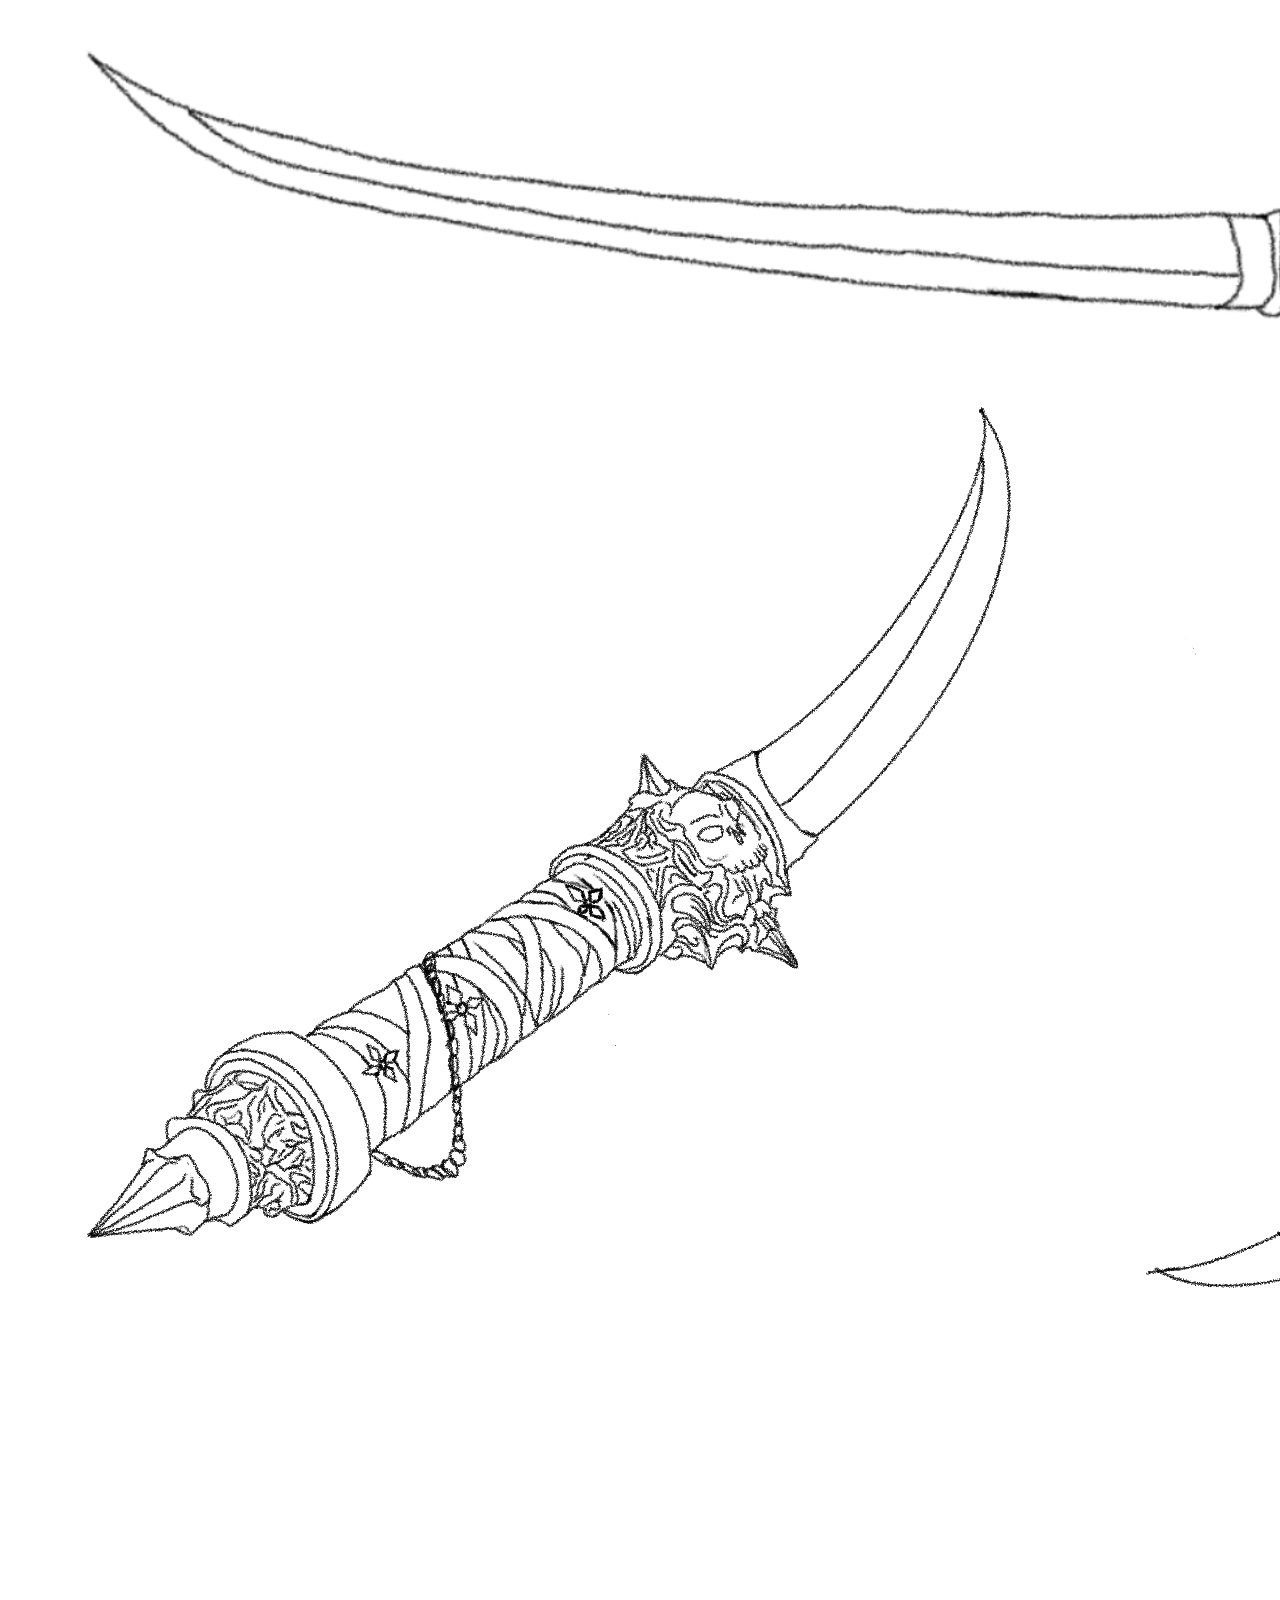
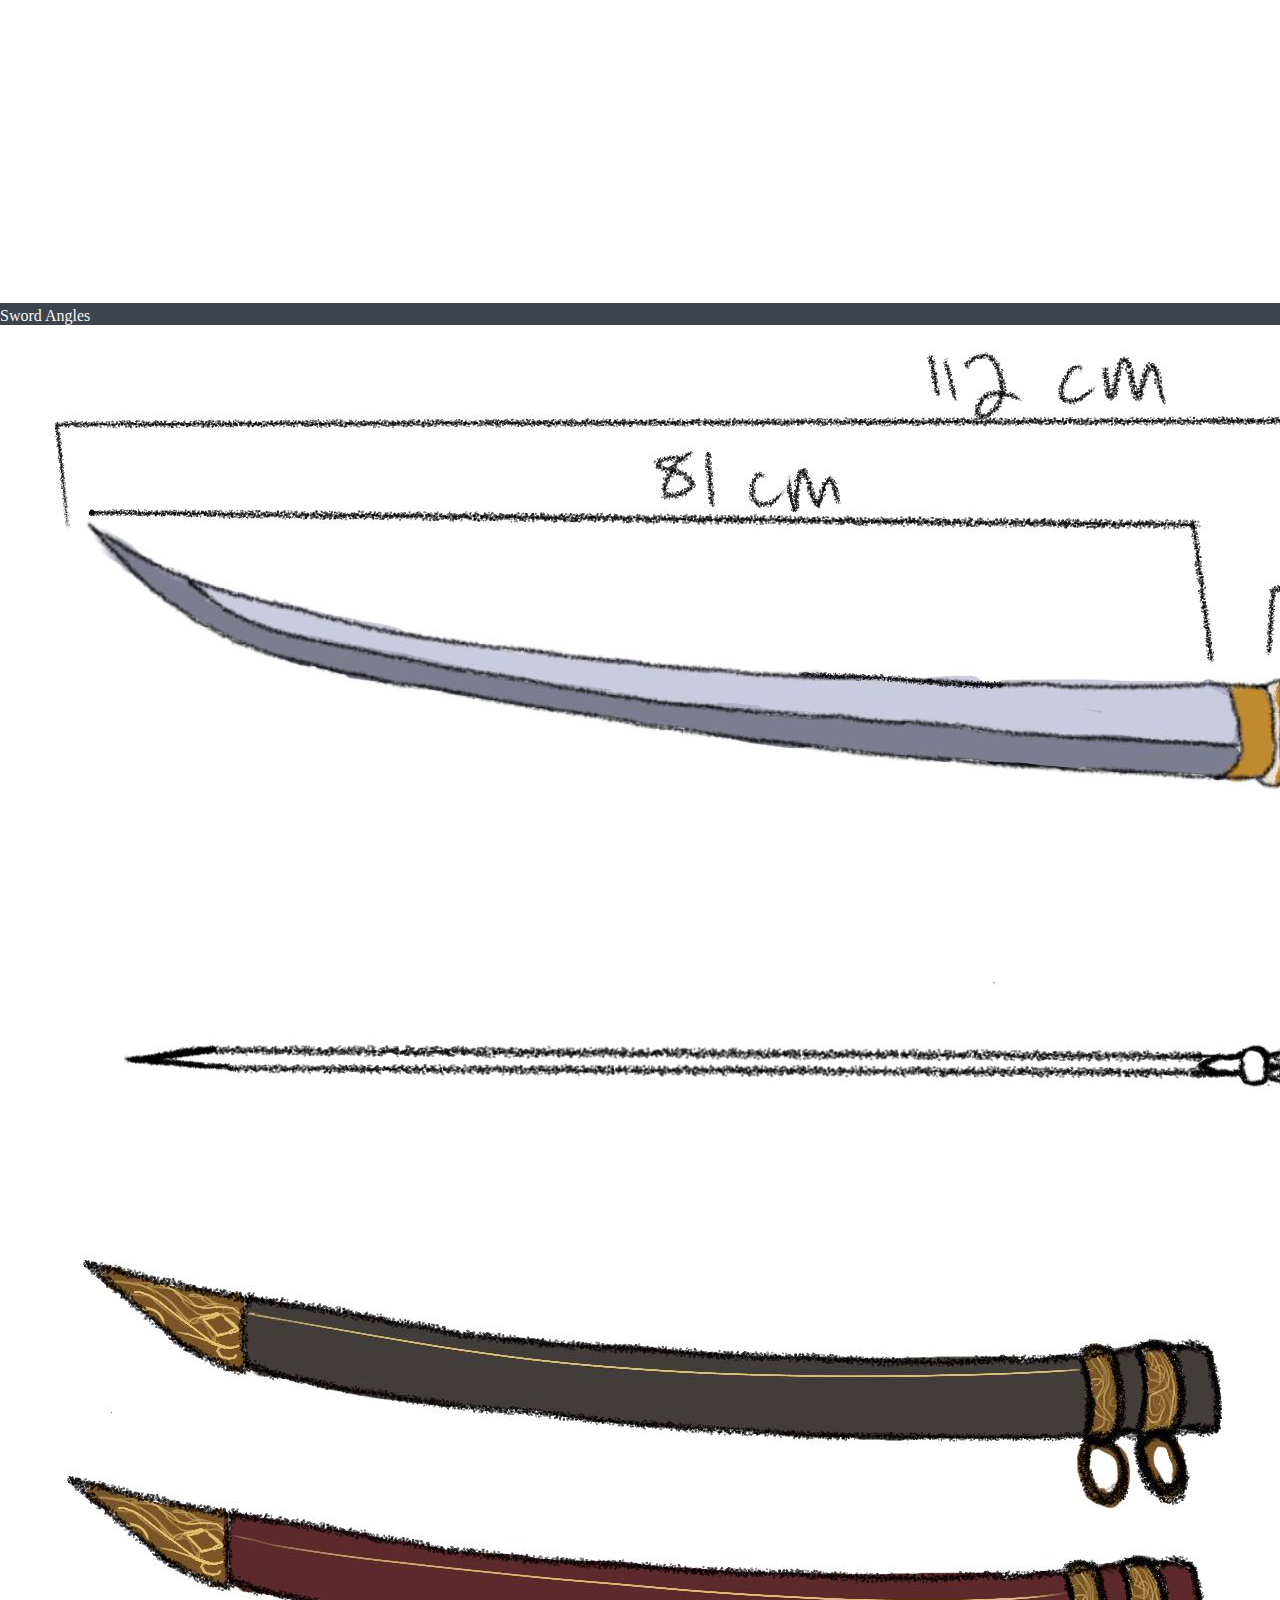
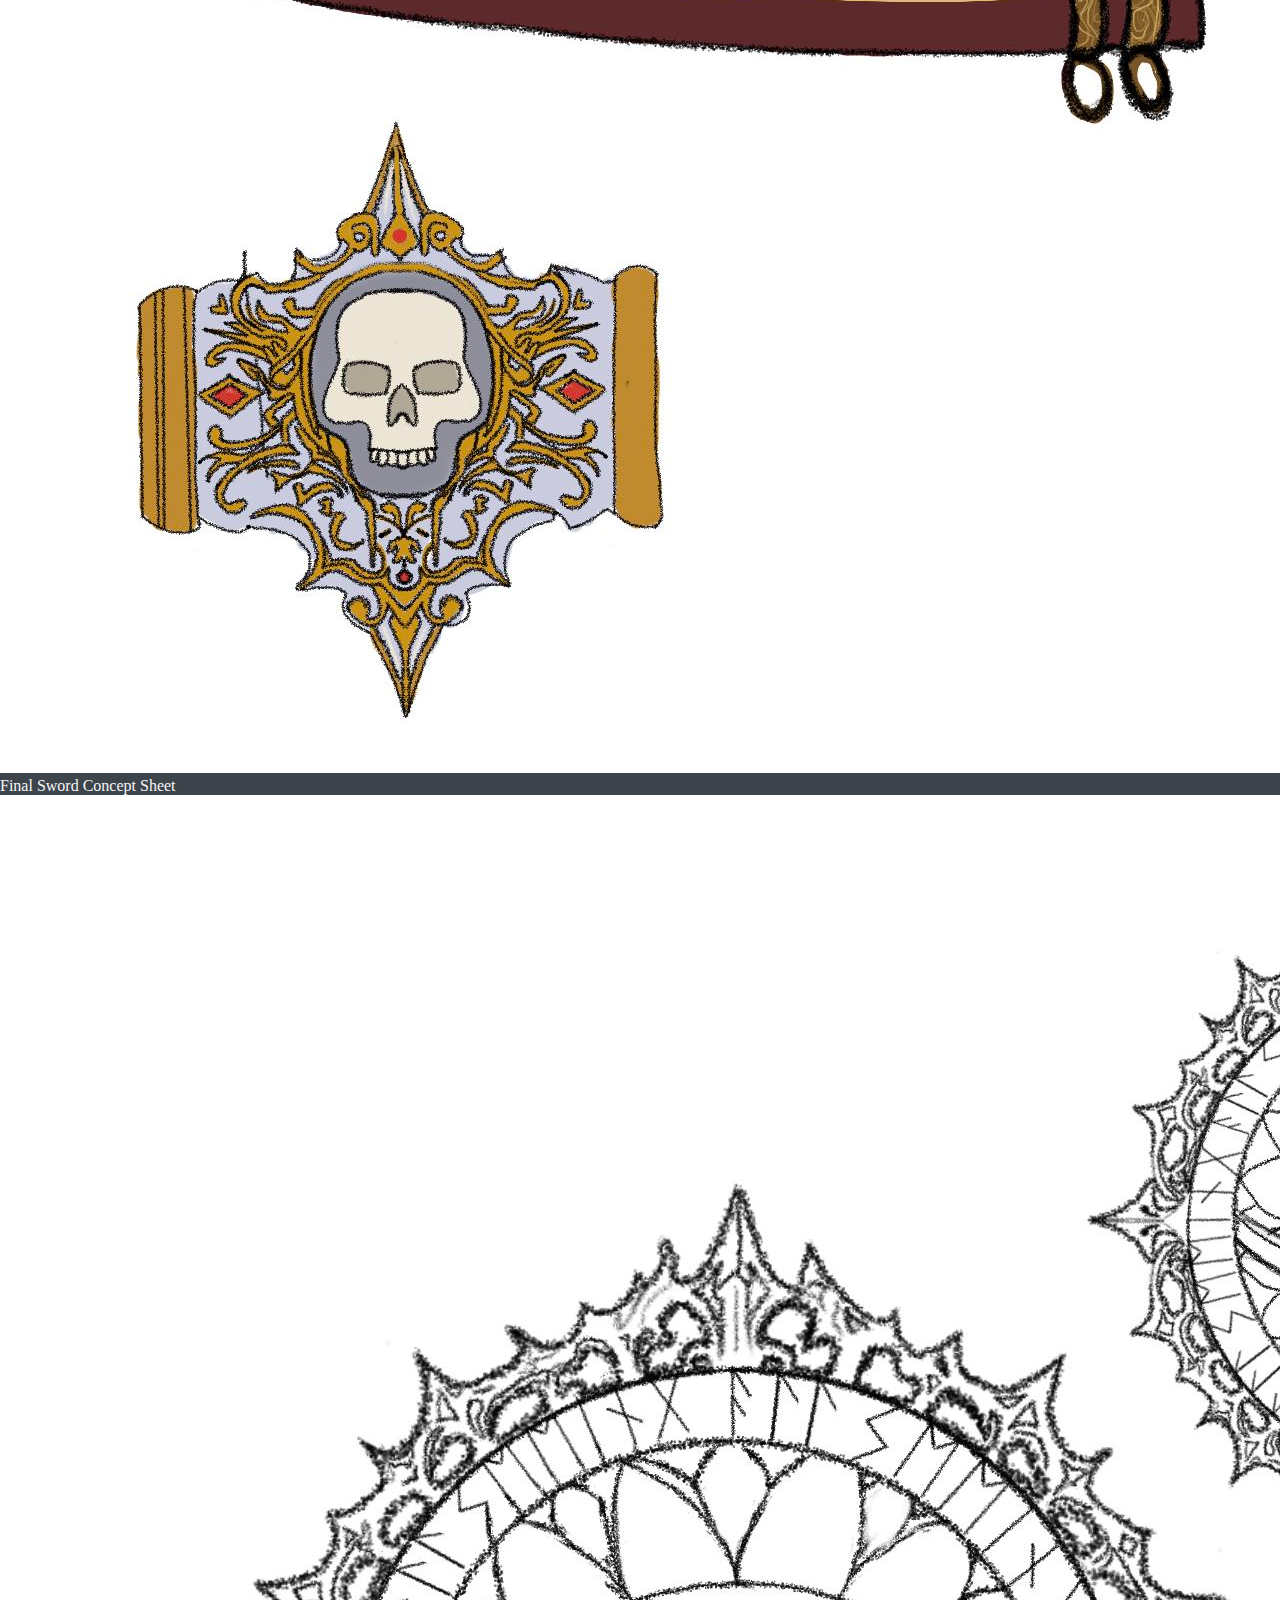
<file: oathbound.html>
<!DOCTYPE html>
<html lang="en">
<head>
    <meta charset="UTF-8">
    <meta name="viewport" content="width=device-width, initial-scale=1.0">
    <title>Oathbound</title>
    <link rel="stylesheet" href="styles.css">
</head>

<body>

<!-- NAV -->
<nav id="navbar">
    <ul>
        <li><a href="index.html">// home</a></li>
        <li><a href="index.html#about">// about me</a></li>
        <li><a href="index.html#projects">// projects</a></li>
        <li><a href="index.html#contact">// contact</a></li>
    </ul>
</nav>

<!-- HERO -->
<section class="project-hero">
    <img src="images/hero_Oath.png" alt="Oathbound Hero">
</section>

<!-- HERO LINE -->
<div class="hero-divider"></div>

<!-- PROJECT INFO -->
<section class="project-section">
    <h2>Project Info</h2>

    <div class="project-info-grid">
        <div class="info-card">
            <h3>Role</h3>
            <p>Lead 2D Artist</p>
        </div>

        <div class="info-card">
            <h3>Engine</h3>
            <p>Unreal Engine 5.5.4</p>
        </div>

        <div class="info-card">
            <h3>Team Size</h3>
            <p>25</p>
        </div>

        <div class="info-card">
            <h3>Project Length</h3>
            <p>Summer 2025 - Current</p>
        </div>
        <div class="info-card">
            <h3>Platform</h3>
            <p>PC with Eventual Controller Adaptation</p>
        </div>
    </div>
</section>

<!-- ABOUT THE GAME -->
<section class="project-section">
    <h2>Overview</h2>
    <div class="section-box">
        <p>
            A third-person, cooperative stealth-action heist game set in a medieval fantasy world where players take on the roles of rogue-like characters infiltrating castles to steal magical artifacts, treasure, and secrets — either solo or in a coordinated team of thieves.
        </p>
    </div>
</section>

<!-- MY ROLE -->
<section class="project-section">
    <h2>My Role</h2>
    <div class="section-box">
        <p>
            On Vicebound Kingdoms, I worked primarily as a concept artist focusing on environment
            sketches, architectural concepts, and item asset creation. My work helped
            establish the visual tone of environments and structures used throughout
            the project. I created concept sketches used as reference for modeling and
            environment building, and explored different visual directions through
            iterative sketching and design variations.
        </p>
    </div>
</section>

<!-- CONCEPT ART -->
<section class="project-section">
    <h2>Environment Concepts</h2>

    <div class="gallery-container">

        <div class="gallery-item">
            <img src="images/tutorial_concept.png" onclick="openModal(this)">
            <p>First concept for tutorial art</p>
        </div>

        <div class="gallery-item">
            <img src="images/watchtower.png" onclick="openModal(this)">
            <p>Concepts for watchtower</p>
        </div>

        <div class="gallery-item">
            <img src="images/tutorial.jpg" onclick="openModal(this)">
            <p>Finalized tutorial art</p>
        </div>

        <div class="gallery-item">
            <img src="images/shape_render.png" onclick="openModal(this)">
            <p>First shape layout for main level</p>
        </div>

    </div>
</section>

<!-- Assets -->
<section class="project-section">
    <h2>3D Asset Concepts</h2>

    <div class="gallery-container">

        <div class="gallery-item">
            <img src="images/weapons.png" onclick="openModal(this)">
            <p>First Draft Weapons</p>
        </div>

        <div class="gallery-item">
            <img src="images/sword1.png" onclick="openModal(this)">
            <p>Sword Angles</p>
        </div>

        <div class="gallery-item">
            <img src="images/final_sword.jpg" onclick="openModal(this)">
            <p>Final Sword Concept Sheet</p>
        </div>

        <div class="gallery-item">
            <img src="images/eye1.jpg" onclick="openModal(this)">
            <p>Eye Camera Concept</p>
        </div>

        <div class="gallery-item">
            <img src="images/eye2.jpg" onclick="openModal(this)">
            <p>Corner Camera Frame</p>
        </div>

        <div class="gallery-item">
            <img src="images/chest_og.png" onclick="openModal(this)">
            <p>Chest Engraving Example</p>
        </div>

        <div class="gallery-item">
            <img src="images/more chest concepts.png" onclick="openModal(this)">
            <p>Chest Engraving Concepts</p>
        </div>

    </div>
</section>

    <!-- Logo -->
<section class="project-section">
    <h2>Logo & Emblems</h2>

    <div class="gallery-container">

        <div class="gallery-item">
            <img src="images/logo.png" onclick="openModal(this)">
            <p>Logo Concept Design</p>
        </div>

        <div class="gallery-item">
            <img src="images/logo_render.png" onclick="openModal(this)">
            <p>Logo Color & Render (Color by Team Artist)</p>
        </div>

        <div class="gallery-item">
            <img src="images/emblems1.png" onclick="openModal(this)">
            <p>Kingdom Emblems Draft 1</p>
        </div>

        <div class="gallery-item">
            <img src="images/emblems2.png" onclick="openModal(this)">
            <p>Kingdom Emblems Draft 2</p>
        </div>

    </div>
</section>

<!-- DESIGN PROCESS -->
<section class="project-section">
    <h2>Design Process</h2>
    <div class="section-box">
        <p>
            My concept process typically started with quick exploratory sketches to
            establish shape language and structure. From there, I refined promising
            ideas into more readable environment concepts and architectural designs.
            These concepts were used as references for modeling and environment layout
            within the game engine.
        </p>
    </div>
</section>

<!-- TOOLS -->
<section class="project-section">
    <h2>Tools Used</h2>
    <ul class="tools-list">
        <li>Procreate</li>
        <li>Photoshop</li>
        <li>Illustrator</li>
        <li>Unreal Engine</li>
        <li>Diversion</li>
        <li>Jira</li>
        <li>Clockify</li>
        <li>Discord</li>
    </ul>
</section>

<!-- NAVIGATION -->
<div class="project-navigation">
    <a href="sfts.html" class="nav-button">← Previous Project</a>
    <a href="nextproject.html" class="nav-button">Next Project →</a>
</div>
<div id="imageModal" class="modal">
  <span class="close" onclick="closeModal()">&times;</span>
  <span class="nav-arrow left" onclick="changeImage(-1)">&#10094;</span>
  <img class="modal-content" id="modalImage">
  <span class="nav-arrow right" onclick="changeImage(1)">&#10095;</span>
  <p id="modalCaption"></p>
</div>

<script>
let currentIndex = 0;
let galleryImages = [];

function openModal(imageElement) {
  const modal = document.getElementById('imageModal');
  const modalImg = document.getElementById('modalImage');
  const modalCaption = document.getElementById('modalCaption');

  galleryImages = Array.from(document.querySelectorAll(".gallery-item img"));
  currentIndex = galleryImages.indexOf(imageElement);

  modal.style.display = 'block';
  modalImg.src = imageElement.src;
  modalCaption.textContent = imageElement.alt;
}

function closeModal() {
  document.getElementById('imageModal').style.display = 'none';
}

function changeImage(direction) {
  currentIndex += direction;

  if (currentIndex < 0) currentIndex = galleryImages.length - 1;
  if (currentIndex >= galleryImages.length) currentIndex = 0;

  const newImage = galleryImages[currentIndex];

  document.getElementById('modalImage').src = newImage.src;
  document.getElementById('modalCaption').textContent = newImage.alt;
}
</script>
<script>
window.addEventListener("scroll", function() {
    const nav = document.getElementById("navbar");
    if (window.scrollY > 50) {
        nav.classList.add("sticky");
    } else {
        nav.classList.remove("sticky");
    }
});
</script>
</body>
</html>
</file>
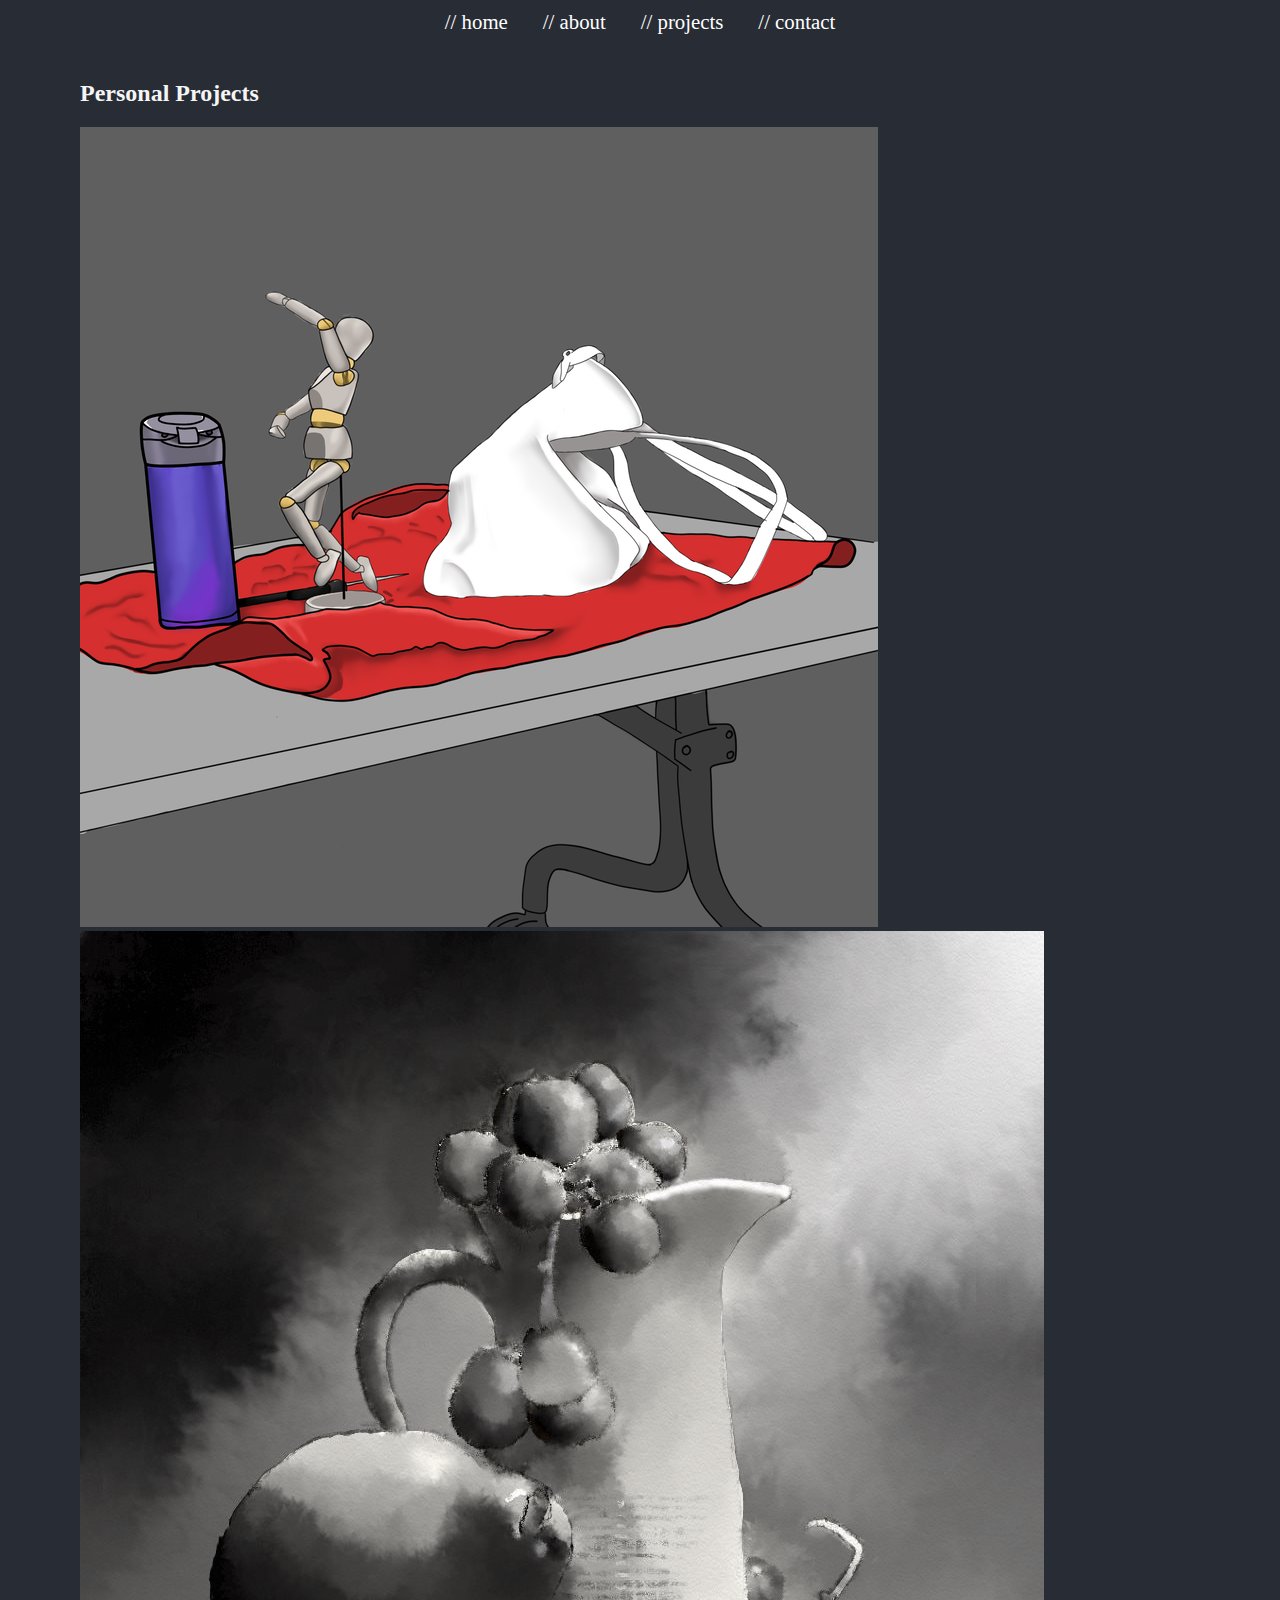
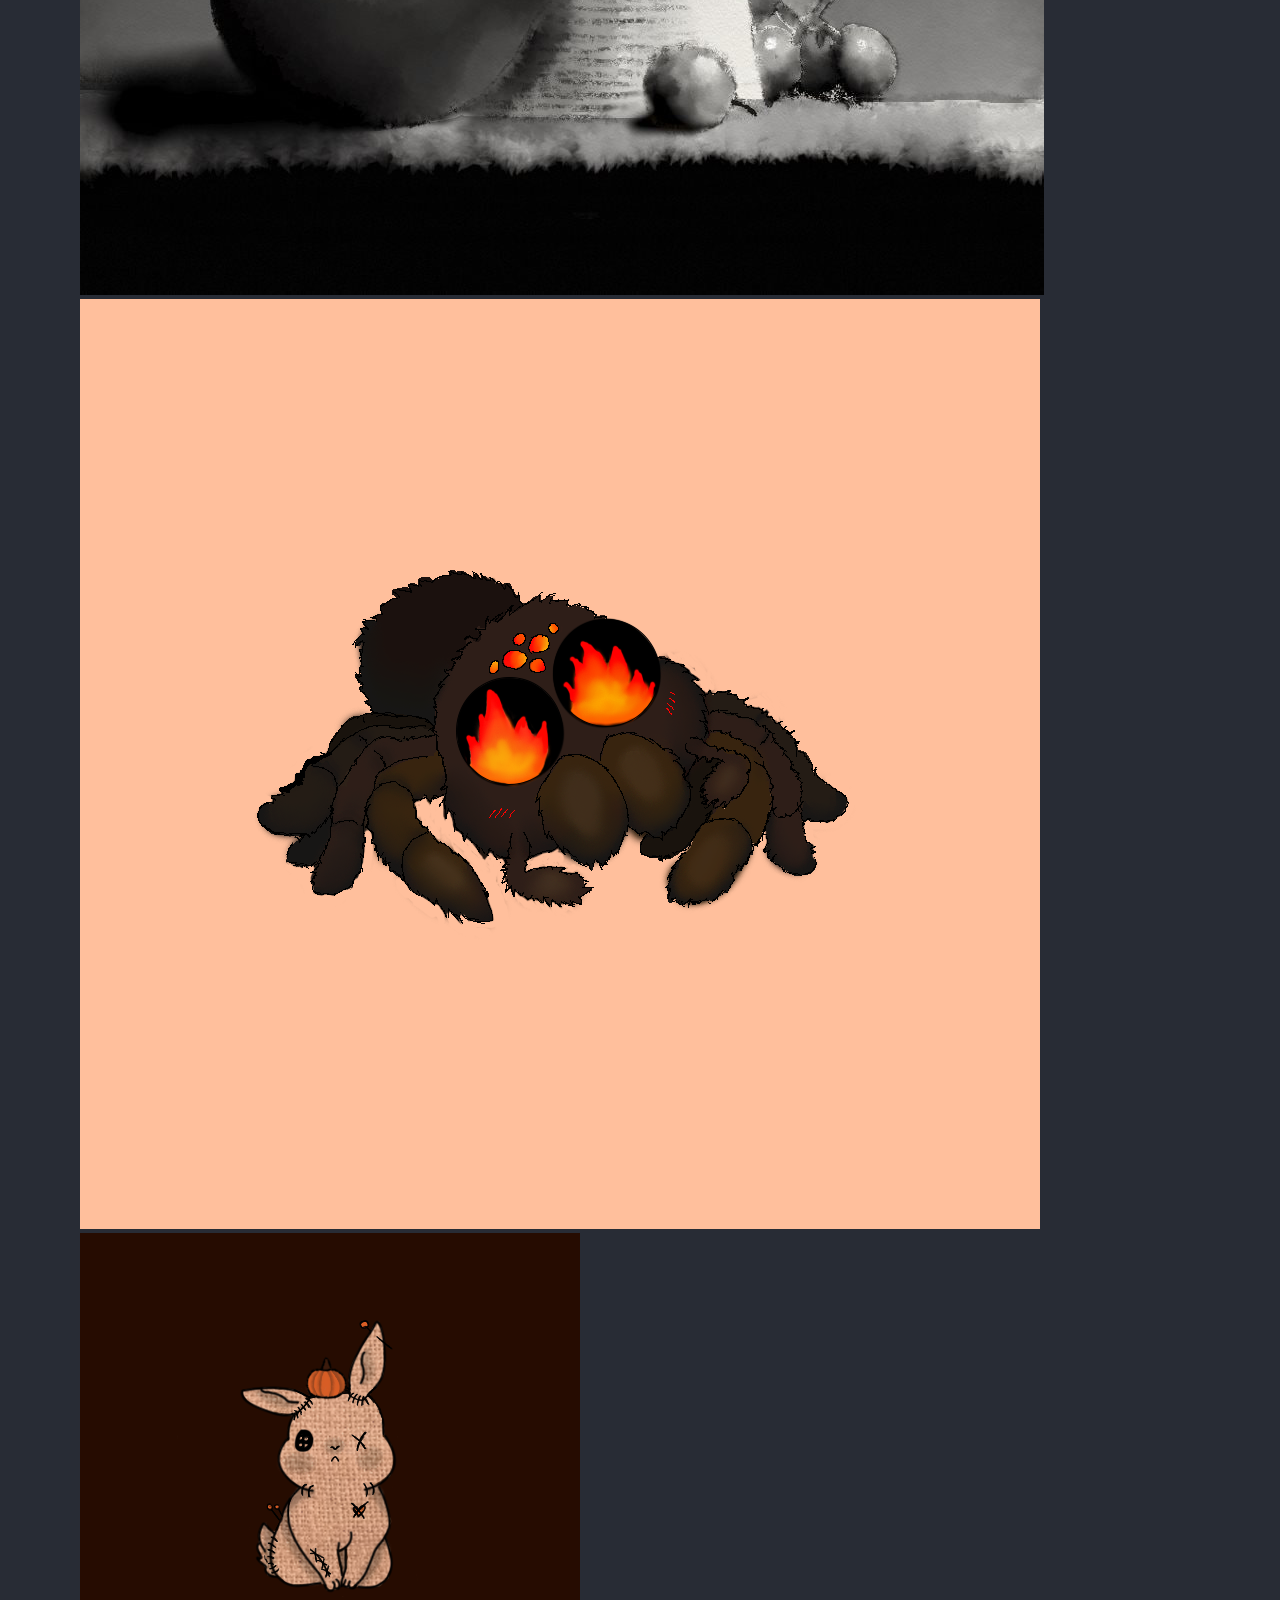
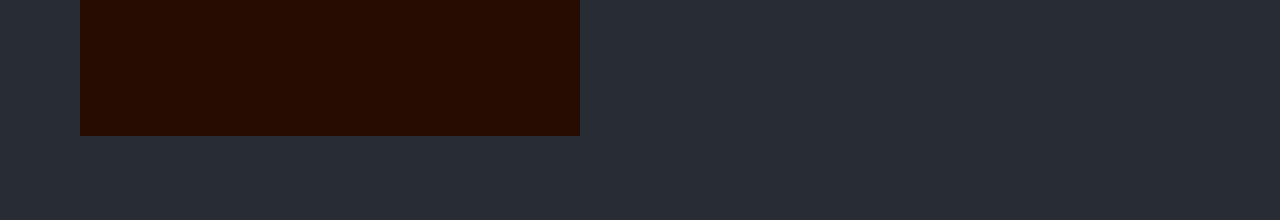
<file: personal.html>
<!DOCTYPE html>
<html lang="en">
<head>
<meta charset="UTF-8">
<meta name="viewport" content="width=device-width, initial-scale=1.0">
<title>Personal Projects | Anastasia Hinton</title>
<link rel="stylesheet" href="styles.css">
</head>

<body>

<header>
<nav id="navbar">
<ul>
<li><a href="index.html#home">// home</a></li>
<li><a href="index.html#about">// about</a></li>
<li><a href="index.html#projects">// projects</a></li>
<li><a href="index.html#contact">// contact</a></li>
</ul>
</nav>
</header>

<section class="content-section">
<h2>Personal Projects</h2>

<div class="gallery-container">

<img src="images/stilllife.png" alt="Still Life">
<img src="images/bw.jpg" alt="Black and White Still Life">
<img src="images/spider.png" alt="Spider Illustration">
<img src="images/bun.png" alt="Halloween Bunny">

</div>
</section>

</body>
</html>
</file>
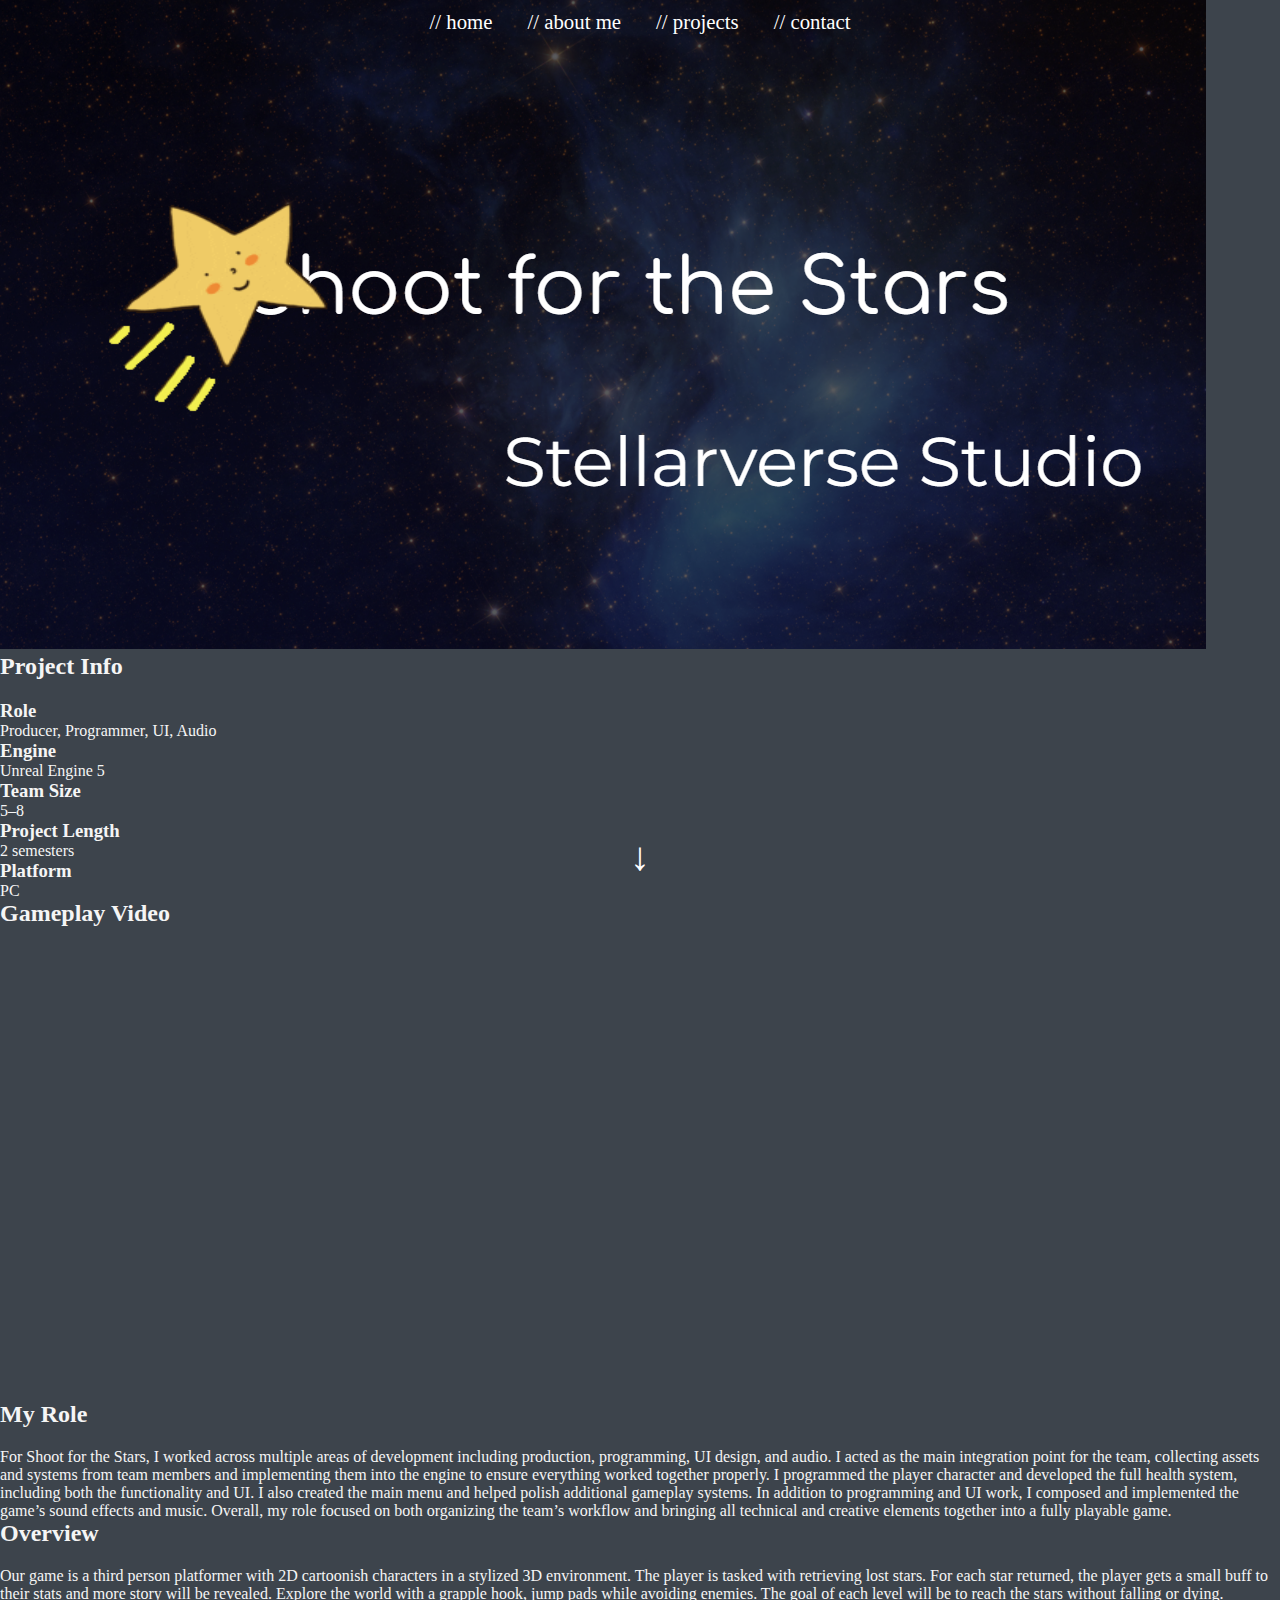
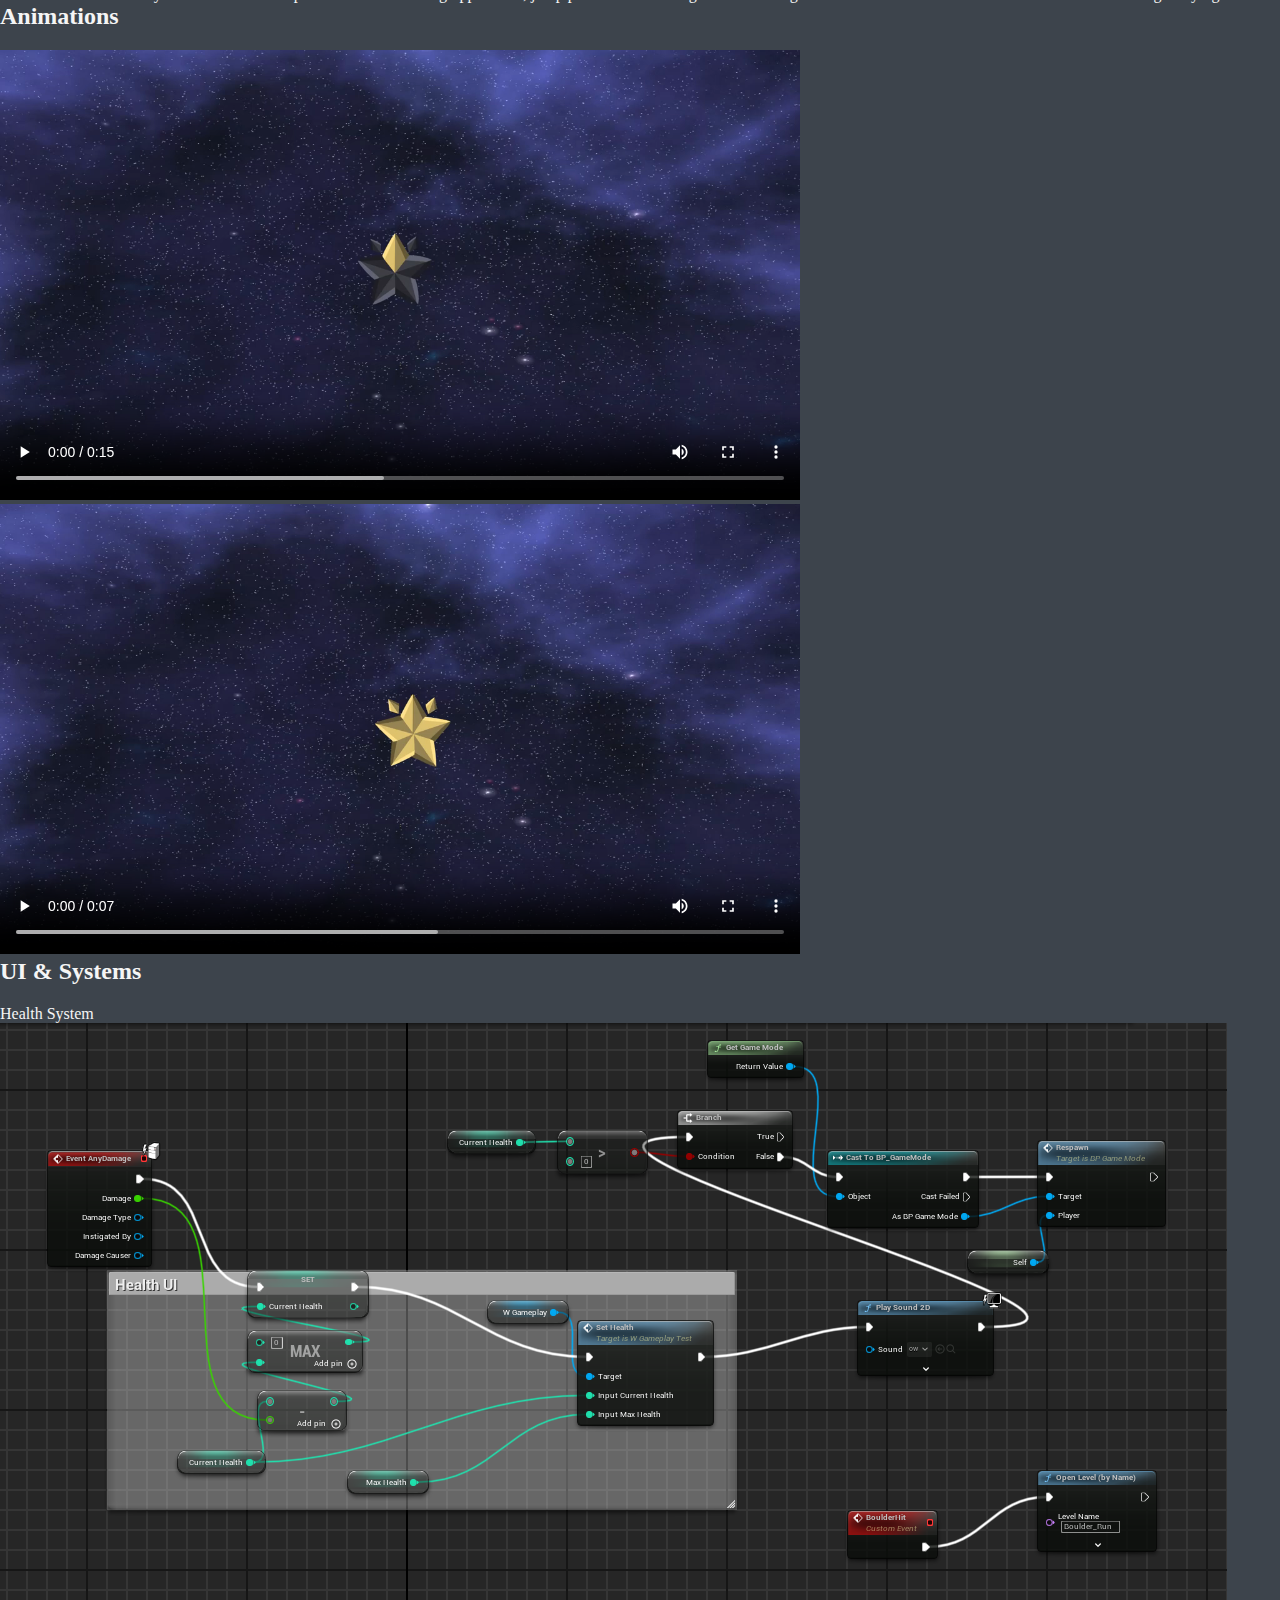
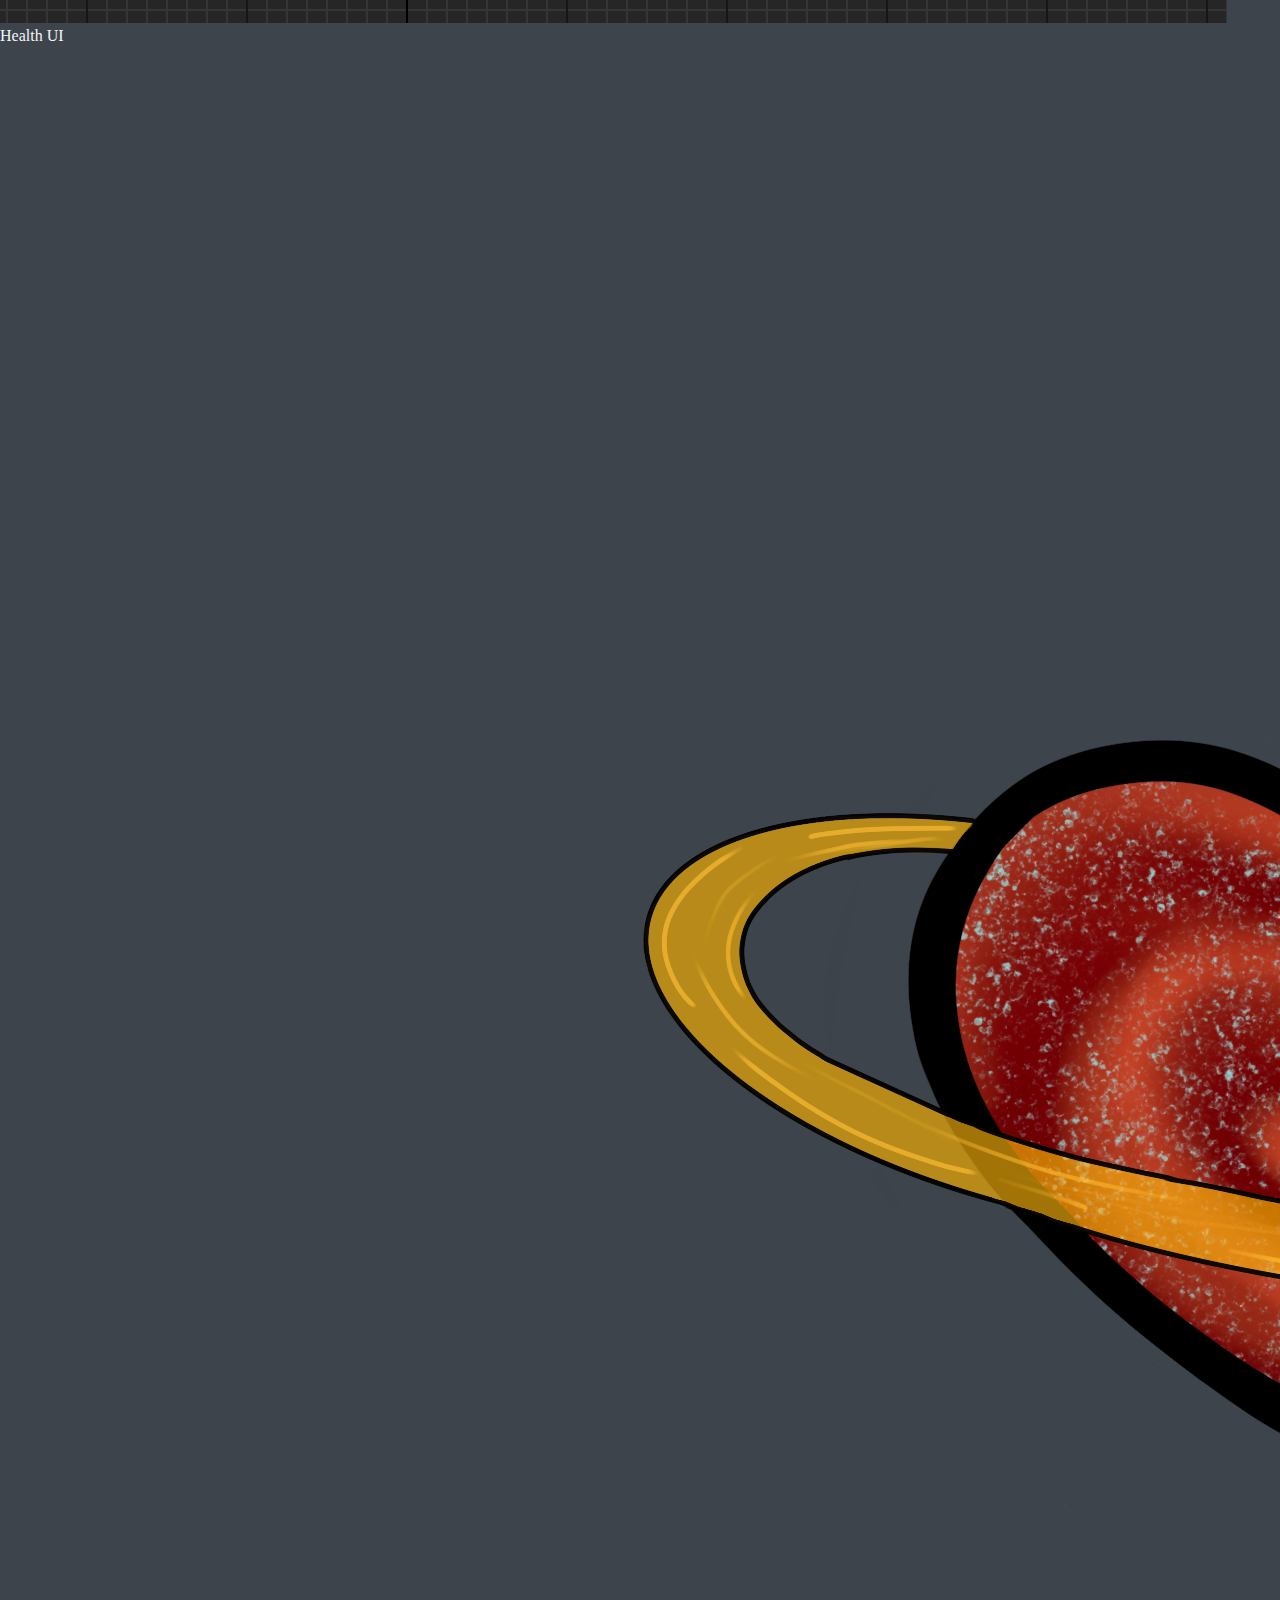
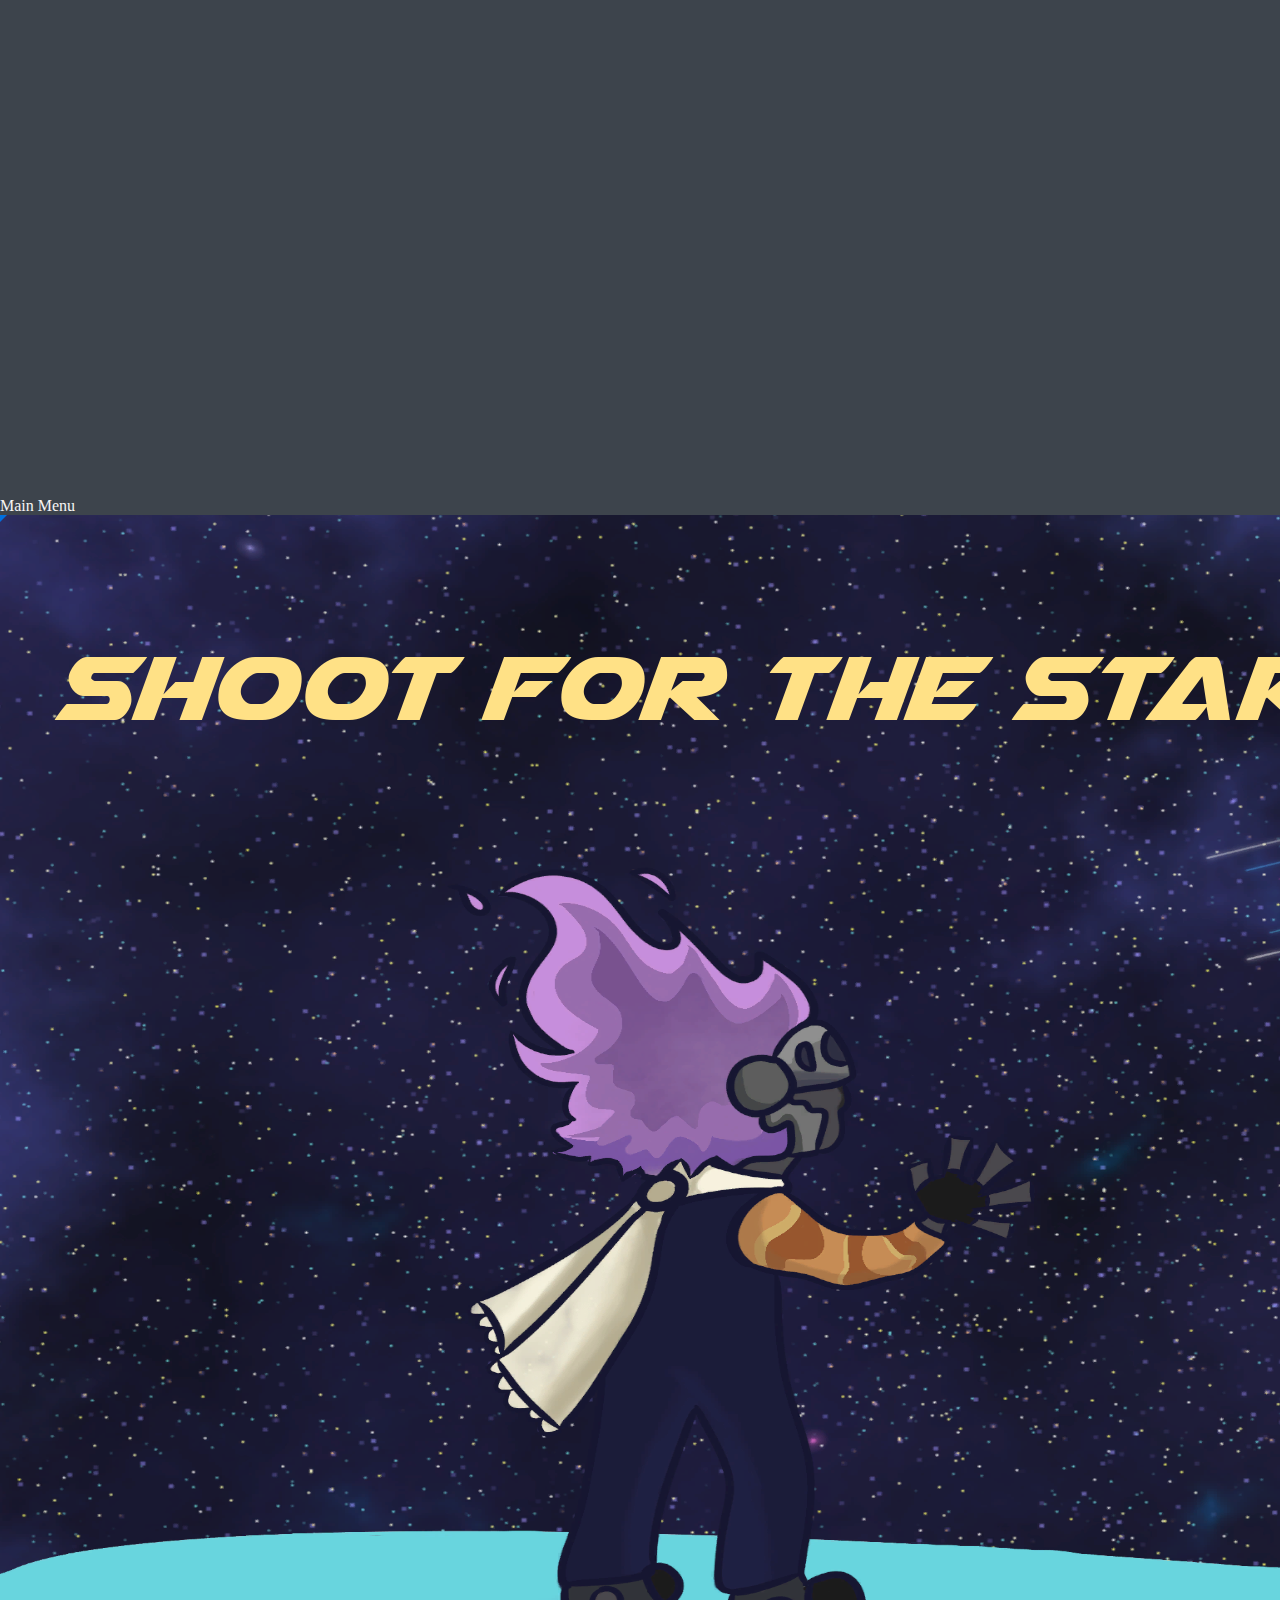
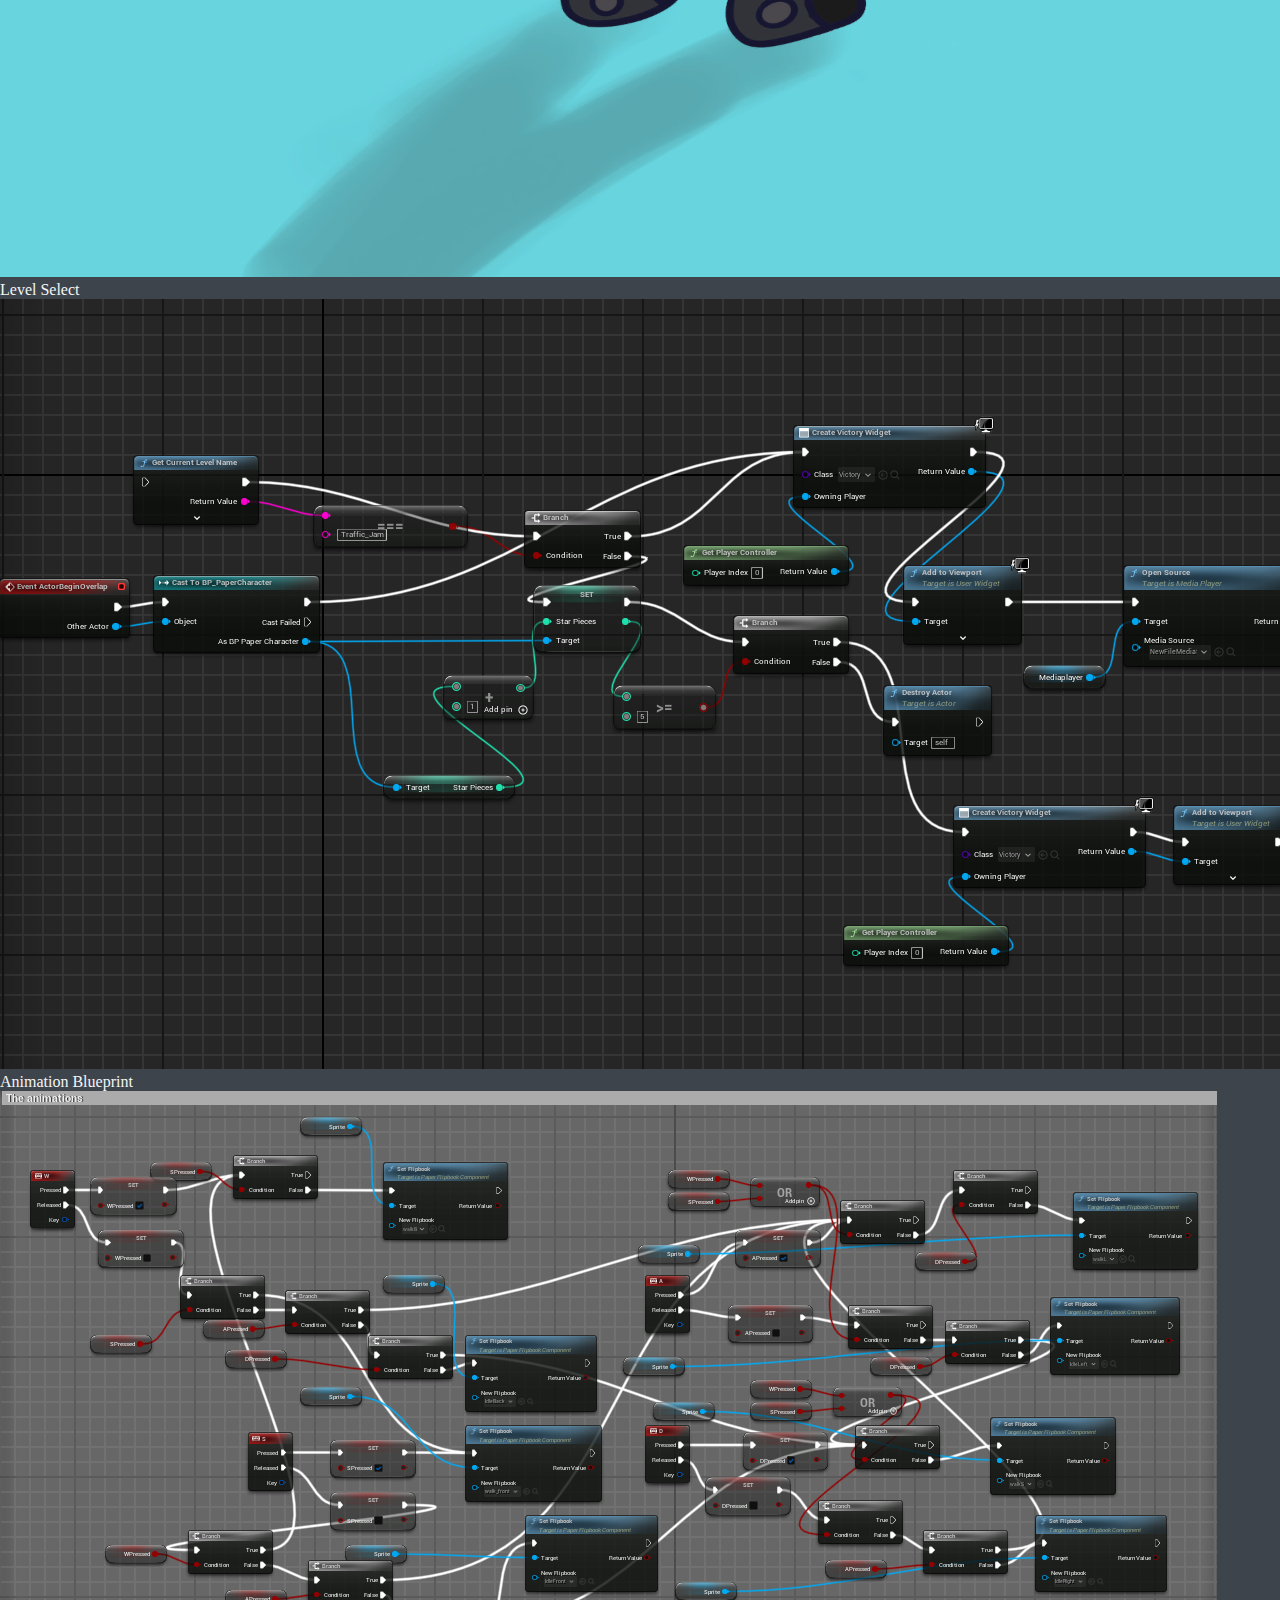
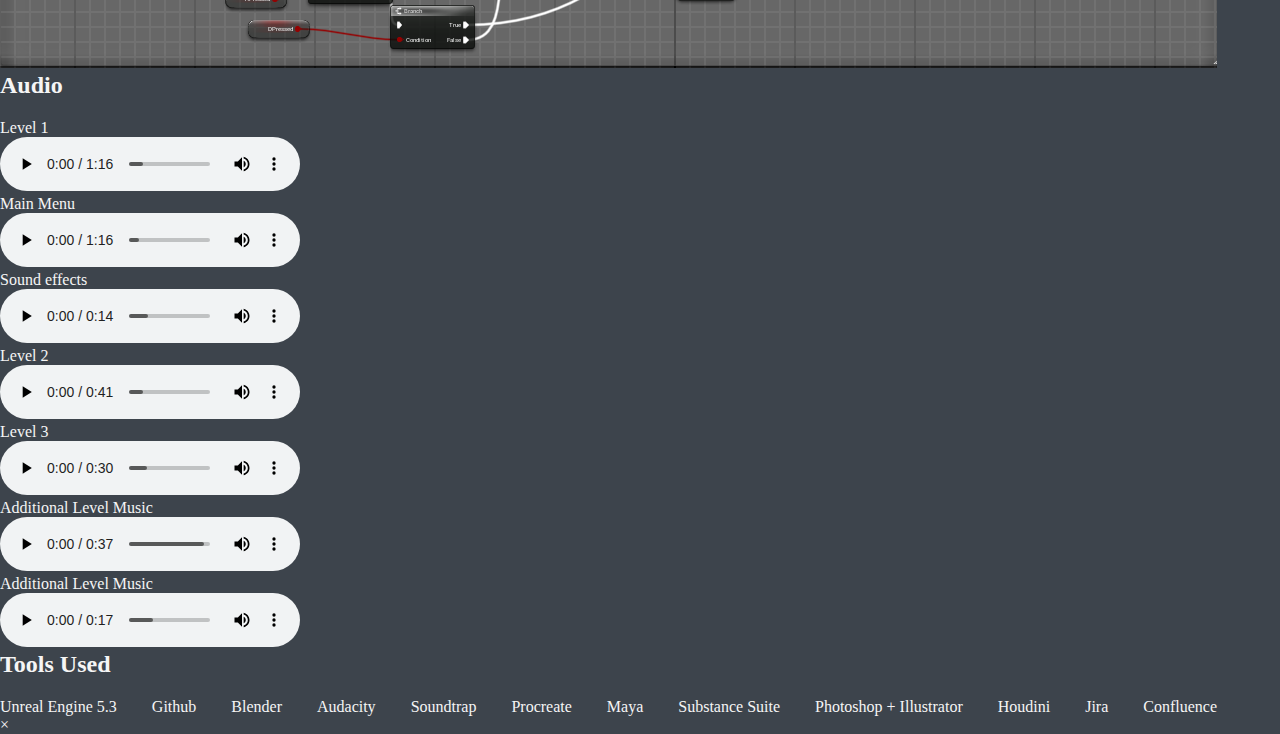
<file: stfs.html>
<!DOCTYPE html>
<html lang="en">
<head>
    <meta charset="UTF-8">
    <meta name="viewport" content="width=device-width, initial-scale=1.0">
    <title>Shoot for the Stars</title>
    <link rel="stylesheet" href="styles.css">
</head>

<body>

<!-- NAV -->
<nav id="navbar">
    <ul>
        <li><a href="index.html">// home</a></li>
        <li><a href="index.html#about">// about me</a></li>
        <li><a href="index.html#projects">// projects</a></li>
        <li><a href="index.html#contact">// contact</a></li>
    </ul>
</nav>


<!-- HERO -->
<section class="project-hero">
    <img src="images/sfts.png" alt="Shoot for the Stars Hero">
    <div id="scrollArrow">↓</div>
</section>


<div class="hero-divider"></div>
    
    <section class="project-section">
    <h2>Project Info</h2>

    <div class="project-info-grid">
        <div class="info-card">
            <h3>Role</h3>
            <p>Producer, Programmer, UI, Audio</p>
        </div>

        <div class="info-card">
            <h3>Engine</h3>
            <p>Unreal Engine 5</p>
        </div>

        <div class="info-card">
            <h3>Team Size</h3>
            <p>5–8</p>
        </div>

        <div class="info-card">
            <h3>Project Length</h3>
            <p>2 semesters</p>
        </div>

        <div class="info-card">
            <h3>Platform</h3>
            <p>PC</p>
        </div>
    </div>
</section>

    <!-- VIDEO -->
<section class="project-section">
    <h2>Gameplay Video</h2>

    <div class="video-container">
        <iframe 
            width="800" 
            height="450"
            src="https://www.youtube.com/embed/AT2H3W9vg6Q"
            title="YouTube video player" 
            frameborder="0" 
            allow="accelerometer; autoplay; clipboard-write; encrypted-media; gyroscope; picture-in-picture" 
            allowfullscreen>
        </iframe>
    </div>
</section>
    
<!-- MY ROLE -->
<section class="project-section">
    <h2>My Role</h2>
    <div class="section-box">
    <p>
        For Shoot for the Stars, I worked across multiple areas of development including production, programming, UI design, and audio. I acted as the main integration point for the team, collecting assets and systems from team members and implementing them into the engine to ensure everything worked together properly.

I programmed the player character and developed the full health system, including both the functionality and UI. I also created the main menu and helped polish additional gameplay systems. In addition to programming and UI work, I composed and implemented the game’s sound effects and music.

Overall, my role focused on both organizing the team’s workflow and bringing all technical and creative elements together into a fully playable game.
    </p>
    </div>
</section>


<!-- OVERVIEW -->
<section class="project-section">
    <h2>Overview</h2>
    <div class="section-box">
    <p>
        Our game is a third person platformer with 2D cartoonish characters in a stylized 3D environment. The player is tasked with retrieving lost stars. For each star returned, the player gets a small buff to their stats and more story will be revealed. Explore the world with a grapple hook,  jump pads while avoiding enemies. The goal of each level will be to reach the stars without falling or dying.
    </p>
    </div>
</section>



<!-- ANIMATIONS -->
<section class="project-section">
    <h2>Animations</h2>

    <div class="gallery">
        <video controls width="800">
        <source src="files/victory2.mp4" type="video/mp4">
    </video>
        <video controls width="800">
        <source src="files/victoryfinal.mp4" type="video/mp4">
    </video>
    </div>
</section>


<!-- UI -->
<section class="project-section">
    <h2>UI & Systems</h2>

    <div class="ui-grid">
        <div class="ui-card">
            <p>Health System</p>
            <img src="media/HealthUI.png" onclick="openModal(this)">
        </div>

        <div class="ui-card">
            <p>Health UI</p>
            <img src="media/health bar.png" onclick="openModal(this)">
        </div>

        <div class="ui-card">
            <p>Main Menu</p>
            <img src="media/Main_Menu.png" onclick="openModal(this)">
        </div>

        <div class="ui-card">
            <p>Level Select</p>
            <img src="media/Level_Switch.png" onclick="openModal(this)">
        </div>

        <div class="ui-card">
            <p>Animation Blueprint</p>
            <img src="media/animation_coding.png" onclick="openModal(this)">
        </div>
    </div>
</section>


<!-- AUDIO -->
<section class="project-section">
    <h2>Audio</h2>
<p> Level 1 </p>
    <audio controls>
        <source src="files/New Level Theme.mp3" type="audio/mpeg">
    </audio>
    <p> Main Menu </p>
    <audio controls>
        <source src="files/MainMenu.mp3" type="audio/mpeg">
    </audio>
    <p> Sound effects </p>
    <audio controls>
        <source src="files/soundeffects.mp4" type="audio/mp4">
    </audio>
    <p> Level 2 </p>
    <audio controls>
        <source src="files/airy_.mp3" type="audio/mpeg">
    </audio>
    <p> Level 3 </p>
    <audio controls>
        <source src="files/ghosty_.mp3" type="audio/mpeg">
    </audio>
    <p> Additional Level Music </p>
    <audio controls>
        <source src="files/My_Song.m4a" type="audio/mpeg">
    </audio>
    <p> Additional Level Music </p>
    <audio controls>
        <source src="files/My_Song_3.m4a" type="audio/mpeg">
    </audio>

    
</section>





<!-- TOOLS -->
<section class="project-section">
    <h2>Tools Used</h2>
    <ul class="tools-list">
<li>Unreal Engine 5.3</li>
<li>Github</li>
<li>Blender</li>
<li>Audacity</li>
<li>Soundtrap</li>
<li>Procreate</li>
<li>Maya</li>
<li>Substance Suite</li>
<li>Photoshop + Illustrator</li>
<li>Houdini</li>
<li>Jira</li>
<li>Confluence</li>

    </ul>
</section>

<div id="imageModal" class="modal">
    <span class="close" onclick="closeModal()">&times;</span>
    <img class="modal-content" id="modalImg">
</div>

<script>
function openModal(img) {
    document.getElementById("imageModal").style.display = "block";
    document.getElementById("modalImg").src = img.src;
}

function closeModal() {
    document.getElementById("imageModal").style.display = "none";
}
    
</script>
</body>
</html>
</file>
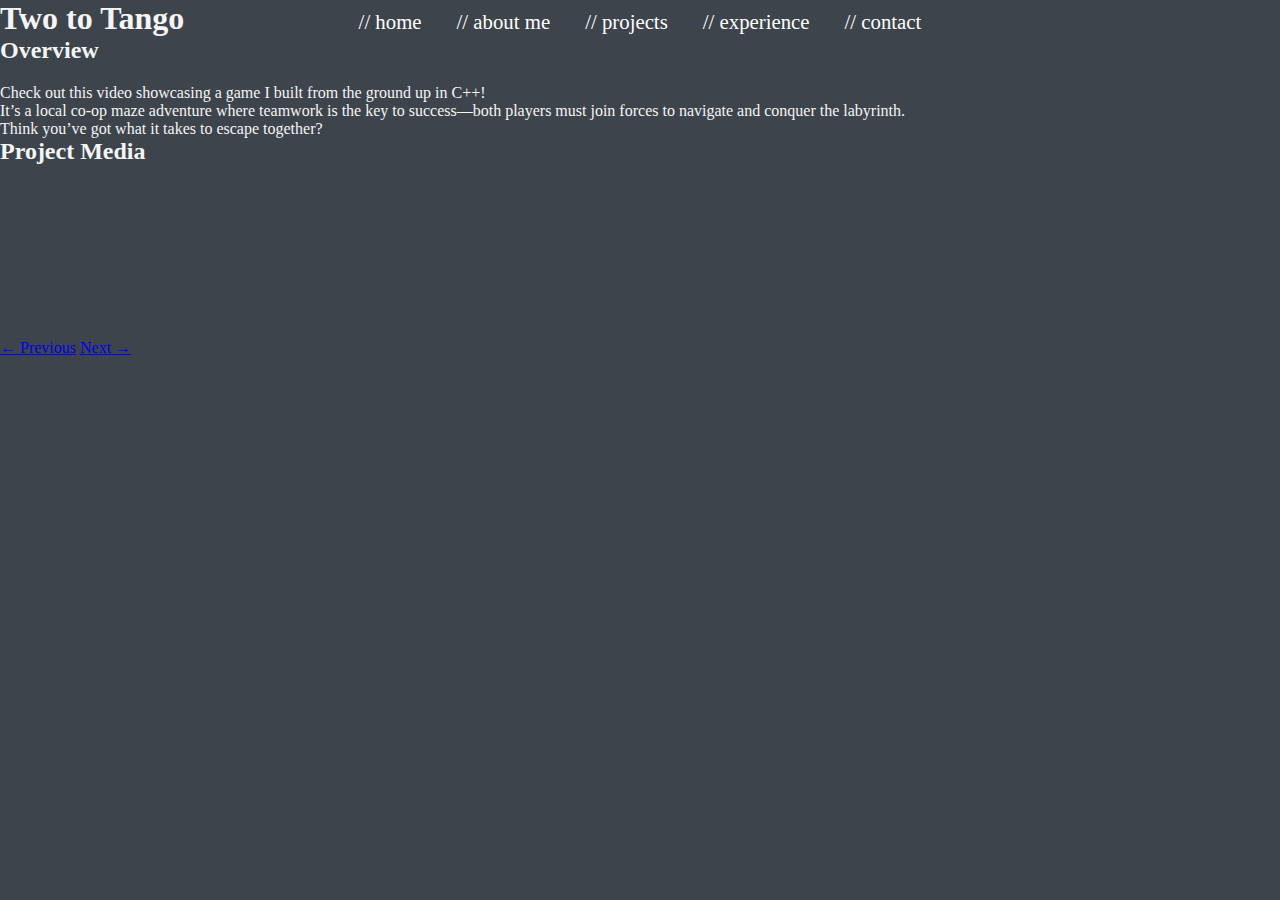
<file: tango.html>
<!DOCTYPE html>
<html lang="en">
<head>
    <meta charset="UTF-8">
    <meta name="viewport" content="width=device-width, initial-scale=1.0">
    <title>Project - Two to Tango</title>
    <link rel="stylesheet" href="styles.css">
</head>
<body>

    <!-- Navigation Bar -->
    <header>
    <nav id="navbar">
        <ul>
            <li><a href="index.html#home">// home</a></li>
            <li><a href="index.html#aboutme">// about me</a></li>
            <li><a href="index.html#projects">// projects</a></li>
            <li><a href="index.html#experience">// experience</a></li>
            <li><a href="index.html#contact">// contact</a></li>
        </ul>
    </nav>
</header>

    <section id="shoot-for-the-stars">
    <!-- Hero Section -->
    <div class="title-section">
        <h1>Two to Tango</h1>
    </div>

    <!-- Overview Section -->
    <div class="angled-section">
        <div class="content">
            <h2>Overview</h2>	
            <p>
	    Check out this video showcasing a game I built from the ground up in C++! 
            </p>
	    <p>
	    It’s a local co-op maze adventure where teamwork is the key to success—both players must join forces to navigate and conquer the labyrinth. 
            </p>
	    <p>
	     Think you’ve got what it takes to escape together?
            </p>
        </div>
    </div>

    <!-- Media Section -->
    <div class="media-section">
        <h2>Project Media</h2>
        <div class="media-grid">
	    <iframe src="https://www.youtube.com/embed/MslIJ1qm8FQ" frameborder="0" allow="accelerometer; autoplay; encrypted-media; gyroscope; picture-in-picture" allowfullscreen></iframe>
        </div>
    </div>
		
	<!-- Navigation -->
    <div class="navigation-arrows">
        <a href="project2.html" class="arrow left-arrow">← Previous</a>
        <a href="project3.html" class="arrow right-arrow">Next →</a>
    </div>
</section>

</body>
</html>
</file>
<file: styles.css>
/* General Styles */
* {
    margin: 0;
    padding: 0;
    box-sizing: border-box;
}

body {
    font-family: "Century Gothic";
    background-color: #3d444c;
    color: #f5f5f5;
    overflow-x: hidden; /* Prevent horizontal scrolling */
}

   nav {
            background-color: rgba(0, 0, 0, 0.0); /* Slight transparency */
            color: white;
            padding: 10px;
            display: flex;
            justify-content: center;
	        font-size: 1.3rem; /* Increases the font size */
            width: 100%;
            position: absolute; /* Overlay on home section */
            top: 0;
            left: 0;
            z-index: 100;
            transition: background-color 0.4s ease, padding 0.4s ease;
        }

        /* Sticky Navbar After Scrolling Past Home */
        .sticky {
			transition: background-color 0.4s ease, padding 0.4s ease;
			font-size: 1.0rem; /* Increases the font size */
            position: fixed;
            background-color: rgba(0, 0, 0, 0.5); /* More transparent */
            padding: 0.8em; /* Slightly smaller padding */
        }

        ul {
            list-style: none;
            display: flex;
            gap: 35px;
            padding: 0;
        }

        ul li a {
            text-decoration: none;
            color: white;
        }

/* Fullscreen Home Section */
#home {
    position: relative;
    height: 100vh;
    width: 100%;
    background: url('images/img2.png') no-repeat center center / cover;
}

/* Overlay Text Styling */
.overlay {
	width: 65%; /* Adjust width for a larger box */
	height:35%;
    padding: 50px; /* Increase padding for content inside the box */
    border-radius: 15px; /* Optional: Rounded corners */
    box-shadow: 0 8px 16px rgba(0, 0, 0, 0.8); /* Shadow for depth */
    position: absolute;
    top: 50%;
    left: 50%;
    transform: translate(-50%, -50%);
    text-align: center;
    background-color: rgba(0, 0, 0, 0.85);
}

.overlay h1 {
    font-size: 7rem;
    margin-bottom: 20px;
}

.overlay p {
    font-size: 1.5rem;
}


/* Scroll Arrow Styling */
#scrollArrow {
    position: absolute;
    bottom: 20px;
    left: 50%;
    transform: translateX(-50%);
    font-size: 2.5rem;
    color: white;
    animation: bounce 2s infinite;
    cursor: pointer;
    transition: opacity 0.3s ease;
}

/* Bounce Animation */
@keyframes bounce {
    0%, 20%, 50%, 80%, 100% {
        transform: translateX(-50%) translateY(0);
    }
    40% {
        transform: translateX(-50%) translateY(-10px);
    }
    60% {
        transform: translateX(-50%) translateY(-5px);
    }
}

/* Content Sections */
.content-section {
    padding: 80px;
    background-color: #282c35;
}

h2 {
    margin-bottom: 20px;
}

article {
    margin-bottom: 30px;
}
</file>
